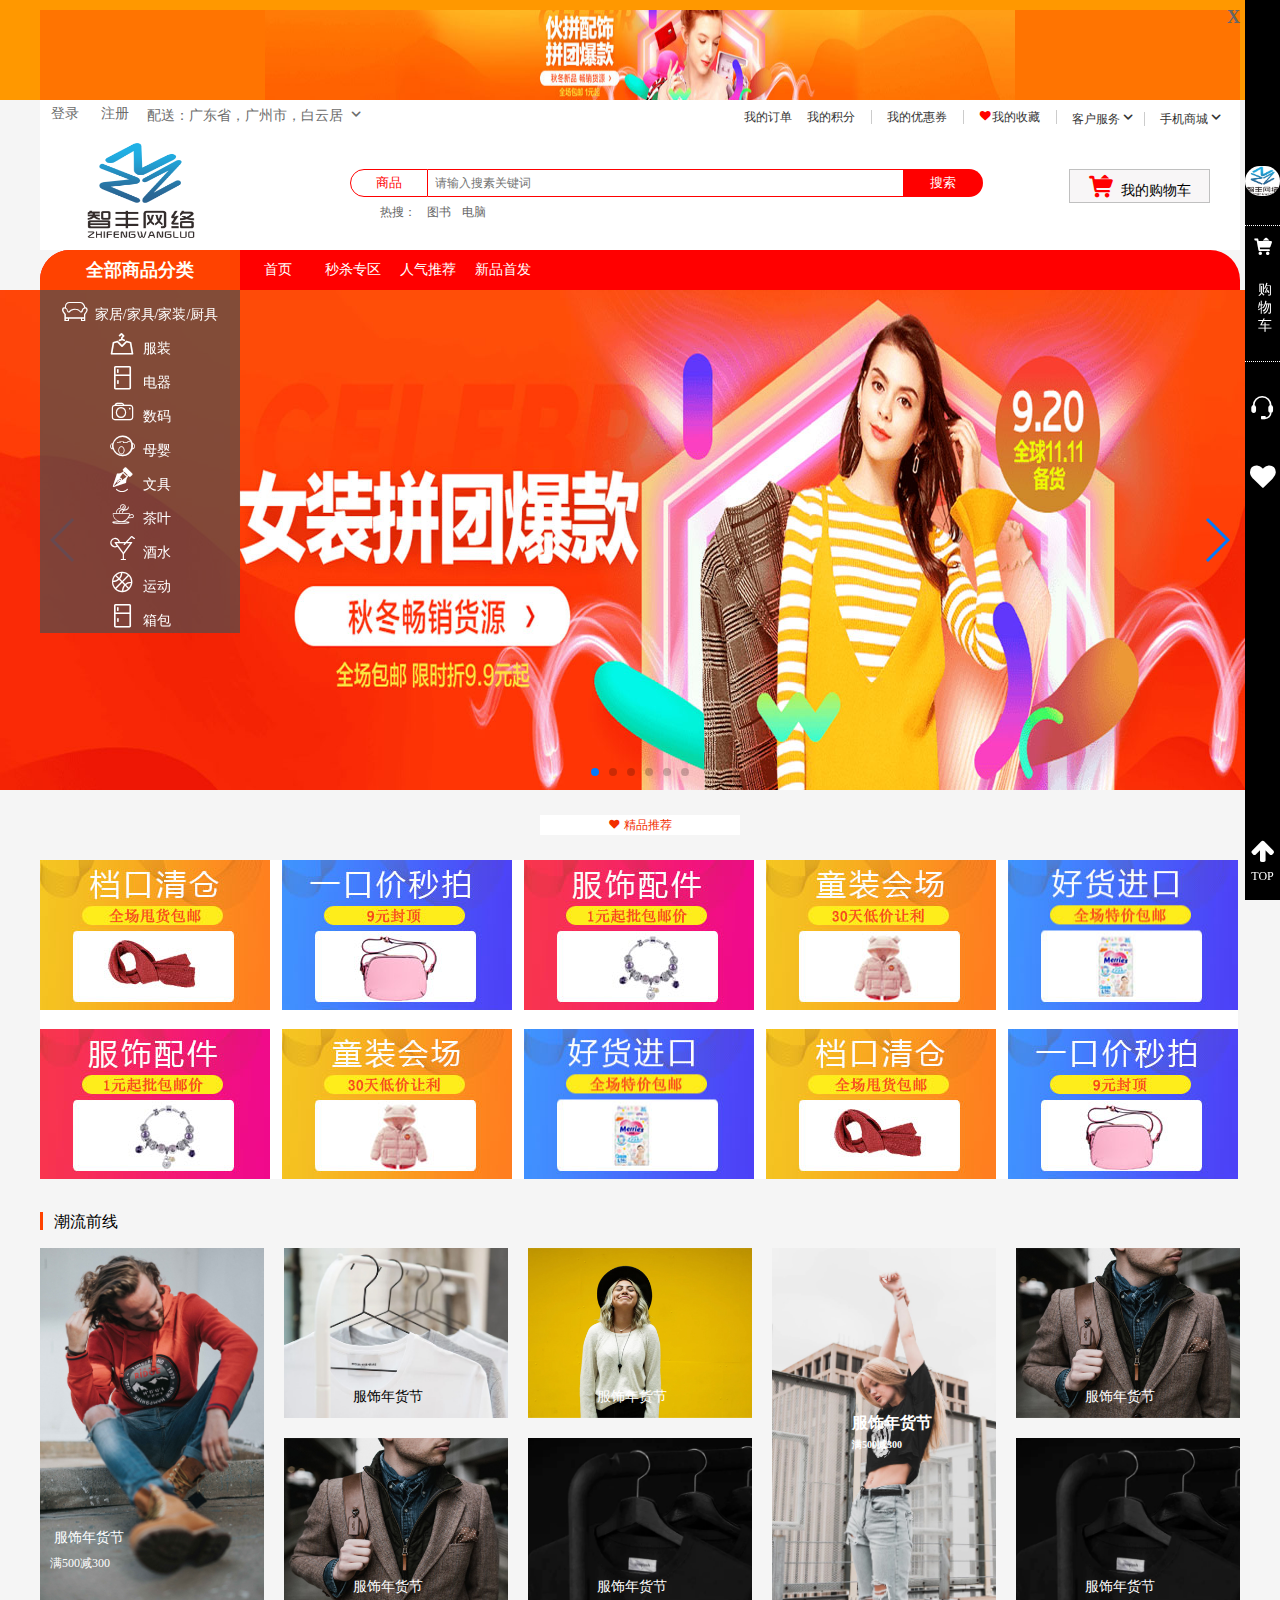
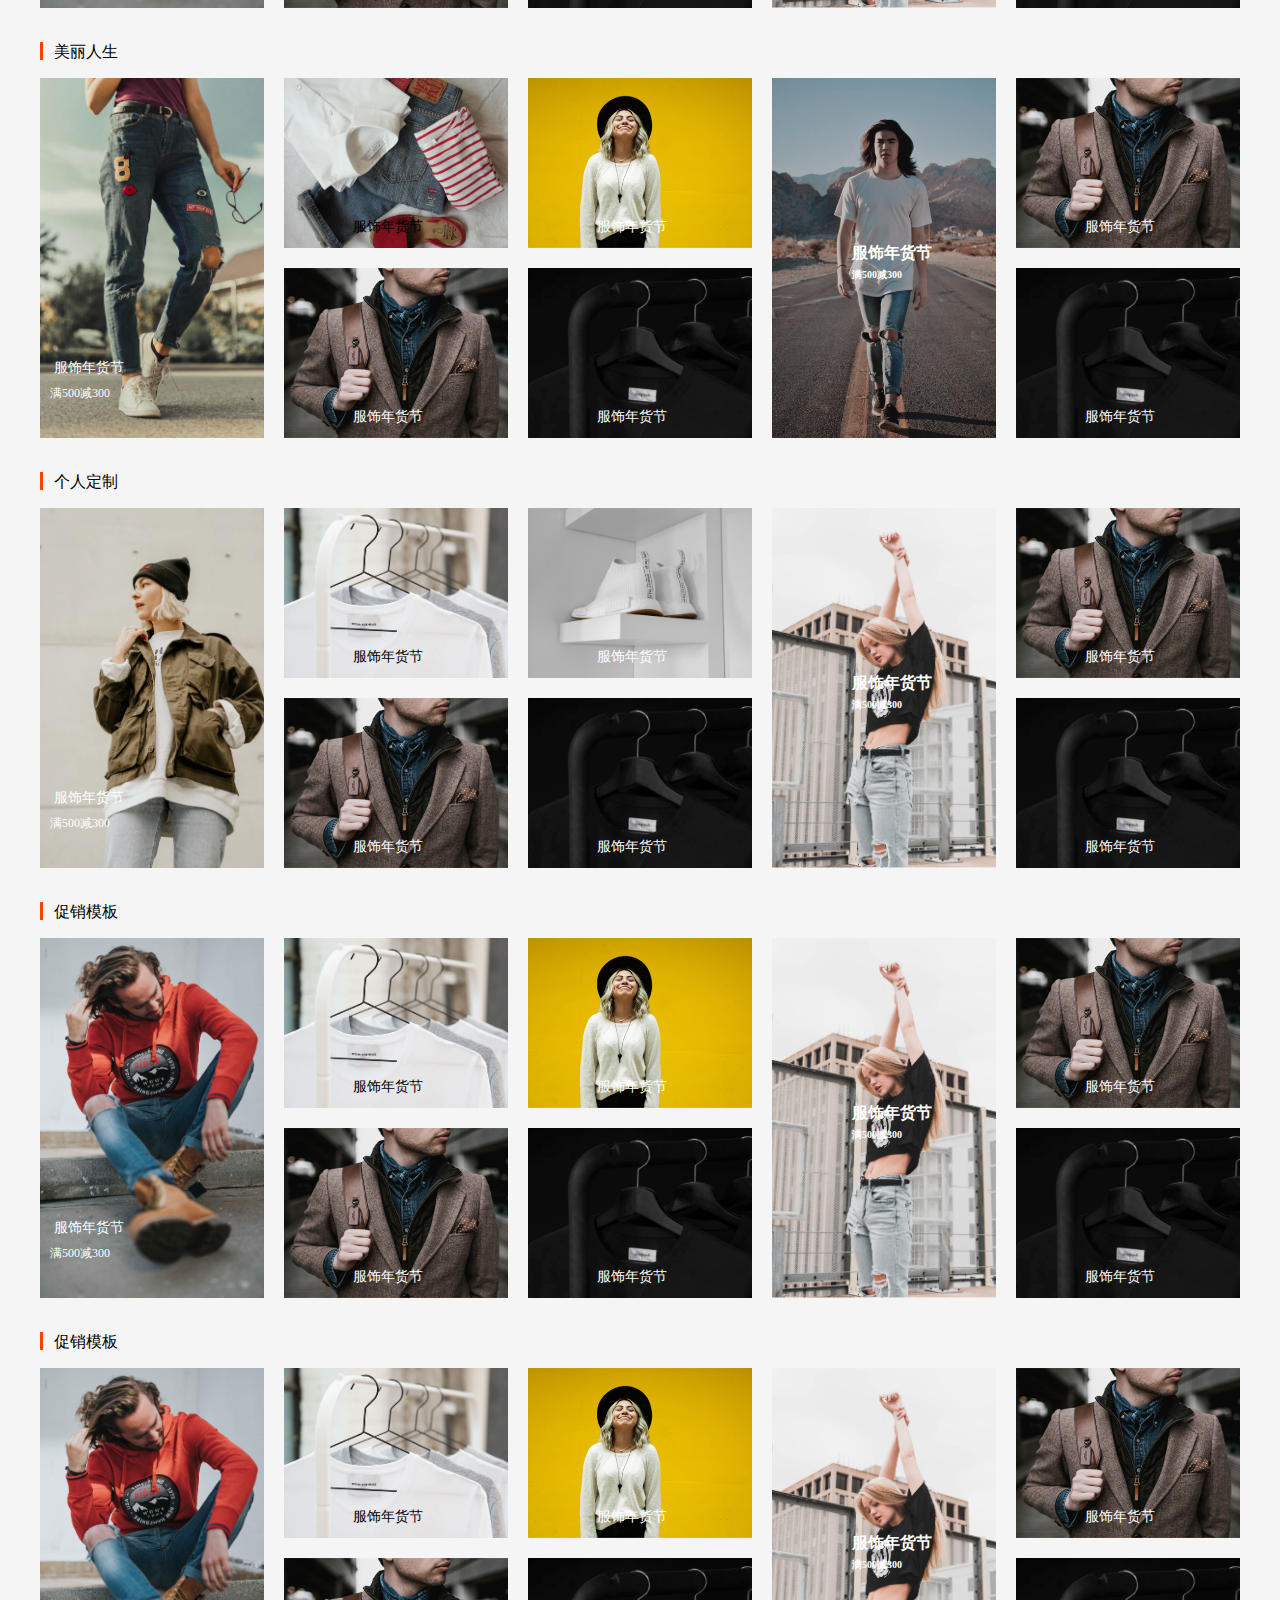
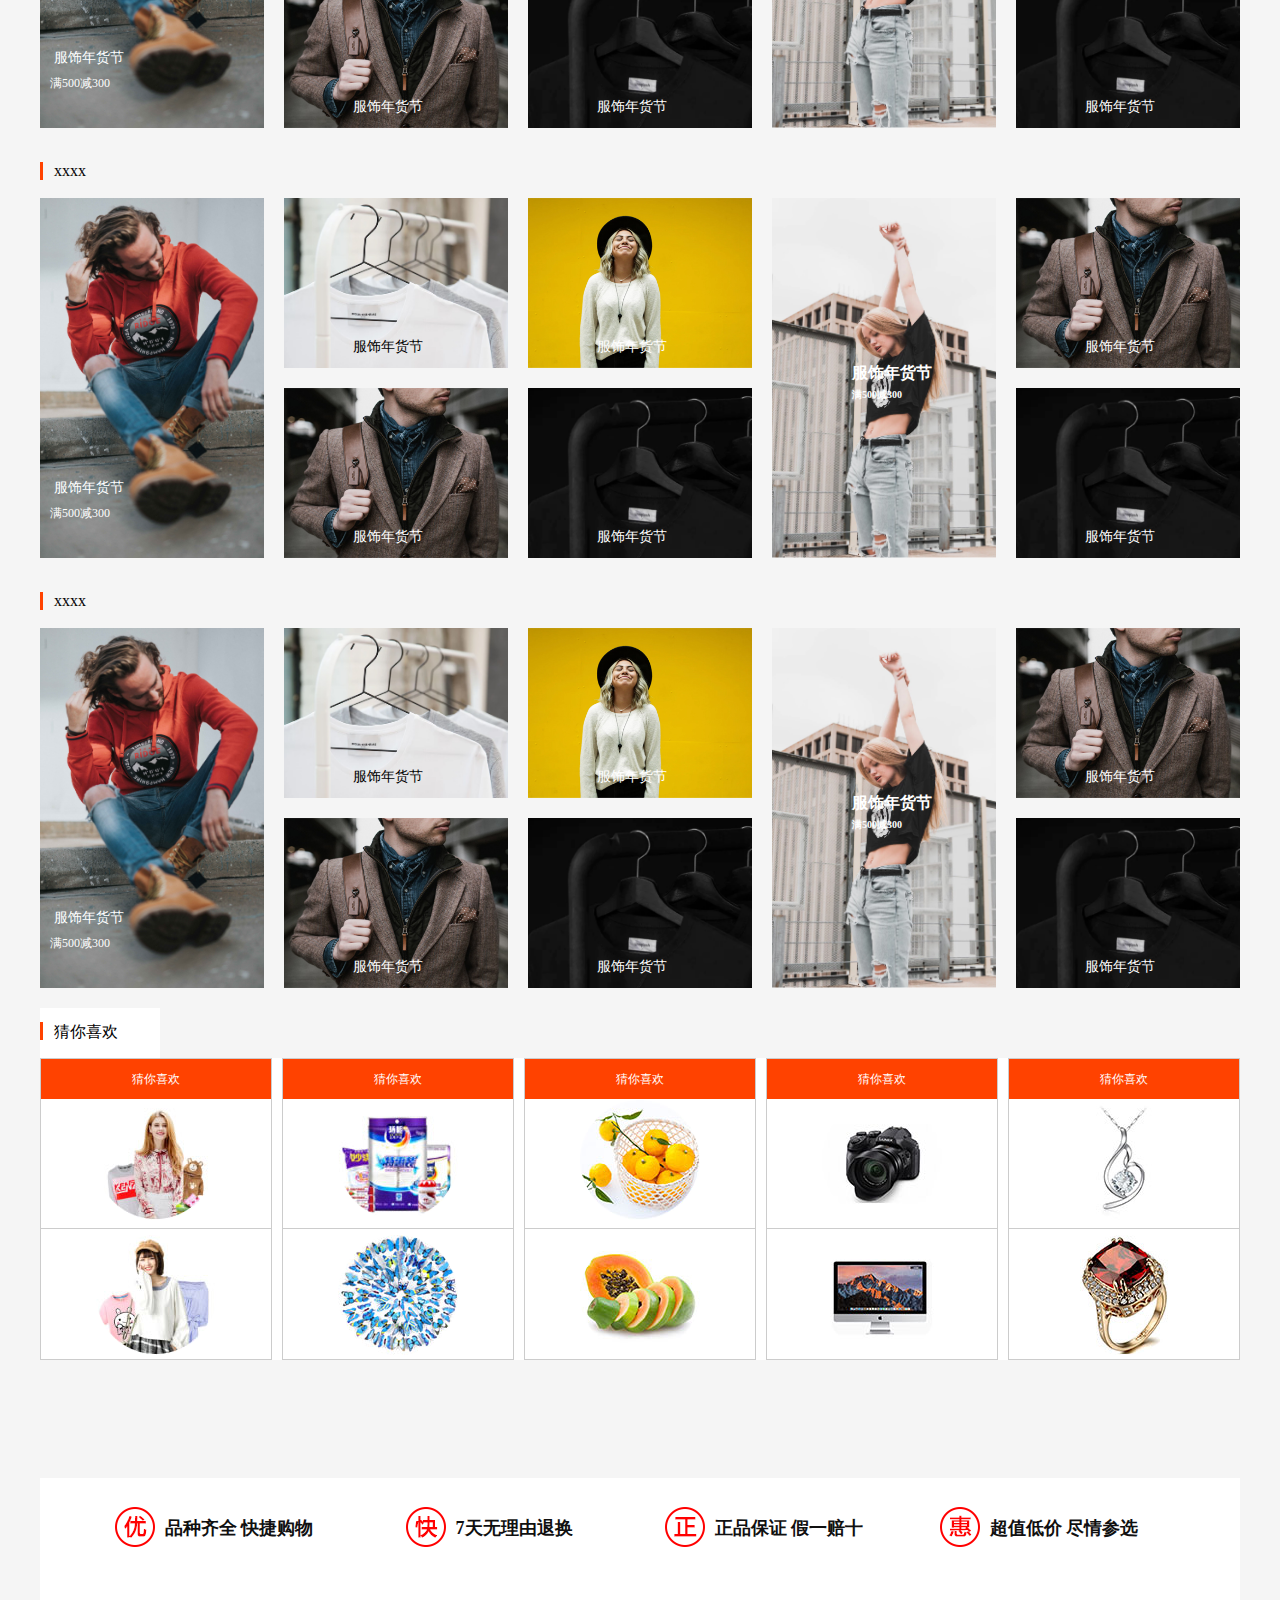
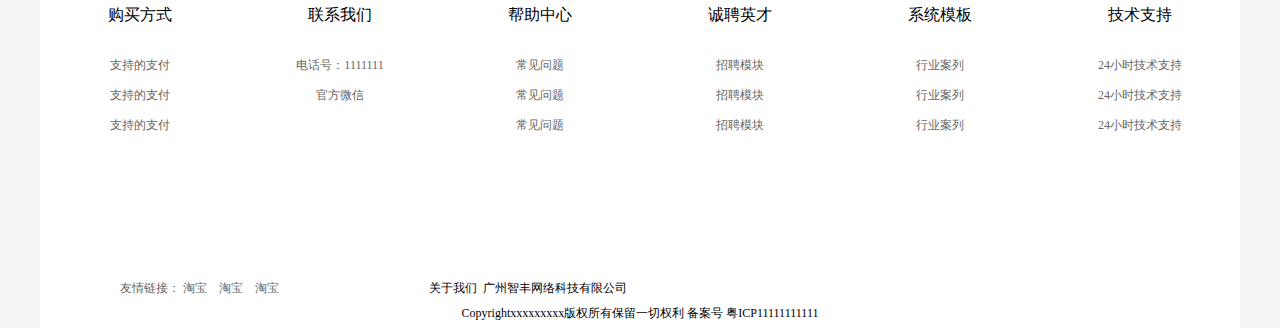
<file: index.html>
<!DOCTYPE html><html lang="zh"><head><meta charset="UTF-8"><meta name="viewport" content="width=device-width,initial-scale=1"><meta http-equiv="X-UA-Compatible" content="ie=edge"><title>Document</title><link rel="stylesheet" href="css/index.min.css"><link rel="stylesheet" href="css/base.min.css"><link rel="stylesheet" href="css/swiper.min.min.css"><link rel="stylesheet" href="assets/font/iconfont.css"><script src="js/jquery-1.8.3.min.min.js"></script><script src="js/jquery-3.2.1.min.js"></script><script src="js/loucen.min.js"></script><script src="js/common.min.js"></script><script src="js/tanchuang.min.js"></script><script src="js/swiper.min.min.js"></script></head><body><div id="loutinav"><ul><li class="active"><span>精品推荐</span></li><li><span>潮流前线</span></li><li><span>美丽人生</span></li><li><span>个人定制</span></li><li><span>促销模板</span></li><li><span>母婴居家</span></li><li><span>图书汽车</span></li><li><span>猜你喜欢</span></li><li><span>还没逛够</span></li><li class="last">顶部</li></ul></div><div id="zhifeng"><div id="v_top"><div class="container"><img src="images/t1.jpg" height="90" width="100%"><p id="delet" onclick="delet()">X</p></div></div><div id="v_header"><div class="container clearfix"><div class="h_l fl"><ul><li><a href="./lgoIn.html">登录</a></li><li><a href="./signIn.html">注册</a></li><li class="difang"><a href="#">配送：广东省，广州市，白云居<i class="iconfont icon-xiala-"></i></a></li></ul></div><div class="h_r fr"><ul><li><a href="./order.html">我的订单</a></li><li><a href="./car.html"><span>我的积分</span></a></li><li><a href="./order.html"><span>我的优惠券</span></a></li><li class="icon_l"><a href="./order.html"><i class="iconfont icon-xinxing"></i><span>我的收藏</span></a></li><li class="icon_r"><a href="./order.html"><span>客户服务<i class="iconfont icon-xiala-"></i></span></a></li><li class="icon_r last"><a href="#"><span>手机商城<i class="iconfont icon-xiala-"></i></span></a></li></ul></div></div></div><div id="v_search"><div class="container clearfix"><div class="search_l fl"><a href="./index.html"><img src="images/logo.png" height="100" width="120"></a></div><div class="search_c fl"><form action="#"><input type="button" class="btn btn_l" value="商品"> <input type="text" class="txt" placeholder="请输入搜素关键词"> <input type="button" class="btn btn_r" value="搜索"></form><p>热搜：&nbsp;<a href="./goodslist.html">图书</a>&nbsp;<a href="./goodslist.html">电脑</a></p></div><div class="search_r fr"><a href="./car.html"><i class="iconfont icon-gouwucheman"></i> 我的购物车</a></div></div></div><div id="v_nav"><div class="container"><div class="nav_l fl"><h1>全部商品分类</h1><ul><li><a href="./goodslist.html"><i class="iconfont icon-jiajujiafang"></i>家居/家具/家装/厨具</a><div class="nav_items"><dl><dt><a href="./goodslist.html">成套家具</a></dt><dd><a href="./goodslist.html">笔客厅成套家具</a> <a href="./goodslist.html">餐厅成套家具</a> <a href="./goodslist.html">卧室成套家具</a></dd></dl><dl><dt><a href="./goodslist.html">定制家装</a></dt><dd><a href="./goodslist.html">沙发</a> <a href="./goodslist.html">餐椅</a> <a href="./goodslist.html">吧台</a> <a href="./goodslist.html">玄关</a></dd></dl><dl><dt><a href="./goodslist.html">厨具</a></dt><dd><a href="./goodslist.html">电饭煲</a> <a href="./goodslist.html">微波炉</a></dd></dl></div></li><li><a href="./goodslist.html"><i class="iconfont icon-coat"></i>服装</a><div class="nav_items"><dl><dt><a href="./goodslist.html">成套家具</a></dt><dd><a href="./goodslist.html">笔客厅成套家具</a> <a href="./goodslist.html">餐厅成套家具</a> <a href="./goodslist.html">卧室成套家具</a></dd></dl><dl><dt><a href="./goodslist.html">定制家装</a></dt><dd><a href="./goodslist.html">沙发</a> <a href="./goodslist.html">餐椅</a> <a href="./goodslist.html">吧台</a> <a href="./goodslist.html">玄关</a></dd></dl><dl><dt><a href="./goodslist.html">厨具</a></dt><dd><a href="./goodslist.html">电饭煲</a> <a href="./goodslist.html">微波炉</a></dd></dl></div></li><li><a href="./goodslist.html"><i class="iconfont icon-bingxiang"></i>电器</a><div class="nav_items"><dl><dt><a href="./goodslist.html">成套家具</a></dt><dd><a href="./goodslist.html">笔客厅成套家具</a> <a href="./goodslist.html">餐厅成套家具</a> <a href="./goodslist.html">卧室成套家具</a></dd></dl><dl><dt><a href="./goodslist.html">定制家装</a></dt><dd><a href="./goodslist.html">沙发</a> <a href="./goodslist.html">餐椅</a> <a href="./goodslist.html">吧台</a> <a href="./goodslist.html">玄关</a></dd></dl><dl><dt><a href="./goodslist.html">厨具</a></dt><dd><a href="./goodslist.html">电饭煲</a> <a href="./goodslist.html">微波炉</a></dd></dl></div></li><li><a href="./goodslist.html"><i class="iconfont icon-shuma"></i>数码</a><div class="nav_items"><dl><dt><a href="./goodslist.html">成套家具</a></dt><dd><a href="./goodslist.html">笔客厅成套家具</a> <a href="./goodslist.html">餐厅成套家具</a> <a href="./goodslist.html">卧室成套家具</a></dd></dl><dl><dt><a href="./goodslist.html">定制家装</a></dt><dd><a href="./goodslist.html">沙发</a> <a href="./goodslist.html">餐椅</a> <a href="./goodslist.html">吧台</a> <a href="./goodslist.html">玄关</a></dd></dl><dl><dt><a href="./goodslist.html">厨具</a></dt><dd><a href="./goodslist.html">电饭煲</a> <a href="./goodslist.html">微波炉</a></dd></dl></div></li><li><a href="./goodslist.html"><i class="iconfont icon-muyingyongpin"></i>母婴</a><div class="nav_items"><dl><dt><a href="./goodslist.html">成套家具</a></dt><dd><a href="./goodslist.html">笔客厅成套家具</a> <a href="./goodslist.html">餐厅成套家具</a> <a href="./goodslist.html">卧室成套家具</a></dd></dl><dl><dt><a href="./goodslist.html">定制家装</a></dt><dd><a href="./goodslist.html">沙发</a> <a href="./goodslist.html">餐椅</a> <a href="./goodslist.html">吧台</a> <a href="./goodslist.html">玄关</a></dd></dl><dl><dt><a href="./goodslist.html">厨具</a></dt><dd><a href="./goodslist.html">电饭煲</a> <a href="./goodslist.html">微波炉</a></dd></dl></div></li><li><a href="./goodslist.html"><i class="iconfont icon-wenju"></i>文具</a><div class="nav_items"><dl><dt><a href="./goodslist.html">成套家具</a></dt><dd><a href="./goodslist.html">笔客厅成套家具</a> <a href="./goodslist.html">餐厅成套家具</a> <a href="./goodslist.html">卧室成套家具</a></dd></dl><dl><dt><a href="./goodslist.html">定制家装</a></dt><dd><a href="./goodslist.html">沙发</a> <a href="./goodslist.html">餐椅</a> <a href="./goodslist.html">吧台</a> <a href="./goodslist.html">玄关</a></dd></dl><dl><dt><a href="./goodslist.html">厨具</a></dt><dd><a href="./goodslist.html">电饭煲</a> <a href="./goodslist.html">微波炉</a></dd></dl></div></li><li><a href="./goodslist.html"><i class="iconfont icon-cha"></i>茶叶</a><div class="nav_items"><dl><dt><a href="./goodslist.html">成套家具</a></dt><dd><a href="./goodslist.html">笔客厅成套家具</a> <a href="./goodslist.html">餐厅成套家具</a> <a href="./goodslist.html">卧室成套家具</a></dd></dl><dl><dt><a href="./goodslist.html">定制家装</a></dt><dd><a href="./goodslist.html">沙发</a> <a href="./goodslist.html">餐椅</a> <a href="./goodslist.html">吧台</a> <a href="./goodslist.html">玄关</a></dd></dl><dl><dt><a href="./goodslist.html">厨具</a></dt><dd><a href="./goodslist.html">电饭煲</a> <a href="./goodslist.html">微波炉</a></dd></dl></div></li><li><a href="./goodslist.html"><i class="iconfont icon-jiushui"></i>酒水</a><div class="nav_items"><dl><dt><a href="./goodslist.html">成套家具</a></dt><dd><a href="./goodslist.html">笔客厅成套家具</a> <a href="./goodslist.html">餐厅成套家具</a> <a href="./goodslist.html">卧室成套家具</a></dd></dl><dl><dt><a href="./goodslist.html">定制家装</a></dt><dd><a href="./goodslist.html">沙发</a> <a href="./goodslist.html">餐椅</a> <a href="./goodslist.html">吧台</a> <a href="./goodslist.html">玄关</a></dd></dl><dl><dt><a href="./goodslist.html">厨具</a></dt><dd><a href="./goodslist.html">电饭煲</a> <a href="./goodslist.html">微波炉</a></dd></dl></div></li><li><a href="./goodslist.html"><i class="iconfont icon-yundong"></i>运动</a><div class="nav_items"><dl><dt><a href="./goodslist.html">成套家具</a></dt><dd><a href="./goodslist.html">笔客厅成套家具</a> <a href="./goodslist.html">餐厅成套家具</a> <a href="./goodslist.html">卧室成套家具</a></dd></dl><dl><dt><a href="./goodslist.html">定制家装</a></dt><dd><a href="./goodslist.html">沙发</a> <a href="./goodslist.html">餐椅</a> <a href="./goodslist.html">吧台</a> <a href="./goodslist.html">玄关</a></dd></dl><dl><dt><a href="./goodslist.html">厨具</a></dt><dd><a href="./goodslist.html">电饭煲</a> <a href="./goodslist.html">微波炉</a></dd></dl></div></li><li><a href="./goodslist.html"><i class="iconfont icon-bingxiang"></i>箱包</a><div class="nav_items"><dl><dt><a href="./goodslist.html">成套家具</a></dt><dd><a href="./goodslist.html">笔客厅成套家具</a> <a href="./goodslist.html">餐厅成套家具</a> <a href="./goodslist.html">卧室成套家具</a></dd></dl><dl><dt><a href="./goodslist.html">定制家装</a></dt><dd><a href="./goodslist.html">沙发</a> <a href="./goodslist.html">餐椅</a> <a href="./goodslist.html">吧台</a> <a href="./goodslist.html">玄关</a></dd></dl><dl><dt><a href="./goodslist.html">厨具</a></dt><dd><a href="./goodslist.html">电饭煲</a> <a href="./goodslist.html">微波炉</a></dd></dl></div></li></ul></div><ul class="nav0 nav_c fl clearfix"><li><a href="./index.html">首页</a></li><li><a href="#">秒杀专区</a></li><li><a href="./goodslist.html">人气推荐</a></li><li><a href="#">新品首发</a></li></ul></div></div><div class="swiper-container"><div class="swiper-wrapper"><div class="swiper-slide"><img src="images/b1.jpg" width="100%" height="500"></div><div class="swiper-slide"><img src="images/b2.jpg" width="100%" height="500"></div><div class="swiper-slide"><img src="images/b3.jpg" width="100%" height="500"></div><div class="swiper-slide"><img src="images/b4.jpg" width="100%" height="500"></div><div class="swiper-slide"><img src="images/b2.jpg" width="100%" height="500"></div><div class="swiper-slide"><img src="images/b1.jpg" width="100%" height="500"></div></div><div class="swiper-pagination"></div><div class="swiper-button-next"></div><div class="swiper-button-prev"></div></div><div id="v_main"><div class="container"><div class="m_fir louti"><h1><a href="./goodslist.html"><i class="iconfont icon-xinxing"></i>精品推荐</a></h1><div class="fir_pic clearfix"><div class="pic_list"><a href="./page.html"><img src="images/m1.jpg" width="230" height="150"></a></div><div class="pic_list"><a href="./page.html"><img src="images/m2.jpg" width="230" height="150"></a></div><div class="pic_list"><a href="./page.html"><img src="images/m3.jpg" width="230" height="150"></a></div><div class="pic_list"><a href="./page.html"><img src="images/m4.jpg" width="230" height="150"></a></div><div class="pic_list"><a href="./page.html"><img src="images/m5.jpg" width="230" height="150"></a></div><div class="pic_list"><a href="./page.html"><img src="images/m3.jpg" width="230" height="150"></a></div><div class="pic_list"><a href="./page.html"><img src="images/m4.jpg" width="230" height="150"></a></div><div class="pic_list"><a href="./page.html"><img src="images/m5.jpg" width="230" height="150"></a></div><div class="pic_list"><a href="./page.html"><img src="images/m1.jpg" width="230" height="150"></a></div><div class="pic_list"><a href="./page.html"><img src="images/m2.jpg" width="230" height="150"></a></div></div></div><div class="m_sed louti"><div class="sed_top"><span></span><h2>潮流前线</h2></div><div class="sed_pic"><div class="pic_one fl"><a href="./page.html"><img src="images/m6.jpg" alt="" width="224" height="360"><p>服饰年货节</p><p class="ptwo">满500减300</p></a></div><div class="pic_two clearfix"><div class="ptwo_one fl ptwo_list"><a href="./page.html"><img src="images/m7.jpg" alt="" width="224" height="170"><p>服饰年货节</p></a></div><div class="fl ptwo_list"><a href="./page.html"><img src="images/m8.jpg" alt="" width="224" height="170"><p>服饰年货节</p></a></div><div class="fl ptwo_list"><a href="./page.html"><img src="images/m10.jpg" alt="" width="224" height="170"><p>服饰年货节</p></a></div><div class="ptwo_list fl"><a href="./page.html"><img src="images/m11.jpg" alt="" width="224" height="170"><p>服饰年货节</p></a></div></div><div class="pic_one fl pic_thd"><a href="./page.html"><img src="images/m9.jpg" alt="" width="224" height="360"><p>服饰年货节</p><p class="ptwo">满500减300</p></a></div><div class="pic_four"><div class="fl ptwo_list"><a href="./page.html"><img src="images/m10.jpg" alt="" width="224" height="170"><p>服饰年货节</p></a></div><div class="fl ptwo_list"><a href="./page.html"><img src="images/m11.jpg" alt="" width="224" height="170"><p>服饰年货节</p></a></div></div></div></div><div class="m_sed louti"><div class="sed_top"><span></span><h2>美丽人生</h2></div><div class="sed_pic"><div class="pic_one fl"><a href="./page.html"><img src="images/m13.jpg" alt="" width="224" height="360"><p>服饰年货节</p><p class="ptwo">满500减300</p></a></div><div class="pic_two clearfix"><div class="ptwo_one fl ptwo_list"><a href="./page.html"><img src="images/m14.jpg" alt="" width="224" height="170"><p>服饰年货节</p></a></div><div class="fl ptwo_list"><a href="./page.html"><img src="images/m8.jpg" alt="" width="224" height="170"><p>服饰年货节</p></a></div><div class="fl ptwo_list"><a href="./page.html"><img src="images/m10.jpg" alt="" width="224" height="170"><p>服饰年货节</p></a></div><div class="ptwo_list fl"><a href="./page.html"><img src="images/m11.jpg" alt="" width="224" height="170"><p>服饰年货节</p></a></div></div><div class="pic_one fl pic_thd"><a href="./page.html"><img src="images/m15.jpg" alt="" width="224" height="360"><p>服饰年货节</p><p class="ptwo">满500减300</p></a></div><div class="pic_four"><div class="fl ptwo_list"><a href="./page.html"><img src="images/m10.jpg" alt="" width="224" height="170"><p>服饰年货节</p></a></div><div class="fl ptwo_list"><a href="./page.html"><img src="images/m11.jpg" alt="" width="224" height="170"><p>服饰年货节</p></a></div></div></div></div><div class="m_sed louti"><div class="sed_top"><span></span><h2>个人定制</h2></div><div class="sed_pic"><div class="pic_one fl"><a href="./page.html"><img src="images/m16.jpg" alt="" width="224" height="360"><p>服饰年货节</p><p class="ptwo">满500减300</p></a></div><div class="pic_two clearfix"><div class="ptwo_one fl ptwo_list"><a href="./page.html"><img src="images/m7.jpg" alt="" width="224" height="170"><p>服饰年货节</p></a></div><div class="fl ptwo_list"><a href="./page.html"><img src="images/m17.jpg" alt="" width="224" height="170"><p>服饰年货节</p></a></div><div class="fl ptwo_list"><a href="./page.html"><img src="images/m10.jpg" alt="" width="224" height="170"><p>服饰年货节</p></a></div><div class="ptwo_list fl"><a href="./page.html"><img src="images/m11.jpg" alt="" width="224" height="170"><p>服饰年货节</p></a></div></div><div class="pic_one fl pic_thd"><a href="./page.html"><img src="images/m9.jpg" alt="" width="224" height="360"><p>服饰年货节</p><p class="ptwo">满500减300</p></a></div><div class="pic_four"><div class="fl ptwo_list"><a href="./page.html"><img src="images/m10.jpg" alt="" width="224" height="170"><p>服饰年货节</p></a></div><div class="fl ptwo_list"><a href="./page.html"><img src="images/m11.jpg" alt="" width="224" height="170"><p>服饰年货节</p></a></div></div></div></div><div class="m_sed louti"><div class="sed_top"><span></span><h2>促销模板</h2></div><div class="sed_pic"><div class="pic_one fl"><a href="./page.html"><img src="images/m6.jpg" alt="" width="224" height="360"><p>服饰年货节</p><p class="ptwo">满500减300</p></a></div><div class="pic_two clearfix"><div class="ptwo_one fl ptwo_list"><a href="./page.html"><img src="images/m7.jpg" alt="" width="224" height="170"><p>服饰年货节</p></a></div><div class="fl ptwo_list"><a href="./page.html"><img src="images/m8.jpg" alt="" width="224" height="170"><p>服饰年货节</p></a></div><div class="fl ptwo_list"><a href="./page.html"><img src="images/m10.jpg" alt="" width="224" height="170"><p>服饰年货节</p></a></div><div class="ptwo_list fl"><a href="./page.html"><img src="images/m11.jpg" alt="" width="224" height="170"><p>服饰年货节</p></a></div></div><div class="pic_one fl pic_thd"><a href="./page.html"><img src="images/m9.jpg" alt="" width="224" height="360"><p>服饰年货节</p><p class="ptwo">满500减300</p></a></div><div class="pic_four"><div class="fl ptwo_list"><a href="./page.html"><img src="images/m10.jpg" alt="" width="224" height="170"><p>服饰年货节</p></a></div><div class="fl ptwo_list"><a href="./page.html"><img src="images/m11.jpg" alt="" width="224" height="170"><p>服饰年货节</p></a></div></div></div></div><div class="m_sed louti"><div class="sed_top"><span></span><h2>促销模板</h2></div><div class="sed_pic"><div class="pic_one fl"><a href="./page.html"><img src="images/m6.jpg" alt="" width="224" height="360"><p>服饰年货节</p><p class="ptwo">满500减300</p></a></div><div class="pic_two clearfix"><div class="ptwo_one fl ptwo_list"><a href="./page.html"><img src="images/m7.jpg" alt="" width="224" height="170"><p>服饰年货节</p></a></div><div class="fl ptwo_list"><a href="./page.html"><img src="images/m8.jpg" alt="" width="224" height="170"><p>服饰年货节</p></a></div><div class="fl ptwo_list"><a href="./page.html"><img src="images/m10.jpg" alt="" width="224" height="170"><p>服饰年货节</p></a></div><div class="ptwo_list fl"><a href="./page.html"><img src="images/m11.jpg" alt="" width="224" height="170"><p>服饰年货节</p></a></div></div><div class="pic_one fl pic_thd"><a href="./page.html"><img src="images/m9.jpg" alt="" width="224" height="360"><p>服饰年货节</p><p class="ptwo">满500减300</p></a></div><div class="pic_four"><div class="fl ptwo_list"><a href="./page.html"><img src="images/m10.jpg" alt="" width="224" height="170"><p>服饰年货节</p></a></div><div class="fl ptwo_list"><a href="./page.html"><img src="images/m11.jpg" alt="" width="224" height="170"><p>服饰年货节</p></a></div></div></div></div><div class="m_sed louti"><div class="sed_top"><span></span><h2>xxxx</h2></div><div class="sed_pic"><div class="pic_one fl"><a href="./page.html"><img src="images/m6.jpg" alt="" width="224" height="360"><p>服饰年货节</p><p class="ptwo">满500减300</p></a></div><div class="pic_two clearfix"><div class="ptwo_one fl ptwo_list"><a href="./page.html"><img src="images/m7.jpg" alt="" width="224" height="170"><p>服饰年货节</p></a></div><div class="fl ptwo_list"><a href="#"><img src="images/m8.jpg" alt="" width="224" height="170"><p>服饰年货节</p></a></div><div class="fl ptwo_list"><a href="./page.html"><img src="images/m10.jpg" alt="" width="224" height="170"><p>服饰年货节</p></a></div><div class="ptwo_list fl"><a href="./page.html"><img src="images/m11.jpg" alt="" width="224" height="170"><p>服饰年货节</p></a></div></div><div class="pic_one fl pic_thd"><a href="./page.html"><img src="images/m9.jpg" alt="" width="224" height="360"><p>服饰年货节</p><p class="ptwo">满500减300</p></a></div><div class="pic_four"><div class="fl ptwo_list"><a href="./page.html"><img src="images/m10.jpg" alt="" width="224" height="170"><p>服饰年货节</p></a></div><div class="fl ptwo_list"><a href="./page.html"><img src="images/m11.jpg" alt="" width="224" height="170"><p>服饰年货节</p></a></div></div></div></div><div class="m_sed louti"><div class="sed_top"><span></span><h2>xxxx</h2></div><div class="sed_pic"><div class="pic_one fl"><a href="./page.html"><img src="images/m6.jpg" alt="" width="224" height="360"><p>服饰年货节</p><p class="ptwo">满500减300</p></a></div><div class="pic_two clearfix"><div class="ptwo_one fl ptwo_list"><a href="./page.html"><img src="images/m7.jpg" alt="" width="224" height="170"><p>服饰年货节</p></a></div><div class="fl ptwo_list"><a href="./page.html"><img src="images/m8.jpg" alt="" width="224" height="170"><p>服饰年货节</p></a></div><div class="fl ptwo_list"><a href="./page.html"><img src="images/m10.jpg" alt="" width="224" height="170"><p>服饰年货节</p></a></div><div class="ptwo_list fl"><a href="./page.html"><img src="images/m11.jpg" alt="" width="224" height="170"><p>服饰年货节</p></a></div></div><div class="pic_one fl pic_thd"><a href="./page.html"><img src="images/m9.jpg" alt="" width="224" height="360"><p>服饰年货节</p><p class="ptwo">满500减300</p></a></div><div class="pic_four"><div class="fl ptwo_list"><a href="./page.html"><img src="images/m10.jpg" alt="" width="224" height="170"><p>服饰年货节</p></a></div><div class="fl ptwo_list"><a href="./page.html"><img src="images/m11.jpg" alt="" width="224" height="170"><p>服饰年货节</p></a></div></div></div></div><div class="you_love louti"><div class="love_top"><span></span><h3>猜你喜欢</h3></div><div class="love_main"><div class="love_list"><p>猜你喜欢</p><div class="list_one"><a href="./page.html"><img src="images/m18.jpg"></a></div><div class="list_two"><a href="./page.html"><img src="images/m23.jpg"></a></div></div><div class="love_list"><p>猜你喜欢</p><div class="list_one"><a href="./page.html"><img src="images/m19.jpg"></a></div><div class="list_two"><a href="./page.html"><img src="images/m25.jpg"></a></div></div><div class="love_list"><p>猜你喜欢</p><div class="list_one"><a href="./page.html"><img src="images/m20.jpg"></a></div><div class="list_two"><a href="./page.html"><img src="images/m26.jpg"></a></div></div><div class="love_list"><p>猜你喜欢</p><div class="list_one"><a href="./page.html"><img src="images/m21.jpg"></a></div><div class="list_two"><a href="./page.html"><img src="images/m27.jpg"></a></div></div><div class="love_list last"><p>猜你喜欢</p><div class="list_one"><a href="./page.html"><img src="images/m22.jpg"></a></div><div class="list_two"><a href="./page.html"><img src="images/m28.jpg"></a></div></div></div></div></div></div><div id="v_footer"><div class="container"><div class="footer_one"><ul><li><a href="#"><i></i>品种齐全 快捷购物</a></li><li><a href="#"><i></i>7天无理由退换</a></li><li><a href="#"><i></i>正品保证 假一赔十</a></li><li><a href="#"><i></i>超值低价 尽情参选</a></li></ul></div><div class="footer_two"><ul><li>购买方式<dl><a href="#"><dd>支持的支付</dd></a><a href="#"><dd>支持的支付</dd></a><a href="#"><dd>支持的支付</dd></a></dl></li><li>联系我们<dl><a href="#"><dd>电话号：1111111</dd></a><a href="#"><dd>官方微信</dd></a><a href="#"><dd></dd></a></dl></li><li>帮助中心<dl><a href="#"><dd>常见问题</dd></a><a href="#"><dd>常见问题</dd></a><a href="#"><dd>常见问题</dd></a></dl></li><li>诚聘英才<dl><a href="#"><dd>招聘模块</dd></a><a href="#"><dd>招聘模块</dd></a><a href="#"><dd>招聘模块</dd></a></dl></li><li>系统模板<dl><a href="#"><dd>行业案列</dd></a><a href="#"><dd>行业案列</dd></a><a href="#"><dd>行业案列</dd></a></dl></li><li>技术支持<dl><a href="#"><dd>24小时技术支持</dd></a><a href="#"><dd>24小时技术支持</dd></a><a href="#"><dd>24小时技术支持</dd></a></dl></li></ul></div><div class="about_us"><span>友情链接： 淘宝 &nbsp; &nbsp;淘宝 &nbsp; &nbsp;淘宝</span><p>关于我们&nbsp;&nbsp;广州智丰网络科技有限公司</p></div><div class="banquan">Copyrightxxxxxxxxx版权所有保留一切权利 备案号 粤ICP11111111111</div></div></div></div><div id="side"><div class="pos"><div class="login"><a href="./lgoIn.html"><img src="images/logo.png"></a><div class="details" id="details">会员登录</div><div class="form"><div class="log"><span style="position:absolute;right:20px;top:0">&times;</span> <label for="username">登录名</label><br><input type="text" id="username" name="username"></div><div class="psw"><label for="password">登录密码 <a href="./password.html">忘记密码?</a></label><br><input type="password" id="password" name="password"></div><div class="code"><label for="code">验证码 <span class="udcode">更换验证码</span></label><br><input type="text" id="code"><span class="showcode"></span></div><div class="ts"></div><div class="lg"><a href="./index.html">确认</a></div><div class="zc"><a href="./signIn.html">注册新用户</a></div></div></div><div class="car"><i class="glyphicon glyphicon-shopping-cart iconfont icon-gouwucheman"></i><a href="./car.html"> 购物车</a></div><div class="msg" onclick="kefu()"><a href="#"><i class="glyphicon glyphicon-comment iconfont icon-fuwuerji2"></i></a><div class="details" id="details">在线联系</div></div><div class="comp"><a href="./order.html"><i class="glyphicon glyphicon-tent iconfont icon-xinxing"></i></a><div class="details" id="details">我的收藏</div></div></div><div class="back"><a href="#"><i class="glyphicon glyphicon-arrow-up iconfont icon-jiantou-shang"></i><br>TOP</a><div class="details" id="details">返回顶部</div></div></div><div id="drag"><div class="title"><h2>XX旗舰店：客服助手</h2><div><a class="min" href="javascript:;" title="最小化"></a> <a class="max" href="javascript:;" title="最大化"></a> <a class="revert" href="javascript:;" title="还原"></a> <a class="close" href="javascript:;" title="关闭" style="font-size:16px;color:#fff">X</a></div></div><div class="resizeL"></div><div class="resizeT"></div><div class="resizeR"></div><div class="resizeB"></div><div class="resizeLT"></div><div class="resizeTR"></div><div class="resizeBR"></div><div class="resizeLB"></div><div class="content" style="overflow:hidden">对话内容哈哈哈哈哈哈哈哈哈哈哈哈哈哈哈哈哈哈哈哈哈哈哈哈哈哈哈哈哈哈哈哈哈哈哈哈哈哈哈哈哈哈哈哈哈哈哈哈哈哈哈哈哈哈哈哈哈哈哈哈哈哈哈哈哈哈 哈哈哈哈哈哈哈哈哈哈哈哈哈哈哈哈哈哈哈哈哈哈哈哈哈哈哈哈哈哈哈哈哈哈哈哈哈哈哈哈哈哈哈哈哈哈哈哈哈哈哈哈哈哈哈哈哈哈哈哈哈哈哈哈哈啊哈哈哈哈哈哈哈哈哈哈哈哈哈哈哈</div></div></body></html><script src="assets/bootstrap-3.3.7-dist/js/bootstrap.js"></script>
</file>
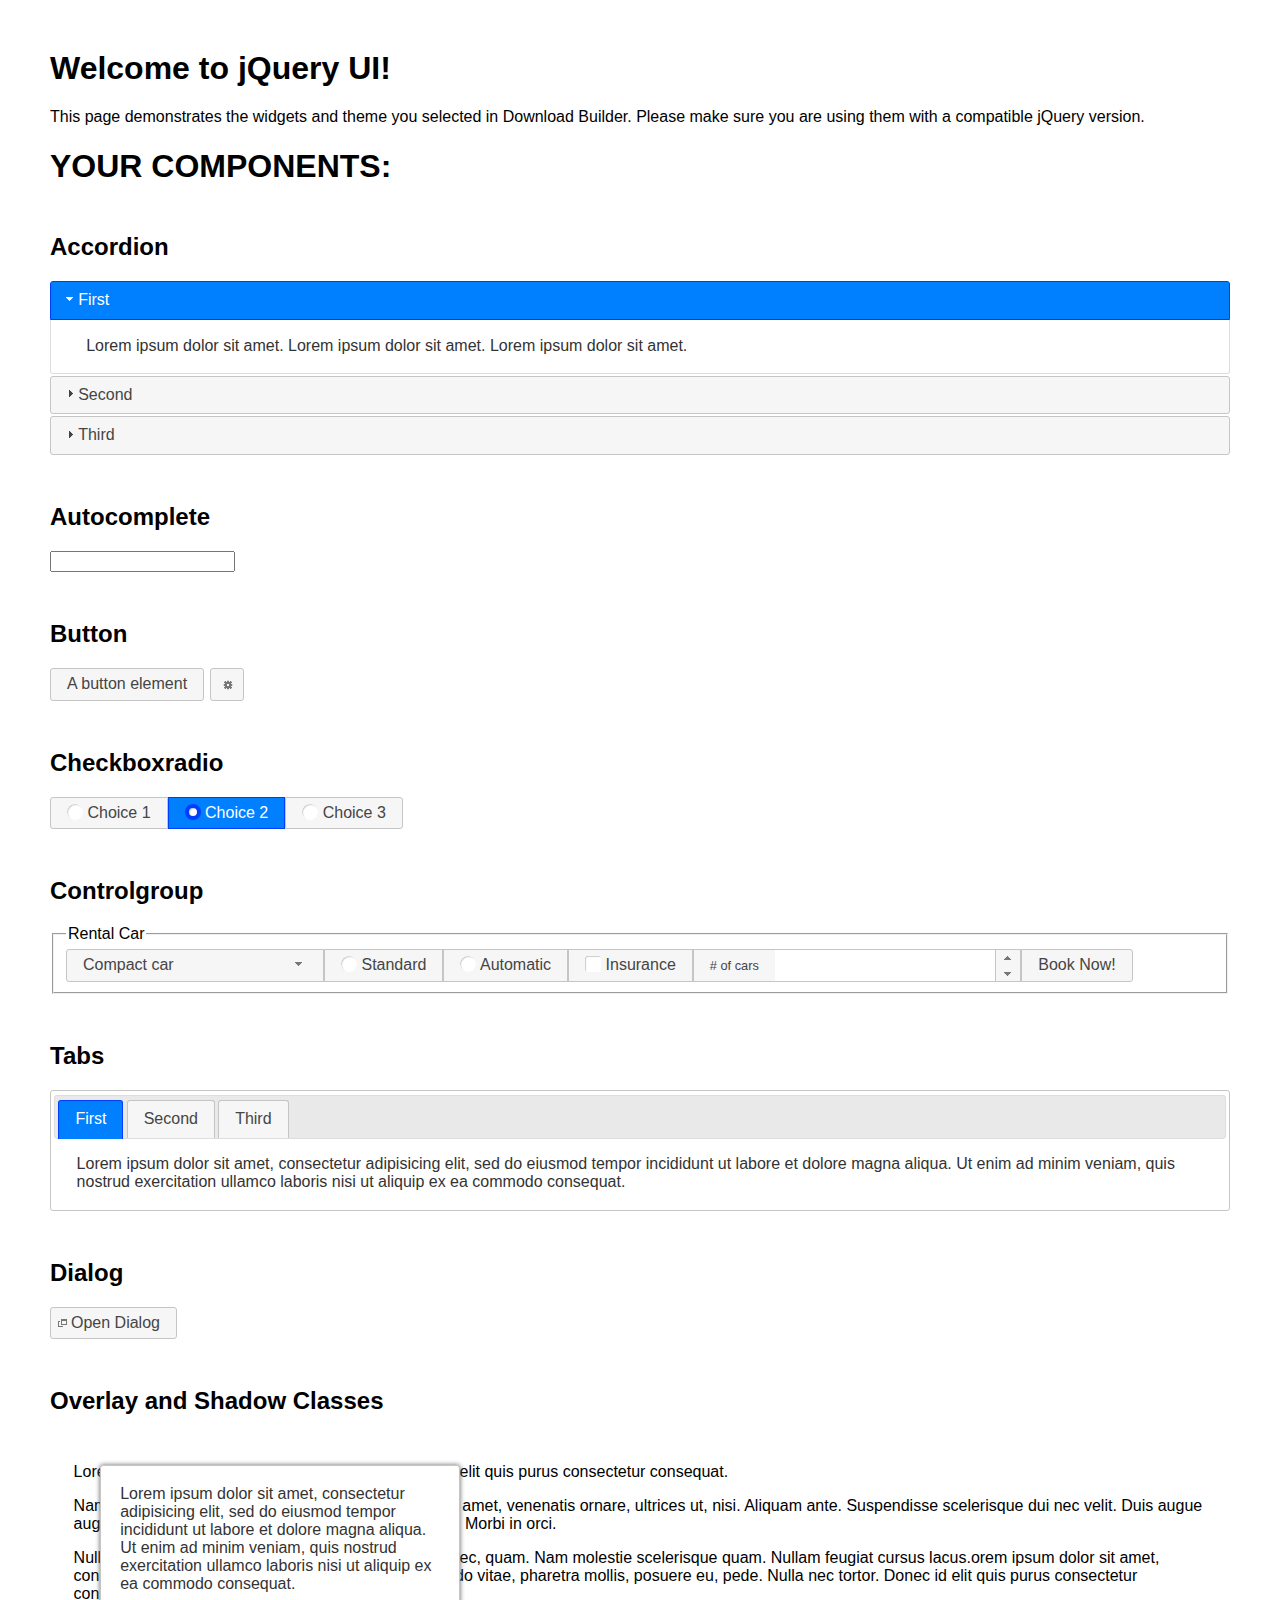
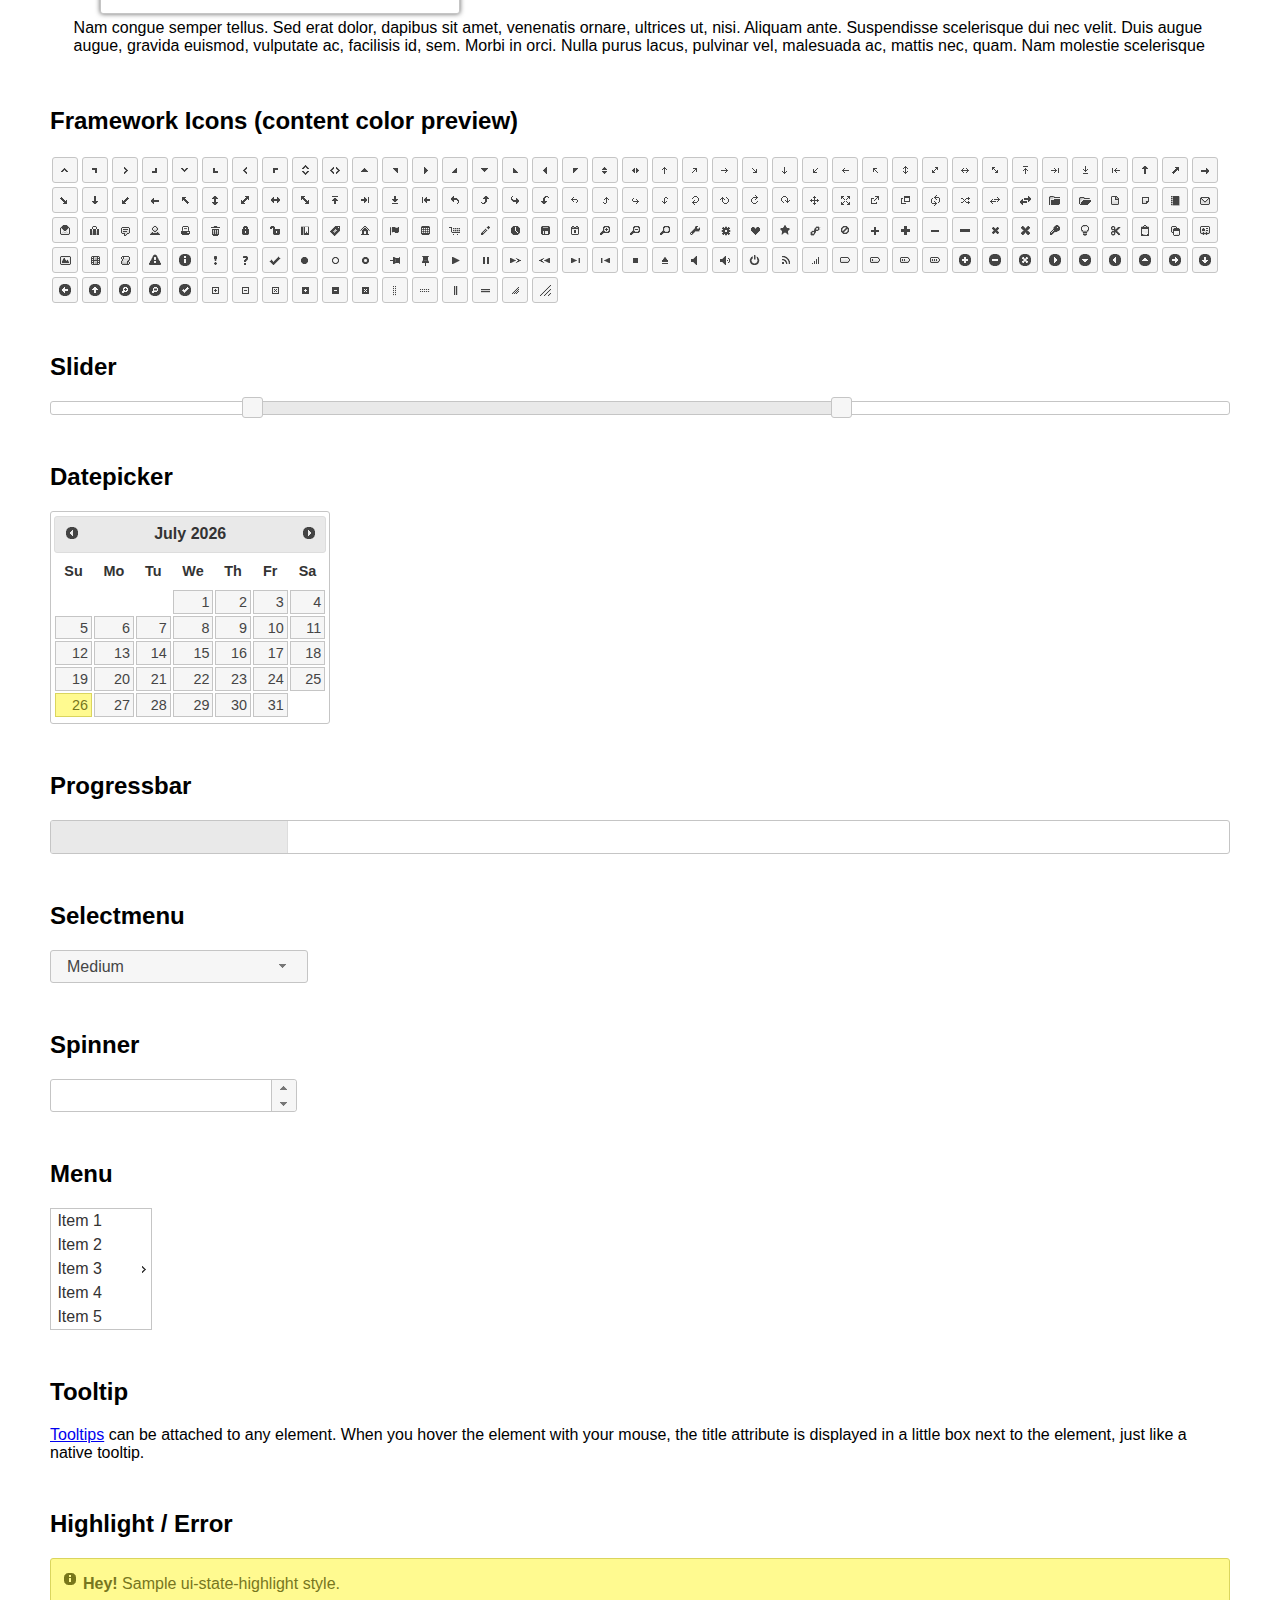
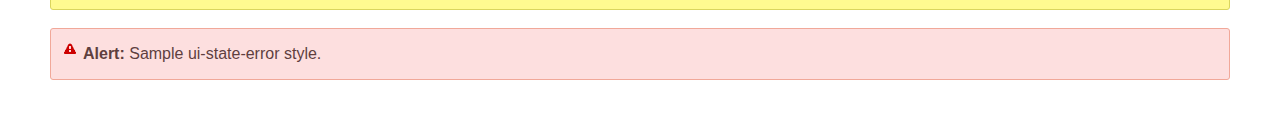
<file: assets/jquery-ui-1.12.1/index.html>
<!doctype html>
<html lang="us">
<head>
	<meta charset="utf-8">
	<title>jQuery UI Example Page</title>
	<link href="jquery-ui.css" rel="stylesheet">
	<style>
	body{
		font-family: "Trebuchet MS", sans-serif;
		margin: 50px;
	}
	.demoHeaders {
		margin-top: 2em;
	}
	#dialog-link {
		padding: .4em 1em .4em 20px;
		text-decoration: none;
		position: relative;
	}
	#dialog-link span.ui-icon {
		margin: 0 5px 0 0;
		position: absolute;
		left: .2em;
		top: 50%;
		margin-top: -8px;
	}
	#icons {
		margin: 0;
		padding: 0;
	}
	#icons li {
		margin: 2px;
		position: relative;
		padding: 4px 0;
		cursor: pointer;
		float: left;
		list-style: none;
	}
	#icons span.ui-icon {
		float: left;
		margin: 0 4px;
	}
	.fakewindowcontain .ui-widget-overlay {
		position: absolute;
	}
	select {
		width: 200px;
	}
	</style>
</head>
<body>

<h1>Welcome to jQuery UI!</h1>

<div class="ui-widget">
	<p>This page demonstrates the widgets and theme you selected in Download Builder. Please make sure you are using them with a compatible jQuery version.</p>
</div>

<h1>YOUR COMPONENTS:</h1>


<!-- Accordion -->
<h2 class="demoHeaders">Accordion</h2>
<div id="accordion">
	<h3>First</h3>
	<div>Lorem ipsum dolor sit amet. Lorem ipsum dolor sit amet. Lorem ipsum dolor sit amet.</div>
	<h3>Second</h3>
	<div>Phasellus mattis tincidunt nibh.</div>
	<h3>Third</h3>
	<div>Nam dui erat, auctor a, dignissim quis.</div>
</div>



<!-- Autocomplete -->
<h2 class="demoHeaders">Autocomplete</h2>
<div>
	<input id="autocomplete" title="type &quot;a&quot;">
</div>



<!-- Button -->
<h2 class="demoHeaders">Button</h2>
<button id="button">A button element</button>
<button id="button-icon">An icon-only button</button>



<!-- Checkboxradio -->
<h2 class="demoHeaders">Checkboxradio</h2>
<form style="margin-top: 1em;">
	<div id="radioset">
		<input type="radio" id="radio1" name="radio"><label for="radio1">Choice 1</label>
		<input type="radio" id="radio2" name="radio" checked="checked"><label for="radio2">Choice 2</label>
		<input type="radio" id="radio3" name="radio"><label for="radio3">Choice 3</label>
	</div>
</form>



<!-- Controlgroup -->
<h2 class="demoHeaders">Controlgroup</h2>
<fieldset>
	<legend>Rental Car</legend>
	<div id="controlgroup">
		<select id="car-type">
			<option>Compact car</option>
			<option>Midsize car</option>
			<option>Full size car</option>
			<option>SUV</option>
			<option>Luxury</option>
			<option>Truck</option>
			<option>Van</option>
		</select>
		<label for="transmission-standard">Standard</label>
		<input type="radio" name="transmission" id="transmission-standard">
		<label for="transmission-automatic">Automatic</label>
		<input type="radio" name="transmission" id="transmission-automatic">
		<label for="insurance">Insurance</label>
		<input type="checkbox" name="insurance" id="insurance">
		<label for="horizontal-spinner" class="ui-controlgroup-label"># of cars</label>
		<input id="horizontal-spinner" class="ui-spinner-input">
		<button>Book Now!</button>
	</div>
</fieldset>



<!-- Tabs -->
<h2 class="demoHeaders">Tabs</h2>
<div id="tabs">
	<ul>
		<li><a href="#tabs-1">First</a></li>
		<li><a href="#tabs-2">Second</a></li>
		<li><a href="#tabs-3">Third</a></li>
	</ul>
	<div id="tabs-1">Lorem ipsum dolor sit amet, consectetur adipisicing elit, sed do eiusmod tempor incididunt ut labore et dolore magna aliqua. Ut enim ad minim veniam, quis nostrud exercitation ullamco laboris nisi ut aliquip ex ea commodo consequat.</div>
	<div id="tabs-2">Phasellus mattis tincidunt nibh. Cras orci urna, blandit id, pretium vel, aliquet ornare, felis. Maecenas scelerisque sem non nisl. Fusce sed lorem in enim dictum bibendum.</div>
	<div id="tabs-3">Nam dui erat, auctor a, dignissim quis, sollicitudin eu, felis. Pellentesque nisi urna, interdum eget, sagittis et, consequat vestibulum, lacus. Mauris porttitor ullamcorper augue.</div>
</div>



<h2 class="demoHeaders">Dialog</h2>
<p>
	<button id="dialog-link" class="ui-button ui-corner-all ui-widget">
		<span class="ui-icon ui-icon-newwin"></span>Open Dialog
	</button>
</p>

<h2 class="demoHeaders">Overlay and Shadow Classes</h2>
<div style="position: relative; width: 96%; height: 200px; padding:1% 2%; overflow:hidden;" class="fakewindowcontain">
	<p>Lorem ipsum dolor sit amet,  Nulla nec tortor. Donec id elit quis purus consectetur consequat. </p><p>Nam congue semper tellus. Sed erat dolor, dapibus sit amet, venenatis ornare, ultrices ut, nisi. Aliquam ante. Suspendisse scelerisque dui nec velit. Duis augue augue, gravida euismod, vulputate ac, facilisis id, sem. Morbi in orci. </p><p>Nulla purus lacus, pulvinar vel, malesuada ac, mattis nec, quam. Nam molestie scelerisque quam. Nullam feugiat cursus lacus.orem ipsum dolor sit amet, consectetur adipiscing elit. Donec libero risus, commodo vitae, pharetra mollis, posuere eu, pede. Nulla nec tortor. Donec id elit quis purus consectetur consequat. </p><p>Nam congue semper tellus. Sed erat dolor, dapibus sit amet, venenatis ornare, ultrices ut, nisi. Aliquam ante. Suspendisse scelerisque dui nec velit. Duis augue augue, gravida euismod, vulputate ac, facilisis id, sem. Morbi in orci. Nulla purus lacus, pulvinar vel, malesuada ac, mattis nec, quam. Nam molestie scelerisque quam. </p><p>Nullam feugiat cursus lacus.orem ipsum dolor sit amet, consectetur adipiscing elit. Donec libero risus, commodo vitae, pharetra mollis, posuere eu, pede. Nulla nec tortor. Donec id elit quis purus consectetur consequat. Nam congue semper tellus. Sed erat dolor, dapibus sit amet, venenatis ornare, ultrices ut, nisi. Aliquam ante. </p><p>Suspendisse scelerisque dui nec velit. Duis augue augue, gravida euismod, vulputate ac, facilisis id, sem. Morbi in orci. Nulla purus lacus, pulvinar vel, malesuada ac, mattis nec, quam. Nam molestie scelerisque quam. Nullam feugiat cursus lacus.orem ipsum dolor sit amet, consectetur adipiscing elit. Donec libero risus, commodo vitae, pharetra mollis, posuere eu, pede. Nulla nec tortor. Donec id elit quis purus consectetur consequat. Nam congue semper tellus. Sed erat dolor, dapibus sit amet, venenatis ornare, ultrices ut, nisi. </p>

	<!-- ui-dialog -->
	<div class="ui-widget-overlay ui-front"></div>
	<div style="position: absolute; width: 320px; left: 50px; top: 30px; padding: 1.2em" class="ui-widget ui-front ui-widget-content ui-corner-all ui-widget-shadow">
		Lorem ipsum dolor sit amet, consectetur adipisicing elit, sed do eiusmod tempor incididunt ut labore et dolore magna aliqua. Ut enim ad minim veniam, quis nostrud exercitation ullamco laboris nisi ut aliquip ex ea commodo consequat.
	</div>

</div>

<!-- ui-dialog -->
<div id="dialog" title="Dialog Title">
	<p>Lorem ipsum dolor sit amet, consectetur adipisicing elit, sed do eiusmod tempor incididunt ut labore et dolore magna aliqua. Ut enim ad minim veniam, quis nostrud exercitation ullamco laboris nisi ut aliquip ex ea commodo consequat.</p>
</div>



<h2 class="demoHeaders">Framework Icons (content color preview)</h2>
<ul id="icons" class="ui-widget ui-helper-clearfix">
	<li class="ui-state-default ui-corner-all" title=".ui-icon-caret-1-n"><span class="ui-icon ui-icon-caret-1-n"></span></li>
	<li class="ui-state-default ui-corner-all" title=".ui-icon-caret-1-ne"><span class="ui-icon ui-icon-caret-1-ne"></span></li>
	<li class="ui-state-default ui-corner-all" title=".ui-icon-caret-1-e"><span class="ui-icon ui-icon-caret-1-e"></span></li>
	<li class="ui-state-default ui-corner-all" title=".ui-icon-caret-1-se"><span class="ui-icon ui-icon-caret-1-se"></span></li>
	<li class="ui-state-default ui-corner-all" title=".ui-icon-caret-1-s"><span class="ui-icon ui-icon-caret-1-s"></span></li>
	<li class="ui-state-default ui-corner-all" title=".ui-icon-caret-1-sw"><span class="ui-icon ui-icon-caret-1-sw"></span></li>
	<li class="ui-state-default ui-corner-all" title=".ui-icon-caret-1-w"><span class="ui-icon ui-icon-caret-1-w"></span></li>
	<li class="ui-state-default ui-corner-all" title=".ui-icon-caret-1-nw"><span class="ui-icon ui-icon-caret-1-nw"></span></li>
	<li class="ui-state-default ui-corner-all" title=".ui-icon-caret-2-n-s"><span class="ui-icon ui-icon-caret-2-n-s"></span></li>
	<li class="ui-state-default ui-corner-all" title=".ui-icon-caret-2-e-w"><span class="ui-icon ui-icon-caret-2-e-w"></span></li>
	<li class="ui-state-default ui-corner-all" title=".ui-icon-triangle-1-n"><span class="ui-icon ui-icon-triangle-1-n"></span></li>
	<li class="ui-state-default ui-corner-all" title=".ui-icon-triangle-1-ne"><span class="ui-icon ui-icon-triangle-1-ne"></span></li>
	<li class="ui-state-default ui-corner-all" title=".ui-icon-triangle-1-e"><span class="ui-icon ui-icon-triangle-1-e"></span></li>
	<li class="ui-state-default ui-corner-all" title=".ui-icon-triangle-1-se"><span class="ui-icon ui-icon-triangle-1-se"></span></li>
	<li class="ui-state-default ui-corner-all" title=".ui-icon-triangle-1-s"><span class="ui-icon ui-icon-triangle-1-s"></span></li>
	<li class="ui-state-default ui-corner-all" title=".ui-icon-triangle-1-sw"><span class="ui-icon ui-icon-triangle-1-sw"></span></li>
	<li class="ui-state-default ui-corner-all" title=".ui-icon-triangle-1-w"><span class="ui-icon ui-icon-triangle-1-w"></span></li>
	<li class="ui-state-default ui-corner-all" title=".ui-icon-triangle-1-nw"><span class="ui-icon ui-icon-triangle-1-nw"></span></li>
	<li class="ui-state-default ui-corner-all" title=".ui-icon-triangle-2-n-s"><span class="ui-icon ui-icon-triangle-2-n-s"></span></li>
	<li class="ui-state-default ui-corner-all" title=".ui-icon-triangle-2-e-w"><span class="ui-icon ui-icon-triangle-2-e-w"></span></li>
	<li class="ui-state-default ui-corner-all" title=".ui-icon-arrow-1-n"><span class="ui-icon ui-icon-arrow-1-n"></span></li>
	<li class="ui-state-default ui-corner-all" title=".ui-icon-arrow-1-ne"><span class="ui-icon ui-icon-arrow-1-ne"></span></li>
	<li class="ui-state-default ui-corner-all" title=".ui-icon-arrow-1-e"><span class="ui-icon ui-icon-arrow-1-e"></span></li>
	<li class="ui-state-default ui-corner-all" title=".ui-icon-arrow-1-se"><span class="ui-icon ui-icon-arrow-1-se"></span></li>
	<li class="ui-state-default ui-corner-all" title=".ui-icon-arrow-1-s"><span class="ui-icon ui-icon-arrow-1-s"></span></li>
	<li class="ui-state-default ui-corner-all" title=".ui-icon-arrow-1-sw"><span class="ui-icon ui-icon-arrow-1-sw"></span></li>
	<li class="ui-state-default ui-corner-all" title=".ui-icon-arrow-1-w"><span class="ui-icon ui-icon-arrow-1-w"></span></li>
	<li class="ui-state-default ui-corner-all" title=".ui-icon-arrow-1-nw"><span class="ui-icon ui-icon-arrow-1-nw"></span></li>
	<li class="ui-state-default ui-corner-all" title=".ui-icon-arrow-2-n-s"><span class="ui-icon ui-icon-arrow-2-n-s"></span></li>
	<li class="ui-state-default ui-corner-all" title=".ui-icon-arrow-2-ne-sw"><span class="ui-icon ui-icon-arrow-2-ne-sw"></span></li>
	<li class="ui-state-default ui-corner-all" title=".ui-icon-arrow-2-e-w"><span class="ui-icon ui-icon-arrow-2-e-w"></span></li>
	<li class="ui-state-default ui-corner-all" title=".ui-icon-arrow-2-se-nw"><span class="ui-icon ui-icon-arrow-2-se-nw"></span></li>
	<li class="ui-state-default ui-corner-all" title=".ui-icon-arrowstop-1-n"><span class="ui-icon ui-icon-arrowstop-1-n"></span></li>
	<li class="ui-state-default ui-corner-all" title=".ui-icon-arrowstop-1-e"><span class="ui-icon ui-icon-arrowstop-1-e"></span></li>
	<li class="ui-state-default ui-corner-all" title=".ui-icon-arrowstop-1-s"><span class="ui-icon ui-icon-arrowstop-1-s"></span></li>
	<li class="ui-state-default ui-corner-all" title=".ui-icon-arrowstop-1-w"><span class="ui-icon ui-icon-arrowstop-1-w"></span></li>
	<li class="ui-state-default ui-corner-all" title=".ui-icon-arrowthick-1-n"><span class="ui-icon ui-icon-arrowthick-1-n"></span></li>
	<li class="ui-state-default ui-corner-all" title=".ui-icon-arrowthick-1-ne"><span class="ui-icon ui-icon-arrowthick-1-ne"></span></li>
	<li class="ui-state-default ui-corner-all" title=".ui-icon-arrowthick-1-e"><span class="ui-icon ui-icon-arrowthick-1-e"></span></li>
	<li class="ui-state-default ui-corner-all" title=".ui-icon-arrowthick-1-se"><span class="ui-icon ui-icon-arrowthick-1-se"></span></li>
	<li class="ui-state-default ui-corner-all" title=".ui-icon-arrowthick-1-s"><span class="ui-icon ui-icon-arrowthick-1-s"></span></li>
	<li class="ui-state-default ui-corner-all" title=".ui-icon-arrowthick-1-sw"><span class="ui-icon ui-icon-arrowthick-1-sw"></span></li>
	<li class="ui-state-default ui-corner-all" title=".ui-icon-arrowthick-1-w"><span class="ui-icon ui-icon-arrowthick-1-w"></span></li>
	<li class="ui-state-default ui-corner-all" title=".ui-icon-arrowthick-1-nw"><span class="ui-icon ui-icon-arrowthick-1-nw"></span></li>
	<li class="ui-state-default ui-corner-all" title=".ui-icon-arrowthick-2-n-s"><span class="ui-icon ui-icon-arrowthick-2-n-s"></span></li>
	<li class="ui-state-default ui-corner-all" title=".ui-icon-arrowthick-2-ne-sw"><span class="ui-icon ui-icon-arrowthick-2-ne-sw"></span></li>
	<li class="ui-state-default ui-corner-all" title=".ui-icon-arrowthick-2-e-w"><span class="ui-icon ui-icon-arrowthick-2-e-w"></span></li>
	<li class="ui-state-default ui-corner-all" title=".ui-icon-arrowthick-2-se-nw"><span class="ui-icon ui-icon-arrowthick-2-se-nw"></span></li>
	<li class="ui-state-default ui-corner-all" title=".ui-icon-arrowthickstop-1-n"><span class="ui-icon ui-icon-arrowthickstop-1-n"></span></li>
	<li class="ui-state-default ui-corner-all" title=".ui-icon-arrowthickstop-1-e"><span class="ui-icon ui-icon-arrowthickstop-1-e"></span></li>
	<li class="ui-state-default ui-corner-all" title=".ui-icon-arrowthickstop-1-s"><span class="ui-icon ui-icon-arrowthickstop-1-s"></span></li>
	<li class="ui-state-default ui-corner-all" title=".ui-icon-arrowthickstop-1-w"><span class="ui-icon ui-icon-arrowthickstop-1-w"></span></li>
	<li class="ui-state-default ui-corner-all" title=".ui-icon-arrowreturnthick-1-w"><span class="ui-icon ui-icon-arrowreturnthick-1-w"></span></li>
	<li class="ui-state-default ui-corner-all" title=".ui-icon-arrowreturnthick-1-n"><span class="ui-icon ui-icon-arrowreturnthick-1-n"></span></li>
	<li class="ui-state-default ui-corner-all" title=".ui-icon-arrowreturnthick-1-e"><span class="ui-icon ui-icon-arrowreturnthick-1-e"></span></li>
	<li class="ui-state-default ui-corner-all" title=".ui-icon-arrowreturnthick-1-s"><span class="ui-icon ui-icon-arrowreturnthick-1-s"></span></li>
	<li class="ui-state-default ui-corner-all" title=".ui-icon-arrowreturn-1-w"><span class="ui-icon ui-icon-arrowreturn-1-w"></span></li>
	<li class="ui-state-default ui-corner-all" title=".ui-icon-arrowreturn-1-n"><span class="ui-icon ui-icon-arrowreturn-1-n"></span></li>
	<li class="ui-state-default ui-corner-all" title=".ui-icon-arrowreturn-1-e"><span class="ui-icon ui-icon-arrowreturn-1-e"></span></li>
	<li class="ui-state-default ui-corner-all" title=".ui-icon-arrowreturn-1-s"><span class="ui-icon ui-icon-arrowreturn-1-s"></span></li>
	<li class="ui-state-default ui-corner-all" title=".ui-icon-arrowrefresh-1-w"><span class="ui-icon ui-icon-arrowrefresh-1-w"></span></li>
	<li class="ui-state-default ui-corner-all" title=".ui-icon-arrowrefresh-1-n"><span class="ui-icon ui-icon-arrowrefresh-1-n"></span></li>
	<li class="ui-state-default ui-corner-all" title=".ui-icon-arrowrefresh-1-e"><span class="ui-icon ui-icon-arrowrefresh-1-e"></span></li>
	<li class="ui-state-default ui-corner-all" title=".ui-icon-arrowrefresh-1-s"><span class="ui-icon ui-icon-arrowrefresh-1-s"></span></li>
	<li class="ui-state-default ui-corner-all" title=".ui-icon-arrow-4"><span class="ui-icon ui-icon-arrow-4"></span></li>
	<li class="ui-state-default ui-corner-all" title=".ui-icon-arrow-4-diag"><span class="ui-icon ui-icon-arrow-4-diag"></span></li>
	<li class="ui-state-default ui-corner-all" title=".ui-icon-extlink"><span class="ui-icon ui-icon-extlink"></span></li>
	<li class="ui-state-default ui-corner-all" title=".ui-icon-newwin"><span class="ui-icon ui-icon-newwin"></span></li>
	<li class="ui-state-default ui-corner-all" title=".ui-icon-refresh"><span class="ui-icon ui-icon-refresh"></span></li>
	<li class="ui-state-default ui-corner-all" title=".ui-icon-shuffle"><span class="ui-icon ui-icon-shuffle"></span></li>
	<li class="ui-state-default ui-corner-all" title=".ui-icon-transfer-e-w"><span class="ui-icon ui-icon-transfer-e-w"></span></li>
	<li class="ui-state-default ui-corner-all" title=".ui-icon-transferthick-e-w"><span class="ui-icon ui-icon-transferthick-e-w"></span></li>
	<li class="ui-state-default ui-corner-all" title=".ui-icon-folder-collapsed"><span class="ui-icon ui-icon-folder-collapsed"></span></li>
	<li class="ui-state-default ui-corner-all" title=".ui-icon-folder-open"><span class="ui-icon ui-icon-folder-open"></span></li>
	<li class="ui-state-default ui-corner-all" title=".ui-icon-document"><span class="ui-icon ui-icon-document"></span></li>
	<li class="ui-state-default ui-corner-all" title=".ui-icon-document-b"><span class="ui-icon ui-icon-document-b"></span></li>
	<li class="ui-state-default ui-corner-all" title=".ui-icon-note"><span class="ui-icon ui-icon-note"></span></li>
	<li class="ui-state-default ui-corner-all" title=".ui-icon-mail-closed"><span class="ui-icon ui-icon-mail-closed"></span></li>
	<li class="ui-state-default ui-corner-all" title=".ui-icon-mail-open"><span class="ui-icon ui-icon-mail-open"></span></li>
	<li class="ui-state-default ui-corner-all" title=".ui-icon-suitcase"><span class="ui-icon ui-icon-suitcase"></span></li>
	<li class="ui-state-default ui-corner-all" title=".ui-icon-comment"><span class="ui-icon ui-icon-comment"></span></li>
	<li class="ui-state-default ui-corner-all" title=".ui-icon-person"><span class="ui-icon ui-icon-person"></span></li>
	<li class="ui-state-default ui-corner-all" title=".ui-icon-print"><span class="ui-icon ui-icon-print"></span></li>
	<li class="ui-state-default ui-corner-all" title=".ui-icon-trash"><span class="ui-icon ui-icon-trash"></span></li>
	<li class="ui-state-default ui-corner-all" title=".ui-icon-locked"><span class="ui-icon ui-icon-locked"></span></li>
	<li class="ui-state-default ui-corner-all" title=".ui-icon-unlocked"><span class="ui-icon ui-icon-unlocked"></span></li>
	<li class="ui-state-default ui-corner-all" title=".ui-icon-bookmark"><span class="ui-icon ui-icon-bookmark"></span></li>
	<li class="ui-state-default ui-corner-all" title=".ui-icon-tag"><span class="ui-icon ui-icon-tag"></span></li>
	<li class="ui-state-default ui-corner-all" title=".ui-icon-home"><span class="ui-icon ui-icon-home"></span></li>
	<li class="ui-state-default ui-corner-all" title=".ui-icon-flag"><span class="ui-icon ui-icon-flag"></span></li>
	<li class="ui-state-default ui-corner-all" title=".ui-icon-calculator"><span class="ui-icon ui-icon-calculator"></span></li>
	<li class="ui-state-default ui-corner-all" title=".ui-icon-cart"><span class="ui-icon ui-icon-cart"></span></li>
	<li class="ui-state-default ui-corner-all" title=".ui-icon-pencil"><span class="ui-icon ui-icon-pencil"></span></li>
	<li class="ui-state-default ui-corner-all" title=".ui-icon-clock"><span class="ui-icon ui-icon-clock"></span></li>
	<li class="ui-state-default ui-corner-all" title=".ui-icon-disk"><span class="ui-icon ui-icon-disk"></span></li>
	<li class="ui-state-default ui-corner-all" title=".ui-icon-calendar"><span class="ui-icon ui-icon-calendar"></span></li>
	<li class="ui-state-default ui-corner-all" title=".ui-icon-zoomin"><span class="ui-icon ui-icon-zoomin"></span></li>
	<li class="ui-state-default ui-corner-all" title=".ui-icon-zoomout"><span class="ui-icon ui-icon-zoomout"></span></li>
	<li class="ui-state-default ui-corner-all" title=".ui-icon-search"><span class="ui-icon ui-icon-search"></span></li>
	<li class="ui-state-default ui-corner-all" title=".ui-icon-wrench"><span class="ui-icon ui-icon-wrench"></span></li>
	<li class="ui-state-default ui-corner-all" title=".ui-icon-gear"><span class="ui-icon ui-icon-gear"></span></li>
	<li class="ui-state-default ui-corner-all" title=".ui-icon-heart"><span class="ui-icon ui-icon-heart"></span></li>
	<li class="ui-state-default ui-corner-all" title=".ui-icon-star"><span class="ui-icon ui-icon-star"></span></li>
	<li class="ui-state-default ui-corner-all" title=".ui-icon-link"><span class="ui-icon ui-icon-link"></span></li>
	<li class="ui-state-default ui-corner-all" title=".ui-icon-cancel"><span class="ui-icon ui-icon-cancel"></span></li>
	<li class="ui-state-default ui-corner-all" title=".ui-icon-plus"><span class="ui-icon ui-icon-plus"></span></li>
	<li class="ui-state-default ui-corner-all" title=".ui-icon-plusthick"><span class="ui-icon ui-icon-plusthick"></span></li>
	<li class="ui-state-default ui-corner-all" title=".ui-icon-minus"><span class="ui-icon ui-icon-minus"></span></li>
	<li class="ui-state-default ui-corner-all" title=".ui-icon-minusthick"><span class="ui-icon ui-icon-minusthick"></span></li>
	<li class="ui-state-default ui-corner-all" title=".ui-icon-close"><span class="ui-icon ui-icon-close"></span></li>
	<li class="ui-state-default ui-corner-all" title=".ui-icon-closethick"><span class="ui-icon ui-icon-closethick"></span></li>
	<li class="ui-state-default ui-corner-all" title=".ui-icon-key"><span class="ui-icon ui-icon-key"></span></li>
	<li class="ui-state-default ui-corner-all" title=".ui-icon-lightbulb"><span class="ui-icon ui-icon-lightbulb"></span></li>
	<li class="ui-state-default ui-corner-all" title=".ui-icon-scissors"><span class="ui-icon ui-icon-scissors"></span></li>
	<li class="ui-state-default ui-corner-all" title=".ui-icon-clipboard"><span class="ui-icon ui-icon-clipboard"></span></li>
	<li class="ui-state-default ui-corner-all" title=".ui-icon-copy"><span class="ui-icon ui-icon-copy"></span></li>
	<li class="ui-state-default ui-corner-all" title=".ui-icon-contact"><span class="ui-icon ui-icon-contact"></span></li>
	<li class="ui-state-default ui-corner-all" title=".ui-icon-image"><span class="ui-icon ui-icon-image"></span></li>
	<li class="ui-state-default ui-corner-all" title=".ui-icon-video"><span class="ui-icon ui-icon-video"></span></li>
	<li class="ui-state-default ui-corner-all" title=".ui-icon-script"><span class="ui-icon ui-icon-script"></span></li>
	<li class="ui-state-default ui-corner-all" title=".ui-icon-alert"><span class="ui-icon ui-icon-alert"></span></li>
	<li class="ui-state-default ui-corner-all" title=".ui-icon-info"><span class="ui-icon ui-icon-info"></span></li>
	<li class="ui-state-default ui-corner-all" title=".ui-icon-notice"><span class="ui-icon ui-icon-notice"></span></li>
	<li class="ui-state-default ui-corner-all" title=".ui-icon-help"><span class="ui-icon ui-icon-help"></span></li>
	<li class="ui-state-default ui-corner-all" title=".ui-icon-check"><span class="ui-icon ui-icon-check"></span></li>
	<li class="ui-state-default ui-corner-all" title=".ui-icon-bullet"><span class="ui-icon ui-icon-bullet"></span></li>
	<li class="ui-state-default ui-corner-all" title=".ui-icon-radio-off"><span class="ui-icon ui-icon-radio-off"></span></li>
	<li class="ui-state-default ui-corner-all" title=".ui-icon-radio-on"><span class="ui-icon ui-icon-radio-on"></span></li>
	<li class="ui-state-default ui-corner-all" title=".ui-icon-pin-w"><span class="ui-icon ui-icon-pin-w"></span></li>
	<li class="ui-state-default ui-corner-all" title=".ui-icon-pin-s"><span class="ui-icon ui-icon-pin-s"></span></li>
	<li class="ui-state-default ui-corner-all" title=".ui-icon-play"><span class="ui-icon ui-icon-play"></span></li>
	<li class="ui-state-default ui-corner-all" title=".ui-icon-pause"><span class="ui-icon ui-icon-pause"></span></li>
	<li class="ui-state-default ui-corner-all" title=".ui-icon-seek-next"><span class="ui-icon ui-icon-seek-next"></span></li>
	<li class="ui-state-default ui-corner-all" title=".ui-icon-seek-prev"><span class="ui-icon ui-icon-seek-prev"></span></li>
	<li class="ui-state-default ui-corner-all" title=".ui-icon-seek-end"><span class="ui-icon ui-icon-seek-end"></span></li>
	<li class="ui-state-default ui-corner-all" title=".ui-icon-seek-first"><span class="ui-icon ui-icon-seek-first"></span></li>
	<li class="ui-state-default ui-corner-all" title=".ui-icon-stop"><span class="ui-icon ui-icon-stop"></span></li>
	<li class="ui-state-default ui-corner-all" title=".ui-icon-eject"><span class="ui-icon ui-icon-eject"></span></li>
	<li class="ui-state-default ui-corner-all" title=".ui-icon-volume-off"><span class="ui-icon ui-icon-volume-off"></span></li>
	<li class="ui-state-default ui-corner-all" title=".ui-icon-volume-on"><span class="ui-icon ui-icon-volume-on"></span></li>
	<li class="ui-state-default ui-corner-all" title=".ui-icon-power"><span class="ui-icon ui-icon-power"></span></li>
	<li class="ui-state-default ui-corner-all" title=".ui-icon-signal-diag"><span class="ui-icon ui-icon-signal-diag"></span></li>
	<li class="ui-state-default ui-corner-all" title=".ui-icon-signal"><span class="ui-icon ui-icon-signal"></span></li>
	<li class="ui-state-default ui-corner-all" title=".ui-icon-battery-0"><span class="ui-icon ui-icon-battery-0"></span></li>
	<li class="ui-state-default ui-corner-all" title=".ui-icon-battery-1"><span class="ui-icon ui-icon-battery-1"></span></li>
	<li class="ui-state-default ui-corner-all" title=".ui-icon-battery-2"><span class="ui-icon ui-icon-battery-2"></span></li>
	<li class="ui-state-default ui-corner-all" title=".ui-icon-battery-3"><span class="ui-icon ui-icon-battery-3"></span></li>
	<li class="ui-state-default ui-corner-all" title=".ui-icon-circle-plus"><span class="ui-icon ui-icon-circle-plus"></span></li>
	<li class="ui-state-default ui-corner-all" title=".ui-icon-circle-minus"><span class="ui-icon ui-icon-circle-minus"></span></li>
	<li class="ui-state-default ui-corner-all" title=".ui-icon-circle-close"><span class="ui-icon ui-icon-circle-close"></span></li>
	<li class="ui-state-default ui-corner-all" title=".ui-icon-circle-triangle-e"><span class="ui-icon ui-icon-circle-triangle-e"></span></li>
	<li class="ui-state-default ui-corner-all" title=".ui-icon-circle-triangle-s"><span class="ui-icon ui-icon-circle-triangle-s"></span></li>
	<li class="ui-state-default ui-corner-all" title=".ui-icon-circle-triangle-w"><span class="ui-icon ui-icon-circle-triangle-w"></span></li>
	<li class="ui-state-default ui-corner-all" title=".ui-icon-circle-triangle-n"><span class="ui-icon ui-icon-circle-triangle-n"></span></li>
	<li class="ui-state-default ui-corner-all" title=".ui-icon-circle-arrow-e"><span class="ui-icon ui-icon-circle-arrow-e"></span></li>
	<li class="ui-state-default ui-corner-all" title=".ui-icon-circle-arrow-s"><span class="ui-icon ui-icon-circle-arrow-s"></span></li>
	<li class="ui-state-default ui-corner-all" title=".ui-icon-circle-arrow-w"><span class="ui-icon ui-icon-circle-arrow-w"></span></li>
	<li class="ui-state-default ui-corner-all" title=".ui-icon-circle-arrow-n"><span class="ui-icon ui-icon-circle-arrow-n"></span></li>
	<li class="ui-state-default ui-corner-all" title=".ui-icon-circle-zoomin"><span class="ui-icon ui-icon-circle-zoomin"></span></li>
	<li class="ui-state-default ui-corner-all" title=".ui-icon-circle-zoomout"><span class="ui-icon ui-icon-circle-zoomout"></span></li>
	<li class="ui-state-default ui-corner-all" title=".ui-icon-circle-check"><span class="ui-icon ui-icon-circle-check"></span></li>
	<li class="ui-state-default ui-corner-all" title=".ui-icon-circlesmall-plus"><span class="ui-icon ui-icon-circlesmall-plus"></span></li>
	<li class="ui-state-default ui-corner-all" title=".ui-icon-circlesmall-minus"><span class="ui-icon ui-icon-circlesmall-minus"></span></li>
	<li class="ui-state-default ui-corner-all" title=".ui-icon-circlesmall-close"><span class="ui-icon ui-icon-circlesmall-close"></span></li>
	<li class="ui-state-default ui-corner-all" title=".ui-icon-squaresmall-plus"><span class="ui-icon ui-icon-squaresmall-plus"></span></li>
	<li class="ui-state-default ui-corner-all" title=".ui-icon-squaresmall-minus"><span class="ui-icon ui-icon-squaresmall-minus"></span></li>
	<li class="ui-state-default ui-corner-all" title=".ui-icon-squaresmall-close"><span class="ui-icon ui-icon-squaresmall-close"></span></li>
	<li class="ui-state-default ui-corner-all" title=".ui-icon-grip-dotted-vertical"><span class="ui-icon ui-icon-grip-dotted-vertical"></span></li>
	<li class="ui-state-default ui-corner-all" title=".ui-icon-grip-dotted-horizontal"><span class="ui-icon ui-icon-grip-dotted-horizontal"></span></li>
	<li class="ui-state-default ui-corner-all" title=".ui-icon-grip-solid-vertical"><span class="ui-icon ui-icon-grip-solid-vertical"></span></li>
	<li class="ui-state-default ui-corner-all" title=".ui-icon-grip-solid-horizontal"><span class="ui-icon ui-icon-grip-solid-horizontal"></span></li>
	<li class="ui-state-default ui-corner-all" title=".ui-icon-gripsmall-diagonal-se"><span class="ui-icon ui-icon-gripsmall-diagonal-se"></span></li>
	<li class="ui-state-default ui-corner-all" title=".ui-icon-grip-diagonal-se"><span class="ui-icon ui-icon-grip-diagonal-se"></span></li>
</ul>


<!-- Slider -->
<h2 class="demoHeaders">Slider</h2>
<div id="slider"></div>



<!-- Datepicker -->
<h2 class="demoHeaders">Datepicker</h2>
<div id="datepicker"></div>



<!-- Progressbar -->
<h2 class="demoHeaders">Progressbar</h2>
<div id="progressbar"></div>



<!-- Progressbar -->
<h2 class="demoHeaders">Selectmenu</h2>
<select id="selectmenu">
	<option>Slower</option>
	<option>Slow</option>
	<option selected="selected">Medium</option>
	<option>Fast</option>
	<option>Faster</option>
</select>



<!-- Spinner -->
<h2 class="demoHeaders">Spinner</h2>
<input id="spinner">



<!-- Menu -->
<h2 class="demoHeaders">Menu</h2>
<ul style="width:100px;" id="menu">
	<li><div>Item 1</div></li>
	<li><div>Item 2</div></li>
	<li><div>Item 3</div>
		<ul>
			<li><div>Item 3-1</div></li>
			<li><div>Item 3-2</div></li>
			<li><div>Item 3-3</div></li>
			<li><div>Item 3-4</div></li>
			<li><div>Item 3-5</div></li>
		</ul>
	</li>
	<li><div>Item 4</div></li>
	<li><div>Item 5</div></li>
</ul>



<!-- Tooltip -->
<h2 class="demoHeaders">Tooltip</h2>
<p id="tooltip">
	<a href="#" title="That&apos;s what this widget is">Tooltips</a> can be attached to any element. When you hover
the element with your mouse, the title attribute is displayed in a little box next to the element, just like a native tooltip.
</p>


<!-- Highlight / Error -->
<h2 class="demoHeaders">Highlight / Error</h2>
<div class="ui-widget">
	<div class="ui-state-highlight ui-corner-all" style="margin-top: 20px; padding: 0 .7em;">
		<p><span class="ui-icon ui-icon-info" style="float: left; margin-right: .3em;"></span>
		<strong>Hey!</strong> Sample ui-state-highlight style.</p>
	</div>
</div>
<br>
<div class="ui-widget">
	<div class="ui-state-error ui-corner-all" style="padding: 0 .7em;">
		<p><span class="ui-icon ui-icon-alert" style="float: left; margin-right: .3em;"></span>
		<strong>Alert:</strong> Sample ui-state-error style.</p>
	</div>
</div>

<script src="external/jquery/jquery.js"></script>
<script src="jquery-ui.js"></script>
<script>

$( "#accordion" ).accordion();



var availableTags = [
	"ActionScript",
	"AppleScript",
	"Asp",
	"BASIC",
	"C",
	"C++",
	"Clojure",
	"COBOL",
	"ColdFusion",
	"Erlang",
	"Fortran",
	"Groovy",
	"Haskell",
	"Java",
	"JavaScript",
	"Lisp",
	"Perl",
	"PHP",
	"Python",
	"Ruby",
	"Scala",
	"Scheme"
];
$( "#autocomplete" ).autocomplete({
	source: availableTags
});



$( "#button" ).button();
$( "#button-icon" ).button({
	icon: "ui-icon-gear",
	showLabel: false
});



$( "#radioset" ).buttonset();



$( "#controlgroup" ).controlgroup();



$( "#tabs" ).tabs();



$( "#dialog" ).dialog({
	autoOpen: false,
	width: 400,
	buttons: [
		{
			text: "Ok",
			click: function() {
				$( this ).dialog( "close" );
			}
		},
		{
			text: "Cancel",
			click: function() {
				$( this ).dialog( "close" );
			}
		}
	]
});

// Link to open the dialog
$( "#dialog-link" ).click(function( event ) {
	$( "#dialog" ).dialog( "open" );
	event.preventDefault();
});



$( "#datepicker" ).datepicker({
	inline: true
});



$( "#slider" ).slider({
	range: true,
	values: [ 17, 67 ]
});



$( "#progressbar" ).progressbar({
	value: 20
});



$( "#spinner" ).spinner();



$( "#menu" ).menu();



$( "#tooltip" ).tooltip();



$( "#selectmenu" ).selectmenu();


// Hover states on the static widgets
$( "#dialog-link, #icons li" ).hover(
	function() {
		$( this ).addClass( "ui-state-hover" );
	},
	function() {
		$( this ).removeClass( "ui-state-hover" );
	}
);
</script>
</body>
</html>
</file>
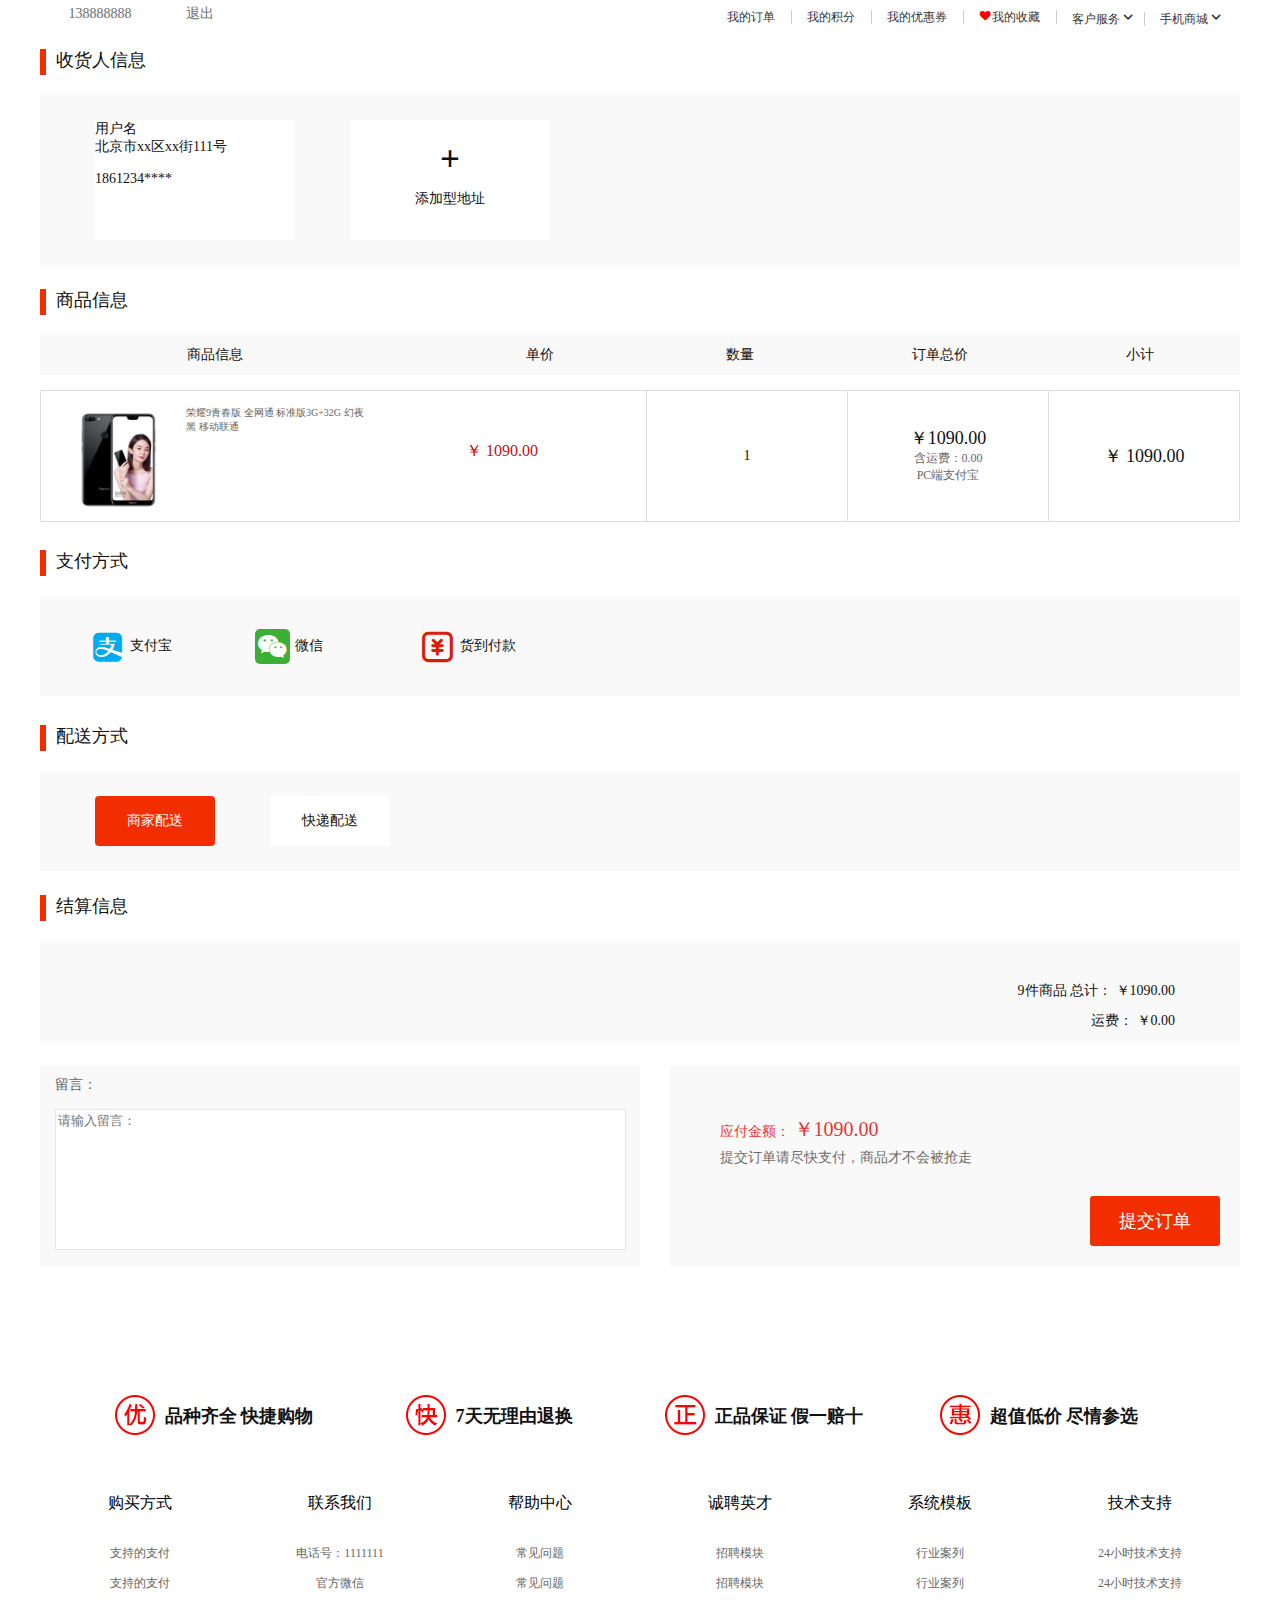
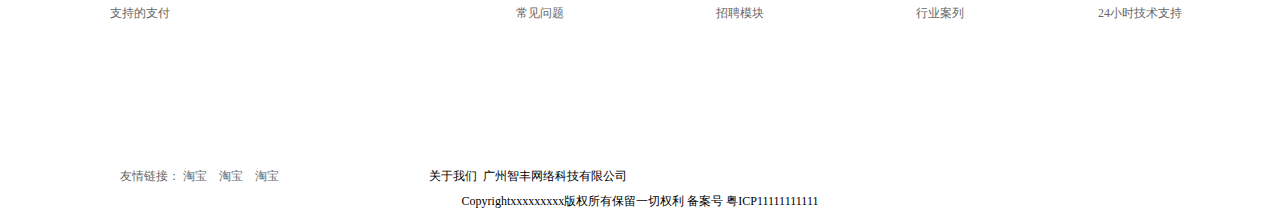
<file: balance.html>
<!DOCTYPE html><html><head><meta charset="UTF-8"><title></title><link rel="stylesheet" href="css/base.min.css"><link rel="stylesheet" href="css/balance.min.css"><link rel="stylesheet" href="assets/font/iconfont.css"><script type="text/javascript" src="js/less.min.min.js"></script></head><body><div class="wrapper"><div id="v_header"><div class="container clearfix"><div class="h_l fl"><ul><li><a href="#">138888888</a></li><li><a href="#">退出</a></li></ul></div><div class="h_r fr"><ul><li><a href="./order.html"><span>我的订单</span></a></li><li><a href="./order.html"><span>我的积分</span></a></li><li><a href="./order.html"><span>我的优惠券</span></a></li><li class="icon_l"><a href="./order.html"><i class="iconfont icon-xinxing"></i><span>我的收藏</span></a></li><li class="icon_r"><a href="./order.html"><span>客户服务<i class="iconfont icon-xiala-"></i></span></a></li><li class="icon_r last"><a href="./order.html"><span>手机商城<i class="iconfont icon-xiala-"></i></span></a></li></ul></div></div></div><div class="message"><div class="take-wrap tit"><div class="take"><div class="cube"></div><p>收货人信息</p></div><div class="site-wrap"><div class="site"><div>用户名</div><div>北京市xx区xx街111号</div><div>1861234****</div></div><div class="site"><div class="plus">+</div><div class="add">添加型地址</div></div></div></div><div class="blurb tit"><div class="take"><div class="cube"></div><p>商品信息</p></div><div class="bl-nav"><ul><li>商品信息</li><li>单价</li><li>数量</li><li>订单总价</li><li>小计</li></ul><div class="show"><div class="news"><div class="page-imge"><img src="images/5-1.jpg"></div><p>荣耀9青春版 全网通 标准版3G+32G 幻夜黑 移动联通</p><span>￥ 1090.00</span></div><div class="num"><p>1</p></div><div class="num01"><div>￥1090.00</div><div class="yf">含运费：<span>0.00</span></div><div class="yf">PC端支付宝</div></div><div class="num02"><span>￥ 1090.00</span></div></div></div></div><div class="pay-wrap tit"><div class="take"><div class="cube"></div><p>支付方式</p></div><div class="mode tab"><ul><li class="list"><i class="iconfont icon">&#xe602;</i><span>支付宝</span> <span class="iconfont hook">&#xe77c;</span></li><li class="list"><i class="iconfont icon01">&#xe630;</i><span>微信</span> <span class="iconfont hook">&#xe77c;</span></li><li class="list"><i class="iconfont icon02">&#xe606;</i><span>货到付款</span> <span class="iconfont hook">&#xe77c;</span></li></ul></div></div><div class="send-wrap tit"><div class="take"><div class="cube"></div><p>配送方式</p></div><div class="way" id="way"><ul><li class="reds">商家配送</li><li>快递配送</li></ul></div></div><div class="set tit"><div class="take"><div class="cube"></div><p>结算信息</p></div><div class="items"><p><span>9件商品</span> <span>总计：</span> <span>￥1090.00</span></p><p><span>运费：</span> <span>￥0.00</span></p></div></div><div class="board"><div class="note"><div class="ask">留言：</div><div class="txt"><textarea class="txt-inp" placeholder="请输入留言："></textarea></div></div><div class="refer"><div class="price"><span>应付金额：</span> <span class="cost">￥1090.00</span></div><div class="not">提交订单请尽快支付，商品才不会被抢走</div><div class="order">提交订单</div></div></div></div><div id="v_footer" style="margin-top:100px"><div class="container"><div class="footer_one"><ul><li><a href="#"><i></i>品种齐全 快捷购物</a></li><li><a href="#"><i></i>7天无理由退换</a></li><li><a href="#"><i></i>正品保证 假一赔十</a></li><li><a href="#"><i></i>超值低价 尽情参选</a></li></ul></div><div class="footer_two"><ul><li>购买方式<dl><a href="#"><dd>支持的支付</dd></a><a href="#"><dd>支持的支付</dd></a><a href="#"><dd>支持的支付</dd></a></dl></li><li>联系我们<dl><a href="#"><dd>电话号：1111111</dd></a><a href="#"><dd>官方微信</dd></a><a href="#"><dd></dd></a></dl></li><li>帮助中心<dl><a href="#"><dd>常见问题</dd></a><a href="#"><dd>常见问题</dd></a><a href="#"><dd>常见问题</dd></a></dl></li><li>诚聘英才<dl><a href="#"><dd>招聘模块</dd></a><a href="#"><dd>招聘模块</dd></a><a href="#"><dd>招聘模块</dd></a></dl></li><li>系统模板<dl><a href="#"><dd>行业案列</dd></a><a href="#"><dd>行业案列</dd></a><a href="#"><dd>行业案列</dd></a></dl></li><li>技术支持<dl><a href="#"><dd>24小时技术支持</dd></a><a href="#"><dd>24小时技术支持</dd></a><a href="#"><dd>24小时技术支持</dd></a></dl></li></ul></div><div class="about_us"><span>友情链接： 淘宝 &nbsp; &nbsp;淘宝 &nbsp; &nbsp;淘宝</span><p>关于我们&nbsp;&nbsp;广州智丰网络科技有限公司</p></div><div class="banquan">Copyrightxxxxxxxxx版权所有保留一切权利 备案号 粤ICP11111111111</div></div></div></div></body></html><script type="text/javascript" src="js/balance.min.js"></script>
</file>
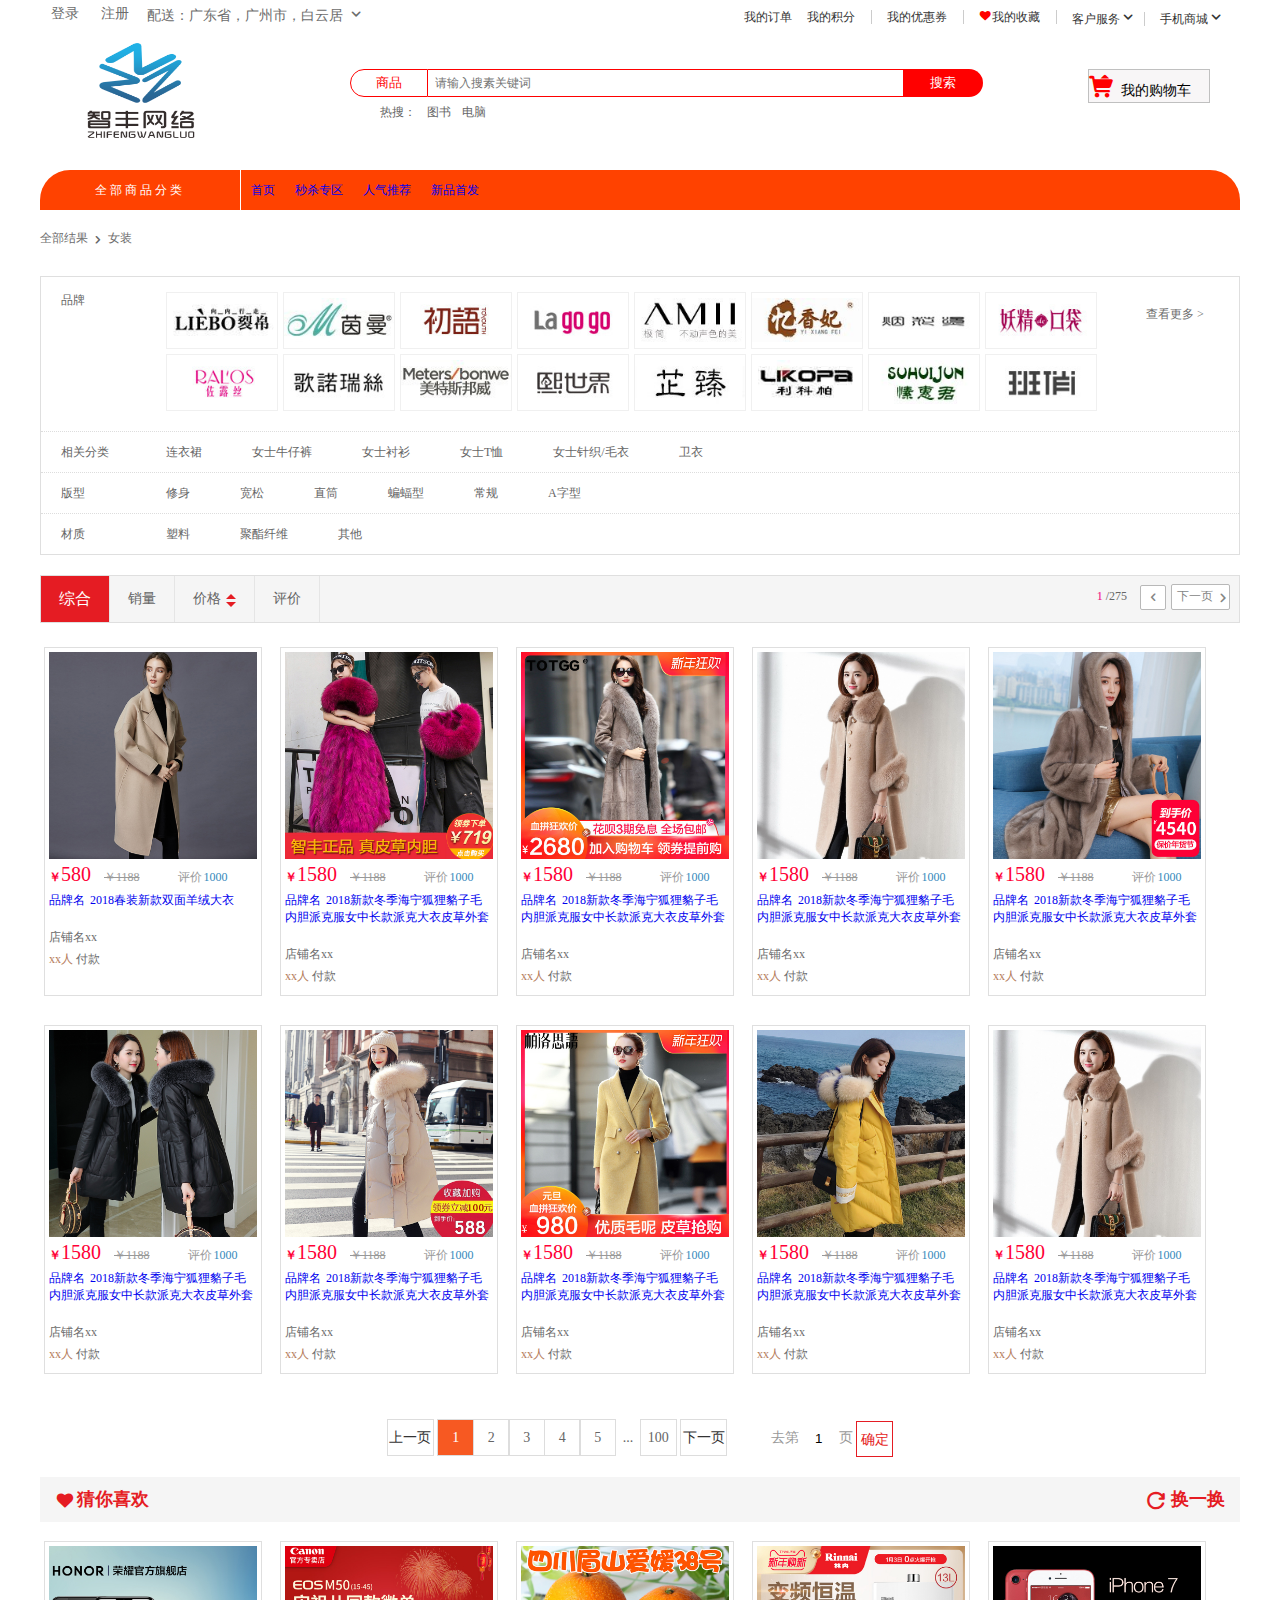
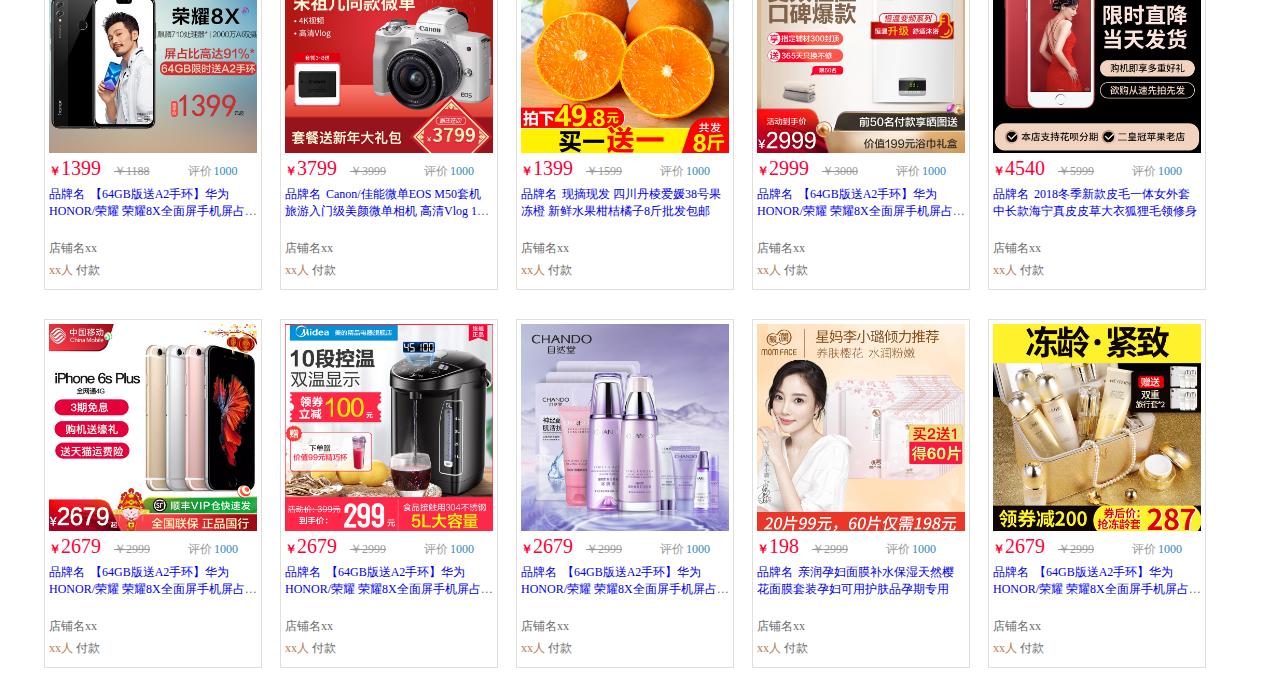
<file: goodslist.html>
<!DOCTYPE html><html><head><meta charset="UTF-8"><title></title><script type="text/javascript" src="js/less.min.min.js"></script><link rel="stylesheet" href="css/base.min.css"><link rel="stylesheet" href="css/goodslist.min.css"><link rel="stylesheet" href="assets/font/iconfont.css"></head><body><div class="wrapper"><div id="v_header"><div class="container clearfix"><div class="h_l fl"><ul><li><a href="./lgoIn.html">登录</a></li><li><a href="./signIn.html">注册</a></li><li class="difang"><a href="#">配送：广东省，广州市，白云居<i class="iconfont icon-xiala-"></i></a></li></ul></div><div class="h_r fr"><ul><li><a href="./order.html">我的订单</a></li><li><a href="./order.html"><span>我的积分</span></a></li><li><a href="./order.html"><span>我的优惠券</span></a></li><li class="icon_l"><a href="./order.html"><i class="iconfont icon-xinxing"></i><span>我的收藏</span></a></li><li class="icon_r"><a href="./order.html"><span>客户服务<i class="iconfont icon-xiala-"></i></span></a></li><li class="icon_r last"><a href="#"><span>手机商城<i class="iconfont icon-xiala-"></i></span></a></li></ul></div></div></div><div id="v_search"><div class="container clearfix"><div class="search_l fl"><a href="./index.html"><img src="images/logo.png" height="100" width="120"></a></div><div class="search_c fl"><form action="#"><input type="button" class="btn btn_l" value="商品"> <input type="text" class="txt" placeholder="请输入搜素关键词"> <input type="button" class="btn btn_r" value="搜索"></form><p>热搜：&nbsp;<a href="./page.html">图书</a>&nbsp;<a href="./page.html">电脑</a></p></div><div class="search_r fr"><a href="./car.html"><i class="iconfont icon-gouwucheman"></i> 我的购物车</a></div></div></div><div class="nw"><div class="nav-wrap"><div class="category"><div class="dt-list"><a>全部商品分类</a></div><div class="dd-list"></div></div><div class="nav"><ul><li><a href="./index.html">首页</a></li><li><a href="./goodslist.html">秒杀专区</a></li><li><a href="./goodslist.html">人气推荐</a></li><li><a href="./goodslist.html">新品首发</a></li></ul></div></div></div><div class="g-row"><div class="all"><div class="w1200"><div class="path"><a>全部结果</a> <i class="lit iconfont">&#xe629;</i> <a>女装</a></div></div></div><div class="filter"><div class="groups-wrap"><div class="group"><h3 class="title">品牌</h3><div class="content"><ul class="data-list"><li><a><img src="images/1.jpg"></a></li><li><a><img src="images/2.jpg"></a></li><li><a><img src="images/3.jpg"></a></li><li><a><img src="images/4.jpg"></a></li><li><a><img src="images/5.jpg"></a></li><li><a><img src="images/6.jpg"></a></li><li><a><img src="images/7-1.jpg"></a></li><li><a><img src="images/8.jpg"></a></li><li><a><img src="images/9.jpg"></a></li><li><a><img src="images/10.jpg"></a></li><li><a><img src="images/11.jpg"></a></li><li><a><img src="images/12.jpg"></a></li><li><a><img src="images/13.jpg"></a></li><li><a><img src="images/14.jpg"></a></li><li><a><img src="images/15.jpg"></a></li><li><a><img src="images/16.jpg"></a></li></ul></div></div><div class="oper"><a>查看更多</a> <a class="tor">></a></div><div class="sort-wrap"><div class="sort"><h3 class="tit">相关分类</h3><div class="title"><ul><li><a>连衣裙</a></li><li><a>女士牛仔裤</a></li><li><a>女士衬衫</a></li><li><a>女士T恤</a></li><li><a>女士针织/毛衣</a></li><li><a>卫衣</a></li></ul></div></div><div class="sort"><h3 class="tit">版型</h3><div class="title"><ul><li><a>修身</a></li><li><a>宽松</a></li><li><a>直筒</a></li><li><a>蝙蝠型</a></li><li><a>常规</a></li><li><a>A字型</a></li></ul></div></div><div class="sort"><h3 class="tit">材质</h3><div class="title"><ul><li><a>塑料</a></li><li><a>聚酯纤维</a></li><li><a>其他</a></li></ul></div></div></div></div></div><div class="s-sortbar"><div class="select time-red">综合</div><div class="select">销量</div><div class="select"><div class="float">价格</div><div class="float si"><div class="sortIcon icon_1"></div><div class="sortIcon icon_2"></div></div></div><div class="select">评价</div><div class="m-cat"><span class="focus total">1</span> <span class="focus">/275</span> <a class="cat-up-btn"><i class="iconfont">&#xe629;</i> </a><a class="next-btn">下一页<i class="iconfont">&#xe629;</i></a></div></div><div class="goods-list"><div class="goods-list-item"><div class="goods-inner"><div class="goods-imge"><a href="./page.html"><img src="images/主图.jpg"></a></div><div class="goods-info"><span class="sells"><b>￥</b>580</span> <del class="market">￥1188</del> <span class="status">评价<a>1000</a></span></div><div class="goods-tit"><a href="./page.html"><span class="goods-brand">品牌名</span>2018春装新款双面羊绒大衣</a></div><div class="shop-nome">店铺名xx</div><div class="make"><span class="count">xx人</span> <span>付款</span></div></div></div><div class="goods-list-item"><div class="goods-inner"><div class="goods-imge"><a href="./page.html"><img src="images/主图1.jpg"></a></div><div class="goods-info"><span class="sells"><b>￥</b>1580</span> <del class="market">￥1188</del> <span class="status">评价<a>1000</a></span></div><div class="goods-tit"><a href="./page.html"><span class="goods-brand">品牌名</span>2018新款冬季海宁狐狸貉子毛内胆派克服女中长款派克大衣皮草外套</a></div><div class="shop-nome">店铺名xx</div><div class="make"><span class="count">xx人</span> <span>付款</span></div></div></div><div class="goods-list-item"><div class="goods-inner"><div class="goods-imge"><a href="./page.html"><img src="images/主图2.jpg"></a></div><div class="goods-info"><span class="sells"><b>￥</b>1580</span> <del class="market">￥1188</del> <span class="status">评价<a>1000</a></span></div><div class="goods-tit"><a href="./page.html"><span class="goods-brand">品牌名</span>2018新款冬季海宁狐狸貉子毛内胆派克服女中长款派克大衣皮草外套</a></div><div class="shop-nome">店铺名xx</div><div class="make"><span class="count">xx人</span> <span>付款</span></div></div></div><div class="goods-list-item"><div class="goods-inner"><div class="goods-imge"><a href="./page.html"><img src="images/主图3.jpg"></a></div><div class="goods-info"><span class="sells"><b>￥</b>1580</span> <del class="market">￥1188</del> <span class="status">评价<a>1000</a></span></div><div class="goods-tit"><a href="./page.html"><span class="goods-brand">品牌名</span>2018新款冬季海宁狐狸貉子毛内胆派克服女中长款派克大衣皮草外套</a></div><div class="shop-nome">店铺名xx</div><div class="make"><span class="count">xx人</span> <span>付款</span></div></div></div><div class="goods-list-item"><div class="goods-inner"><div class="goods-imge"><a href="./page.html"><img src="images/主图4.jpg"></a></div><div class="goods-info"><span class="sells"><b>￥</b>1580</span> <del class="market">￥1188</del> <span class="status">评价<a>1000</a></span></div><div class="goods-tit"><a href="./page.html"><span class="goods-brand">品牌名</span>2018新款冬季海宁狐狸貉子毛内胆派克服女中长款派克大衣皮草外套</a></div><div class="shop-nome">店铺名xx</div><div class="make"><span class="count">xx人</span> <span>付款</span></div></div></div><div class="goods-list-item"><div class="goods-inner"><div class="goods-imge"><a href="./page.html"><img src="images/主图5.jpg"></a></div><div class="goods-info"><span class="sells"><b>￥</b>1580</span> <del class="market">￥1188</del> <span class="status">评价<a>1000</a></span></div><div class="goods-tit"><a href="./page.html"><span class="goods-brand">品牌名</span>2018新款冬季海宁狐狸貉子毛内胆派克服女中长款派克大衣皮草外套</a></div><div class="shop-nome">店铺名xx</div><div class="make"><span class="count">xx人</span> <span>付款</span></div></div></div><div class="goods-list-item"><div class="goods-inner"><div class="goods-imge"><a href="./page.html"><img src="images/主图6.jpg"></a></div><div class="goods-info"><span class="sells"><b>￥</b>1580</span> <del class="market">￥1188</del> <span class="status">评价<a>1000</a></span></div><div class="goods-tit"><a href="./page.html"><span class="goods-brand">品牌名</span>2018新款冬季海宁狐狸貉子毛内胆派克服女中长款派克大衣皮草外套</a></div><div class="shop-nome">店铺名xx</div><div class="make"><span class="count">xx人</span> <span>付款</span></div></div></div><div class="goods-list-item"><div class="goods-inner"><div class="goods-imge"><a href="./page.html"><img src="images/主图7.jpg"></a></div><div class="goods-info"><span class="sells"><b>￥</b>1580</span> <del class="market">￥1188</del> <span class="status">评价<a>1000</a></span></div><div class="goods-tit"><a href="./page.html"><span class="goods-brand">品牌名</span>2018新款冬季海宁狐狸貉子毛内胆派克服女中长款派克大衣皮草外套</a></div><div class="shop-nome">店铺名xx</div><div class="make"><span class="count">xx人</span> <span>付款</span></div></div></div><div class="goods-list-item"><div class="goods-inner"><div class="goods-imge"><a href="./page.html"><img src="images/主图8.jpg"></a></div><div class="goods-info"><span class="sells"><b>￥</b>1580</span> <del class="market">￥1188</del> <span class="status">评价<a>1000</a></span></div><div class="goods-tit"><a href="./page.html"><span class="goods-brand">品牌名</span>2018新款冬季海宁狐狸貉子毛内胆派克服女中长款派克大衣皮草外套</a></div><div class="shop-nome">店铺名xx</div><div class="make"><span class="count">xx人</span> <span>付款</span></div></div></div><div class="goods-list-item"><div class="goods-inner"><div class="goods-imge"><a href="./page.html"><img src="images/主图3.jpg"></a></div><div class="goods-info"><span class="sells"><b>￥</b>1580</span> <del class="market">￥1188</del> <span class="status">评价<a>1000</a></span></div><div class="goods-tit"><a href="./page.html"><span class="goods-brand">品牌名</span>2018新款冬季海宁狐狸貉子毛内胆派克服女中长款派克大衣皮草外套</a></div><div class="shop-nome">店铺名xx</div><div class="make"><span class="count">xx人</span> <span>付款</span></div></div></div></div><div class="paging-wrap"><div class="paging"><a class="page_if prev">上一页</a> <a class="the th-cur">1</a> <a class="the">2</a> <a class="the">3</a> <a class="the">4</a> <a class="the">5</a> <span class="split">...</span> <a class="the">100</a> <a class="page_if next">下一页</a> <span class="text">去第</span> <input class="teto" type="text" value="1"> <span class="text01">页</span> <a class="btns">确定</a></div></div><div class="loading-wrap"><div class="loading"><a class="guess"><i class="iconfont">&#xe7a9;</i>猜你喜欢</a> <a class="sing"><i class="iconfont">&#xe653;</i>换一换</a></div></div><div class="goods-list"><div class="goods-list-item item-01"><div class="goods-inner"><div class="goods-imge"><a href="./page.html"><img src="images/主图9.jpg"></a></div><div class="goods-info"><span class="sells"><b>￥</b>1399</span> <del class="market">￥1188</del> <span class="status">评价<a>1000</a></span></div><div class="goods-tit"><a href="./page.html"><span class="goods-brand">品牌名</span>【64GB版送A2手环】华为HONOR/荣耀 荣耀8X全面屏手机屏占比高达</a></div><div class="shop-nome">店铺名xx</div><div class="make"><span class="count">xx人</span> <span>付款</span></div></div></div><div class="goods-list-item item-01"><div class="goods-inner"><div class="goods-imge"><a href="./page.html"><img src="images/主图10.jpg"></a></div><div class="goods-info"><span class="sells"><b>￥</b>3799</span> <del class="market">￥3999</del> <span class="status">评价<a>1000</a></span></div><div class="goods-tit"><a href="./page.html"><span class="goods-brand">品牌名</span>Canon/佳能微单EOS M50套机 旅游入门级美颜微单相机 高清Vlog 18年</a></div><div class="shop-nome">店铺名xx</div><div class="make"><span class="count">xx人</span> <span>付款</span></div></div></div><div class="goods-list-item item-01"><div class="goods-inner"><div class="goods-imge"><a href="./page.html"><img src="images/主图11.jpg"></a></div><div class="goods-info"><span class="sells"><b>￥</b>1399</span> <del class="market">￥1599</del> <span class="status">评价<a>1000</a></span></div><div class="goods-tit"><a href="./page.html"><span class="goods-brand">品牌名</span>现摘现发 四川丹棱爱媛38号果冻橙 新鲜水果柑桔橘子8斤批发包邮</a></div><div class="shop-nome">店铺名xx</div><div class="make"><span class="count">xx人</span> <span>付款</span></div></div></div><div class="goods-list-item item-01"><div class="goods-inner"><div class="goods-imge"><a href="./page.html"><img src="images/主图12.jpg"></a></div><div class="goods-info"><span class="sells"><b>￥</b>2999</span> <del class="market">￥3000</del> <span class="status">评价<a>1000</a></span></div><div class="goods-tit"><a href="./page.html"><span class="goods-brand">品牌名</span>【64GB版送A2手环】华为HONOR/荣耀 荣耀8X全面屏手机屏占比高达</a></div><div class="shop-nome">店铺名xx</div><div class="make"><span class="count">xx人</span> <span>付款</span></div></div></div><div class="goods-list-item item-01"><div class="goods-inner"><div class="goods-imge"><a href="./page.html"><img src="images/主图13.jpg"></a></div><div class="goods-info"><span class="sells"><b>￥</b>4540</span> <del class="market">￥5999</del> <span class="status">评价<a>1000</a></span></div><div class="goods-tit"><a href="./page.html"><span class="goods-brand">品牌名</span>2018冬季新款皮毛一体女外套中长款海宁真皮皮草大衣狐狸毛领修身</a></div><div class="shop-nome">店铺名xx</div><div class="make"><span class="count">xx人</span> <span>付款</span></div></div></div><div class="goods-list-item item-01"><div class="goods-inner"><div class="goods-imge"><a href="./page.html"><img src="images/主图14.jpg"></a></div><div class="goods-info"><span class="sells"><b>￥</b>2679</span> <del class="market">￥2999</del> <span class="status">评价<a>1000</a></span></div><div class="goods-tit"><a href="./page.html"><span class="goods-brand">品牌名</span>【64GB版送A2手环】华为HONOR/荣耀 荣耀8X全面屏手机屏占比高达</a></div><div class="shop-nome">店铺名xx</div><div class="make"><span class="count">xx人</span> <span>付款</span></div></div></div><div class="goods-list-item item-01"><div class="goods-inner"><div class="goods-imge"><a href="./page.html"><img src="images/主图15.jpg"></a></div><div class="goods-info"><span class="sells"><b>￥</b>2679</span> <del class="market">￥2999</del> <span class="status">评价<a>1000</a></span></div><div class="goods-tit"><a href="./page.html"><span class="goods-brand">品牌名</span>【64GB版送A2手环】华为HONOR/荣耀 荣耀8X全面屏手机屏占比高达</a></div><div class="shop-nome">店铺名xx</div><div class="make"><span class="count">xx人</span> <span>付款</span></div></div></div><div class="goods-list-item item-01"><div class="goods-inner"><div class="goods-imge"><a href="./page.html"><img src="images/主图16.jpg"></a></div><div class="goods-info"><span class="sells"><b>￥</b>2679</span> <del class="market">￥2999</del> <span class="status">评价<a>1000</a></span></div><div class="goods-tit"><a href="./page.html"><span class="goods-brand">品牌名</span>【64GB版送A2手环】华为HONOR/荣耀 荣耀8X全面屏手机屏占比高达</a></div><div class="shop-nome">店铺名xx</div><div class="make"><span class="count">xx人</span> <span>付款</span></div></div></div><div class="goods-list-item item-01"><div class="goods-inner"><div class="goods-imge"><a href="./page.html"><img src="images/主图17.jpg"></a></div><div class="goods-info"><span class="sells"><b>￥</b>198</span> <del class="market">￥2999</del> <span class="status">评价<a>1000</a></span></div><div class="goods-tit"><a href="./page.html"><span class="goods-brand">品牌名</span>亲润孕妇面膜补水保湿天然樱花面膜套装孕妇可用护肤品孕期专用</a></div><div class="shop-nome">店铺名xx</div><div class="make"><span class="count">xx人</span> <span>付款</span></div></div></div><div class="goods-list-item item-01"><div class="goods-inner"><div class="goods-imge"><a href="./page.html"><img src="images/主图18.jpg"></a></div><div class="goods-info"><span class="sells"><b>￥</b>2679</span> <del class="market">￥2999</del> <span class="status">评价<a>1000</a></span></div><div class="goods-tit"><a href="./page.html"><span class="goods-brand">品牌名</span>【64GB版送A2手环】华为HONOR/荣耀 荣耀8X全面屏手机屏占比高达</a></div><div class="shop-nome">店铺名xx</div><div class="make"><span class="count">xx人</span> <span>付款</span></div></div></div></div></div><div class="footer-wrap"></div></div></body></html>
</file>
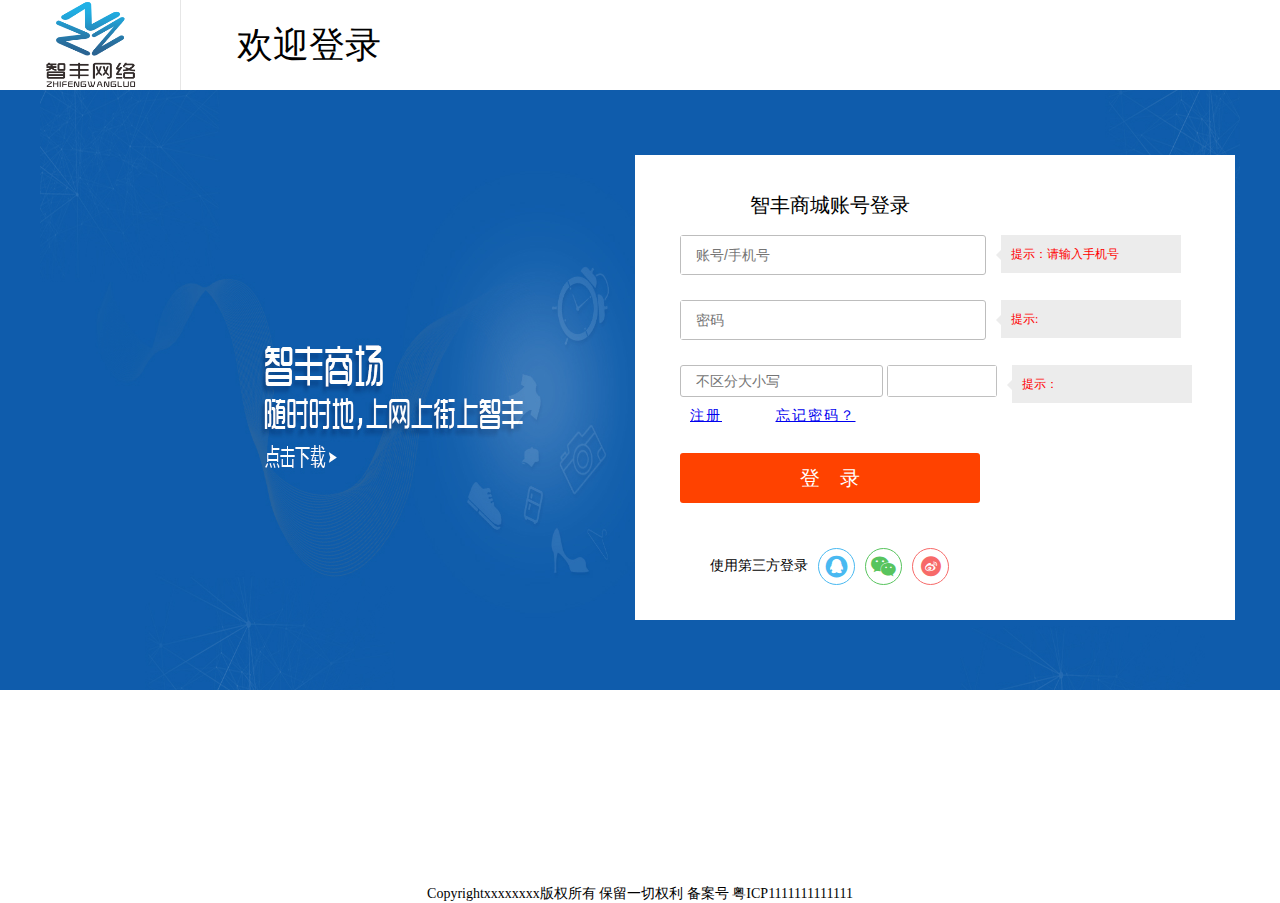
<file: lgoIn.html>
<!DOCTYPE html><html><head><meta charset="UTF-8"><title></title><link rel="stylesheet/less" type="text/css" href="css/logIn.min.css"><link rel="stylesheet" href="assets/font/iconfont.css"><script type="text/javascript" src="js/less.min.min.js"></script></head><body><div class="dl-wrapper"><div class="head-wrap"><div class="logo"><a href="./index.html"><img src="images/logo.png" height="90px" width="100px"></a></div><p>欢迎登录</p></div><div class="res-banner"><div class="res-main"><div class="login-box"><div class="store">智丰商城账号登录</div><div class="panel"><form><div class="u-inp"><input class="itxt" type="text" placeholder="账号/手机号"></div><div class="hint"><p>提示：请输入手机号</p><i></i></div><div class="u-inp"><input class="itxt" type="text" placeholder="密码"></div><div class="hint"><p>提示:</p><i></i></div><div class="auto-code"><input class="u-inp01" type="text" placeholder="不区分大小写"> <img class="verify-code"></div><div class="hint"><p>提示：</p><i></i></div><div class="links"><a href="./signIn.html">注册</a> <a href="./password.html">忘记密码？</a></div><div class="login-btn"><a class="btn-entry">登&nbsp&nbsp&nbsp&nbsp录</a></div></form></div><div class="coagent"><div>使用第三方登录</div><ul><li><a class="iconfont icon">&#xe62e;</a></li><li><a class="iconfont icon_1">&#xe630;</a></li><li><a class="iconfont icon_2">&#xe62f;</a></li></ul></div></div></div></div><div class="footer"><div class="size">Copyrightxxxxxxxx版权所有 保留一切权利 备案号 粤ICP1111111111111</div></div></div></body></html>
</file>
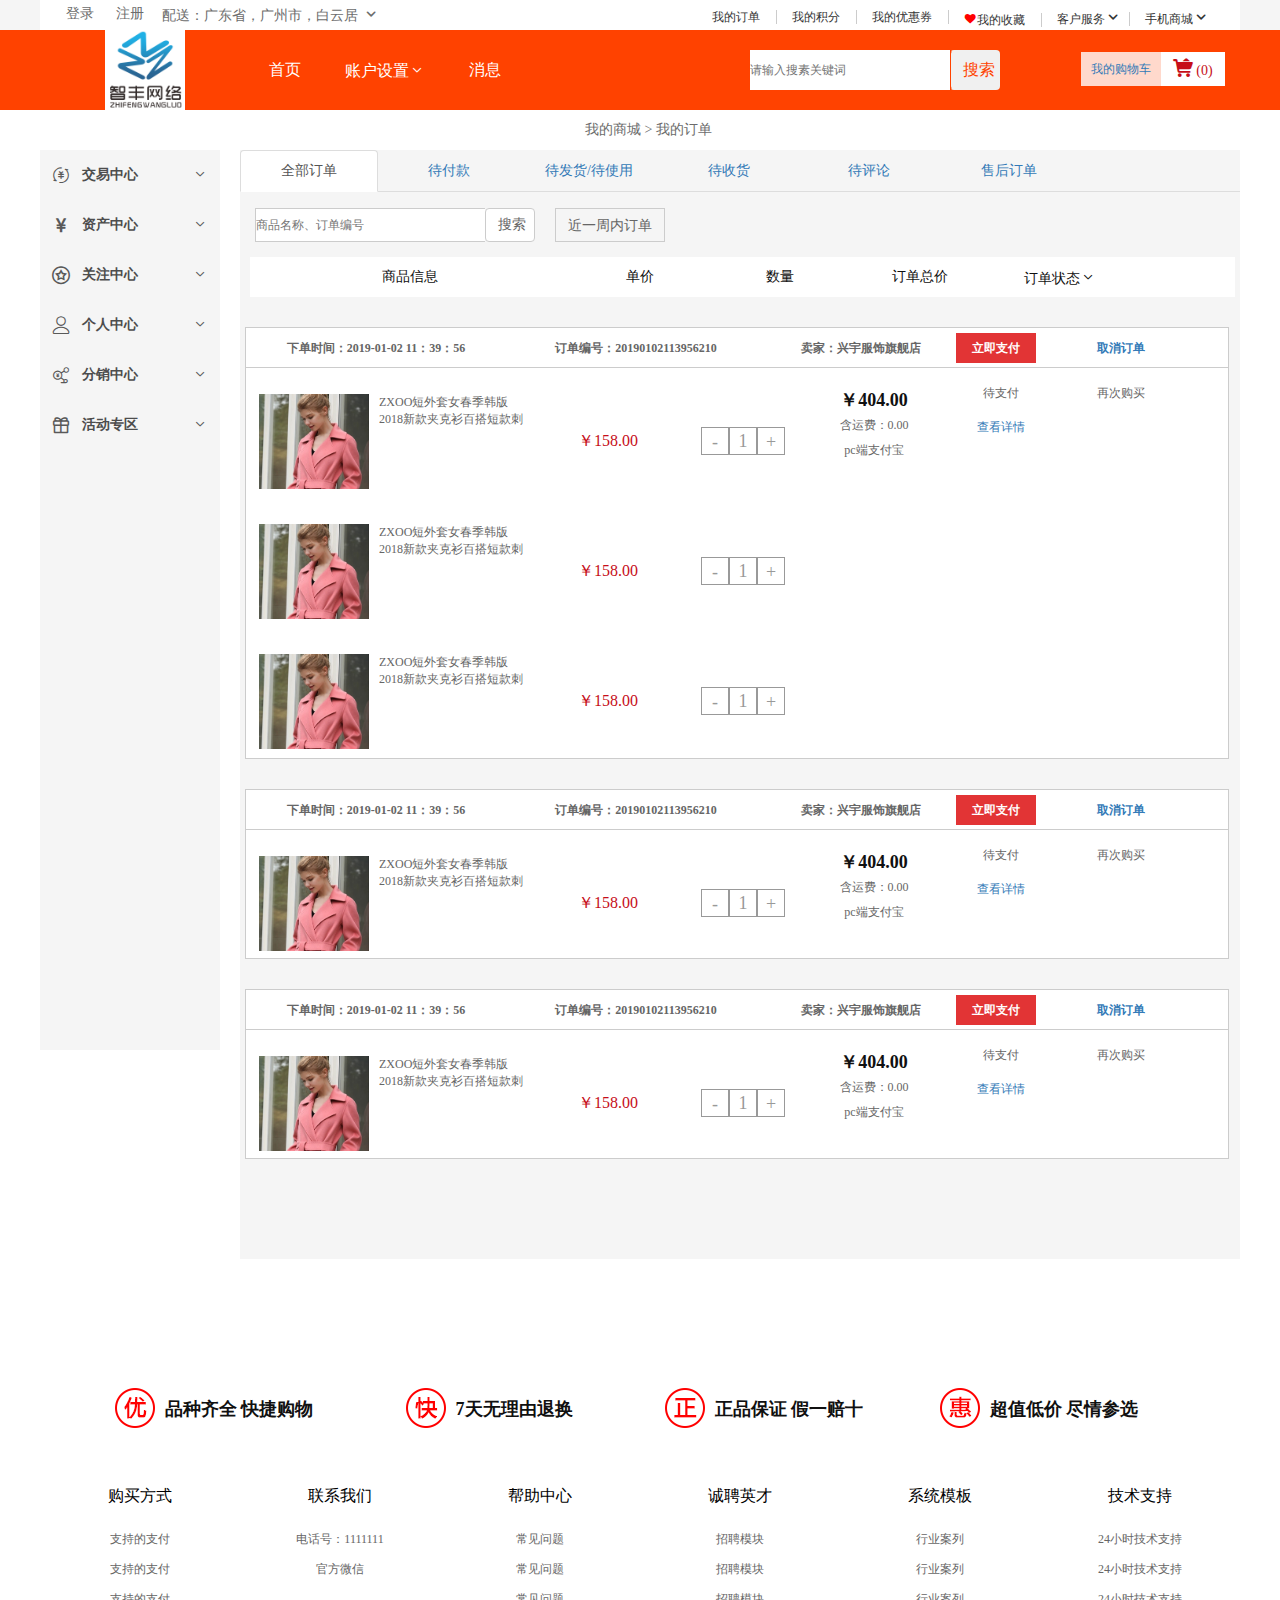
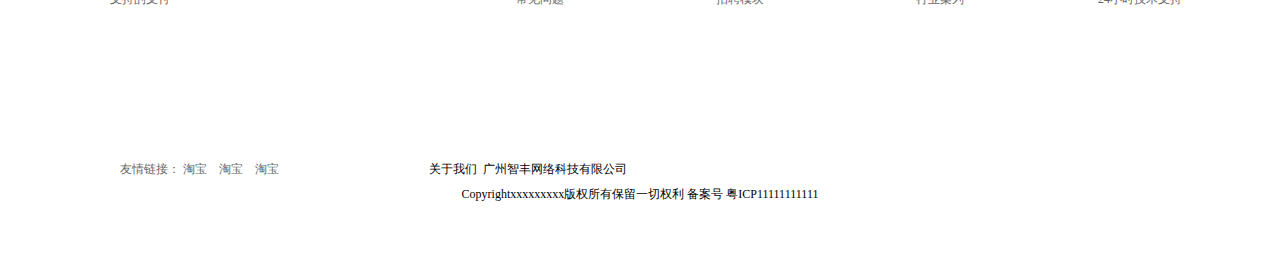
<file: order.html>
<!DOCTYPE html><html lang="zh"><head><meta charset="UTF-8"><meta name="viewport" content="width=device-width,initial-scale=1"><meta http-equiv="X-UA-Compatible" content="ie=edge"><title>Document</title><link rel="stylesheet" href="assets/bootstrap-3.3.7-dist/css/bootstrap.min.css"><link rel="stylesheet" href="css/leftnav.min.css"><link rel="stylesheet" href="css/font-awesome.min.min.css"><link rel="stylesheet" href="css/base.min.css"><link rel="stylesheet" type="text/css" href="css/order.min.css"><link rel="stylesheet" type="text/css" href="assets/font/iconfont.css"><script src="js/jquery.min.min.js"></script><script src="assets/bootstrap-3.3.7-dist/js/bootstrap.min.js"></script></head><body><div id="zhifeng"><div id="v_header"><div class="container clearfix"><div class="h_l fl"><ul><li><a href="./lgoIn.html">登录</a></li><li><a href="./signIn.html">注册</a></li><li class="difang"><a href="#">配送：广东省，广州市，白云居<i class="iconfont icon-xiala-"></i></a></li></ul></div><div class="h_r fr"><ul><li><a href="./order.html"><span>我的订单</span></a></li><li><a href="./order.html"><span>我的积分</span></a></li><li><a href="./order.html"><span>我的优惠券</span></a></li><li class="icon_l"><a href="./order.html"><i class="iconfont icon-xinxing"></i><span>我的收藏</span></a></li><li class="icon_r"><a href="./order.html"><span>客户服务<i class="iconfont icon-xiala-"></i></span></a></li><li class="icon_r last"><a href="./order.html"><span>手机商城<i class="iconfont icon-xiala-"></i></span></a></li></ul></div></div></div><div id="o_search"><div class="container clearfix"><div class="s_one fl"><img src="images/logo.png" width="80" height="80"></div><div class="s_two clearfix"><ul><li><a href="./index.html">首页</a></li><li><a href="#">账户设置<i class="iconfont icon-xiala-"></i></a></li><li><a href="#">消息</a></li></ul></div><div class="s_thr clearfix"><form action="#"><input type="text" class="txt" placeholder="请输入搜素关键词"> <input type="button" class="btn btn_r" value="搜索"></form></div><div class="s_four"><a href="./car.html"><span>我的购物车</span> <span><i class="iconfont icon-gouwucheman"></i>&nbsp;<em>(0)</em></span></a></div></div></div><div id="o_main"><div class="container"><div class="omain_t"><ul><li><a href="#">我的商城&nbsp;<i>></i>&nbsp;</a></li><li><a href="#">我的订单</a></li></ul></div><div class="omain_c"><div class="mainc_l"><div class="mainc_l account-l"><ul id="accordion" class="accordion"><li><div class="link"><i class="fa fa-leaf iconfont icon-jiaoyi"></i>交易中心<i class="fa fa-chevron-down iconfont icon-xiala-"></i></div><ul class="submenu"><li id="shop"><a>我的订单</a></li><li id="publicproducts"><a>我的评价</a></li></ul></li><li><div class="link"><i class="fa fa-shopping-cart iconfont icon-renminbi"></i>资产中心<i class="fa fa-chevron-down iconfont icon-xiala-"></i></div><ul class="submenu"><li id="publishpurchase"><a>优惠券</a></li><li id="postneeds"><a>账户余额</a></li></ul></li><li><div class="link"><i class="fa fa-pencil-square-o iconfont icon-guanzhu"></i>关注中心<i class="fa fa-chevron-down iconfont icon-xiala-"></i></div><ul class="submenu"><li id="buyerxunpanlist"><a>我的收藏</a></li><li id="publishrequire"><a>我的足迹</a></li></ul></li><li><div class="link"><i class="fa fa-file-text iconfont icon-geren1"></i>个人中心<i class="fa fa-chevron-down iconfont icon-xiala-"></i></div><ul class="submenu"><li id="myorder"><a>会员中心</a></li><li id="myrefund"><a>会员积分</a></li><li id="myrefund"><a>地址管理</a></li><li id="myrefund"><a>安全设置</a></li></ul></li><li><div class="link"><i class="fa fa-globe iconfont icon-fenxiao"></i>分销中心<i class="fa fa-chevron-down iconfont icon-xiala-"></i></div><ul class="submenu"><li id="myloan"><a>我的推广</a></li><li id="financialmanage"><a>我的收益</a></li></ul></li><li><div class="link"><i class="fa fa-unlock-alt iconfont icon-huodong"></i>活动专区<i class="fa fa-chevron-down iconfont icon-xiala-"></i></div><ul class="submenu"><li id="basecomInfo"><a>拍卖中心</a></li><li id="authenchange"><a>秒杀活动</a></li><li id="phoneAuth"><a>邀请拼团</a></li><li id="bankCardAuth"><a>小游戏</a></li><li id="emailAuth"><a style="font-size:12px">虚拟币（暂时未开放）</a></li><li id="passwordmodify"><a>其他</a></li></ul></li></ul></div></div><div class="mainc_r set-content clearfix"><div class="set-title hd"><ul id="myTab" class="nav nav-tabs"><li class="active"><a href="#home" data-toggle="tab">全部订单</a></li><li><a href="#ios" data-toggle="tab">待付款</a></li><li><a href="#three" data-toggle="tab">待发货/待使用</a></li><li><a href="#four" data-toggle="tab">待收货</a></li><li><a href="#five" data-toggle="tab">待评论</a></li><li><a href="#six" data-toggle="tab">售后订单</a></li></ul></div><div class="pro_search"><form action="#"><input type="text" class="txt" placeholder="商品名称、订单编号"> <input type="button" class="btn btn_r" value="搜索"></form><span>近一周内订单</span></div><div class="pro_xinxi"><ul><li>商品信息</li><li>单价</li><li>数量</li><li>订单总价</li><li>订单状态<i class="iconfont icon-xiala-"></i></li></ul></div><div id="myTabContent tabs " class="tab-content clearfix"><div class="tab-pane fade in active" id="home" style="clear:both"><table><thead><tr><th style="width:260px">下单时间：2019-01-02 11：39：56</th><th>订单编号：20190102113956210</th><th>卖家：兴宇服饰旗舰店<i></i></th><th><a href="#">立即支付</a></th><th><a href="#">取消订单</a></th></tr></thead><tbody><tr><td><img src="images/o1.jpg" width="110" height="95"><p class="pro_name">ZXOO短外套女春季韩版2018新款夹克衫百搭短款刺绣棒球服...</p></td><td>￥158.00</td><td class="shuliang"><span id="num-jian" class="num-jian">-</span> <input type="text" class="input-num" id="input-num" value="1"> <span id="num-jia" class="num-jia">+</span></td><td rowspan="3"><span class="o_price">￥404.00</span><br><span>含运费：0.00</span><br><span>pc端支付宝</span></td><td><span>待支付</span><br><br><a href="#">查看详情</a></td><td>再次购买</td></tr><tr><td><img src="images/o1.jpg" width="110" height="95"><p class="pro_name">ZXOO短外套女春季韩版2018新款夹克衫百搭短款刺绣棒球服...</p></td><td>￥158.00</td><td class="shuliang"><span id="num-jian" class="num-jian">-</span> <input type="text" class="input-num" id="input-num" value="1"> <span id="num-jia" class="num-jia">+</span></td><td></td><td></td></tr><tr><td><img src="images/o1.jpg" width="110" height="95"><p class="pro_name">ZXOO短外套女春季韩版2018新款夹克衫百搭短款刺绣棒球服...</p></td><td>￥158.00</td><td class="shuliang"><span id="num-jian" class="num-jian">-</span> <input type="text" class="input-num" id="input-num" value="1"> <span id="num-jia" class="num-jia">+</span></td><td></td><td></td></tr></tbody></table><table id="table_two"><thead><tr><th style="width:260px">下单时间：2019-01-02 11：39：56</th><th>订单编号：20190102113956210</th><th>卖家：兴宇服饰旗舰店<i></i></th><th><a href="#">立即支付</a></th><th><a href="#">取消订单</a></th></tr></thead><tbody><tr><td><img src="images/o1.jpg" width="110" height="95"><p class="pro_name">ZXOO短外套女春季韩版2018新款夹克衫百搭短款刺绣棒球服...</p></td><td>￥158.00</td><td class="shuliang"><span id="num-jian" class="num-jian">-</span> <input type="text" class="input-num" id="input-num" value="1"> <span id="num-jia" class="num-jia">+</span></td><td rowspan="3"><span class="o_price">￥404.00</span><br><span>含运费：0.00</span><br><span>pc端支付宝</span></td><td><span>待支付</span><br><br><a href="#">查看详情</a></td><td>再次购买</td></tr></tbody></table><table id="table_two"><thead><tr><th style="width:260px">下单时间：2019-01-02 11：39：56</th><th>订单编号：20190102113956210</th><th>卖家：兴宇服饰旗舰店<i></i></th><th><a href="#">立即支付</a></th><th><a href="#">取消订单</a></th></tr></thead><tbody><tr><td><img src="images/o1.jpg" width="110" height="95"><p class="pro_name">ZXOO短外套女春季韩版2018新款夹克衫百搭短款刺绣棒球服...</p></td><td>￥158.00</td><td class="shuliang"><span id="num-jian" class="num-jian">-</span> <input type="text" class="input-num" id="input-num" value="1"> <span id="num-jia" class="num-jia">+</span></td><td rowspan="3"><span class="o_price">￥404.00</span><br><span>含运费：0.00</span><br><span>pc端支付宝</span></td><td><span>待支付</span><br><br><a href="#">查看详情</a></td><td>再次购买</td></tr></tbody></table></div><div class="tab-pane fade fl" id="ios" style="clear:both"><table id="table_two"><thead><tr><th style="width:260px">下单时间：2019-01-02 11：39：56</th><th>订单编号：20190102113956210</th><th>卖家：兴宇服饰旗舰店<i></i></th><th><a href="#">立即支付</a></th><th><a href="#">取消订单</a></th></tr></thead><tbody><tr><td><img src="images/o1.jpg" width="110" height="95"><p class="pro_name">ZXOO短外套女春季韩版2018新款夹克衫百搭短款刺绣棒球服...</p></td><td>￥158.00</td><td class="shuliang"><span id="num-jian" class="num-jian">-</span> <input type="text" class="input-num" id="input-num" value="1"> <span id="num-jia" class="num-jia">+</span></td><td rowspan="3"><span class="o_price">￥404.00</span><br><span>含运费：0.00</span><br><span>pc端支付宝</span></td><td><span>待支付</span><br><br><a href="#">查看详情</a></td><td>再次购买</td></tr></tbody></table></div><div class="tab-pane fade fl" id="three"><table id="table_two"><thead><tr><th style="width:260px">下单时间：2019-01-02 11：39：56</th><th>订单编号：20190102113956210</th><th>卖家：兴宇服饰旗舰店<i></i></th><th><a href="#">已支付</a></th><th><a href="#">取消订单</a></th></tr></thead><tbody><tr><td><img src="images/o1.jpg" width="110" height="95"><p class="pro_name">ZXOO短外套女春季韩版2018新款夹克衫百搭短款刺绣棒球服...</p></td><td>￥158.00</td><td class="shuliang"><span id="num-jian" class="num-jian">-</span> <input type="text" class="input-num" id="input-num" value="1"> <span id="num-jia" class="num-jia">+</span></td><td rowspan="3"><span class="o_price">￥404.00</span><br><span>含运费：0.00</span><br><span>pc端支付宝</span></td><td><span>待支付</span><br><br><a href="#">查看详情</a></td><td>再次购买</td></tr></tbody></table></div><div class="tab-pane fade fl" id="four"><table id="table_two"><thead><tr><th style="width:260px">下单时间：2019-01-02 11：39：56</th><th>订单编号：20190102113956210</th><th>卖家：兴宇服饰旗舰店<i></i></th><th><a href="#">已支付</a></th><th><a href="#">取消订单</a></th></tr></thead><tbody><tr><td><img src="images/o1.jpg" width="110" height="95"><p class="pro_name">ZXOO短外套女春季韩版2018新款夹克衫百搭短款刺绣棒球服...</p></td><td>￥158.00</td><td class="shuliang"><span id="num-jian" class="num-jian">-</span> <input type="text" class="input-num" id="input-num" value="1"> <span id="num-jia" class="num-jia">+</span></td><td rowspan="3"><span class="o_price">￥404.00</span><br><span>含运费：0.00</span><br><span>pc端支付宝</span></td><td><span>待支付</span><br><br><a href="#">查看详情</a></td><td>再次购买</td></tr></tbody></table></div><div class="tab-pane fade fl" id="five"><table id="table_two"><thead><tr><th style="width:260px">下单时间：2019-01-02 11：39：56</th><th>订单编号：20190102113956210</th><th>卖家：兴宇服饰旗舰店<i></i></th><th><a href="#">待评论</a></th><th><a href="#">取消订单</a></th></tr></thead><tbody><tr><td><img src="images/o1.jpg" width="110" height="95"><p class="pro_name">ZXOO短外套女春季韩版2018新款夹克衫百搭短款刺绣棒球服...</p></td><td>￥158.00</td><td class="shuliang"><span id="num-jian" class="num-jian">-</span> <input type="text" class="input-num" id="input-num" value="1"> <span id="num-jia" class="num-jia">+</span></td><td rowspan="3"><span class="o_price">￥404.00</span><br><span>含运费：0.00</span><br><span>pc端支付宝</span></td><td><span>待支付</span><br><br><a href="#">查看详情</a></td><td>再次购买</td></tr></tbody></table></div><div class="tab-pane fade fl" id="six" style="clear:both">后期迭代</div></div></div></div></div><div id="v_footer"><div class="container"><div class="footer_one"><ul><li><a href="#"><i></i>品种齐全 快捷购物</a></li><li><a href="#"><i></i>7天无理由退换</a></li><li><a href="#"><i></i>正品保证 假一赔十</a></li><li><a href="#"><i></i>超值低价 尽情参选</a></li></ul></div><div class="footer_two"><ul><li>购买方式<dl><a href="#"><dd>支持的支付</dd></a><a href="#"><dd>支持的支付</dd></a><a href="#"><dd>支持的支付</dd></a></dl></li><li>联系我们<dl><a href="#"><dd>电话号：1111111</dd></a><a href="#"><dd>官方微信</dd></a><a href="#"><dd></dd></a></dl></li><li>帮助中心<dl><a href="#"><dd>常见问题</dd></a><a href="#"><dd>常见问题</dd></a><a href="#"><dd>常见问题</dd></a></dl></li><li>诚聘英才<dl><a href="#"><dd>招聘模块</dd></a><a href="#"><dd>招聘模块</dd></a><a href="#"><dd>招聘模块</dd></a></dl></li><li>系统模板<dl><a href="#"><dd>行业案列</dd></a><a href="#"><dd>行业案列</dd></a><a href="#"><dd>行业案列</dd></a></dl></li><li>技术支持<dl><a href="#"><dd>24小时技术支持</dd></a><a href="#"><dd>24小时技术支持</dd></a><a href="#"><dd>24小时技术支持</dd></a></dl></li></ul></div><div class="about_us"><span>友情链接： 淘宝 &nbsp; &nbsp;淘宝 &nbsp; &nbsp;淘宝</span><p>关于我们&nbsp;&nbsp;广州智丰网络科技有限公司</p></div><div class="banquan">Copyrightxxxxxxxxx版权所有保留一切权利 备案号 粤ICP11111111111</div></div></div></div><script src="js/leftnav.min.js"></script><script type="text/javascript">document.addEventListener('DOMContentLoaded',()=>{
		 	var num_jia = document.getElementById("num-jia");
	        var num_jian = document.getElementById("num-jian");
	        var input_num = document.getElementById("input-num");
	
	        num_jia.onclick = function() {
	
	            input_num.value = parseInt(input_num.value) + 1;
	        }
	
	        num_jian.onclick = function() {
	
	            if(input_num.value <= 0) {
	                input_num.value = 0;
	            } else {
	
	                input_num.value = parseInt(input_num.value) - 1;
	            }
	
	        }
      })</script></div></body></html>
</file>
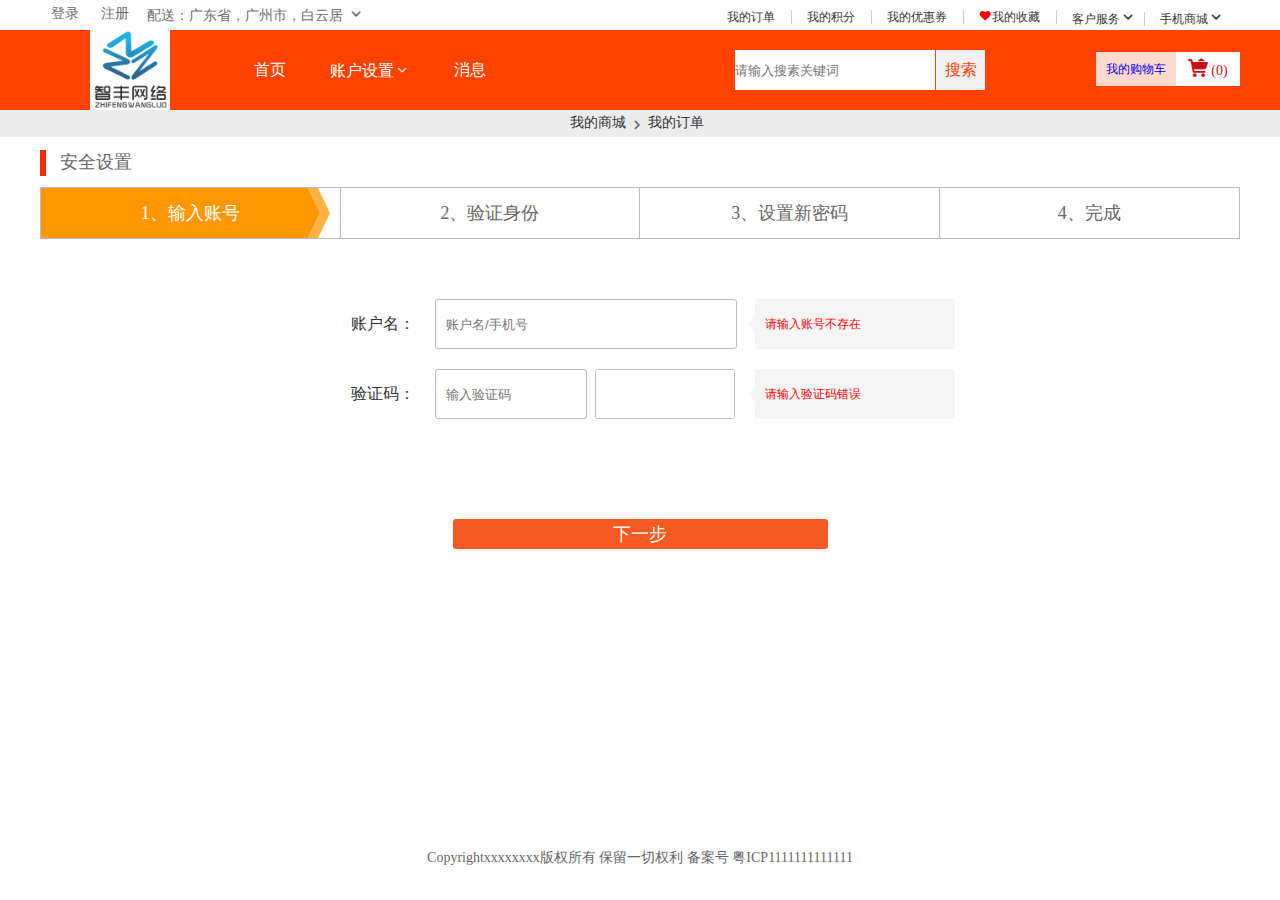
<file: password.html>
<!DOCTYPE html><html><head><meta charset="UTF-8"><title></title><link rel="stylesheet" href="css/base.min.css"><link rel="stylesheet" href="css/password.min.css"><link rel="stylesheet" href="assets/font/iconfont.css"><script src="js/password.min.js"></script></head><body><div id="t_content"><div id="v_header"><div class="container clearfix"><div class="h_l fl"><ul><li><a href="./lgoIn.html">登录</a></li><li><a href="./signIn.html">注册</a></li><li class="difang"><a href="#">配送：广东省，广州市，白云居<i class="iconfont icon-xiala-"></i></a></li></ul></div><div class="h_r fr"><ul><li><a href="./order.html"><span>我的订单</span></a></li><li><a href="./order.html"><span>我的积分</span></a></li><li><a href="./order.html"><span>我的优惠券</span></a></li><li class="icon_l"><a href="./order.html"><i class="iconfont icon-xinxing"></i><span>我的收藏</span></a></li><li class="icon_r"><a href="./order.html"><span>客户服务<i class="iconfont icon-xiala-"></i></span></a></li><li class="icon_r last"><a href="./order.html"><span>手机商城<i class="iconfont icon-xiala-"></i></span></a></li></ul></div></div></div><div id="o_search"><div class="container clearfix"><div class="s_one fl"><a href="./index.html"><img src="images/logo.png" width="80" height="80"></a></div><div class="s_two clearfix"><ul><li><a href="./index.html">首页</a></li><li><a href="#">账户设置<i class="iconfont icon-xiala-"></i></a></li><li><a href="#">消息</a></li></ul></div><div class="s_thr clearfix"><form action="#"><input type="text" class="txt" placeholder="请输入搜素关键词"> <input type="button" class="btn btn_r" value="搜索"></form></div><div class="s_four"><a href="./car.html"><span>我的购物车</span> <span><i class="iconfont icon-gouwucheman"></i>&nbsp;<em>(0)</em></span></a></div></div></div><div class="mine"><div class="path"><a>我的商城</a> <i class="lit iconfont">&#xe629;</i> <a>我的订单</a></div></div><div class="set-wrap"><div class="cube"><div class="kuai"></div><p class="setup">安全设置</p></div><div class="course"><div class="write active">1、输入账号 <i class="gif"></i></div><div class="write">2、验证身份 <i class="gif"></i></div><div class="write">3、设置新密码 <i class="gif"></i></div><div class="write">4、完成</div></div><div class="mess"><div class="step" id="show"><div class="hu"><label class="label">账户名：</label><div class="ui-inp"><input type="text" class="inp" placeholder="账户名/手机号"></div><div class="hint"><p>请输入账号不存在</p><i></i></div></div><div class="yan"><label class="label">验证码：</label><div class="ui-inp_1"><input type="text" class="verify" placeholder="输入验证码"></div><img class="turing"><div class="hint"><p>请输入验证码错误</p><i></i></div></div></div><div class="step"><div class="hu"><label class="label">请输入正确方式：</label><div class="ui-inp"><input type="text" class="inp" placeholder="账户名/手机号"></div><div class="hint"><p>请输入账号不存在</p><i></i></div></div><div class="yan"><label class="label">验证码：</label><div class="ui-inp_1"><input type="text" class="verify" placeholder="输入验证码"></div><img class="turing"><div class="hint"><p>请输入验证码错误</p><i></i></div></div><div class="else"><label class="label">其他验证方式：</label> <input type="text" class="inp"></div></div><div class="step"><div class="hu"><label class="label">请输入新的密码：</label><div class="ui-inp"><input type="text" class="inp" placeholder="新密码"></div><div class="hint"><p>输入的密码太简单</p><i></i></div></div><div class="hu"><label class="label">再次输入密码：</label><div class="ui-inp"><input type="text" class="inp" placeholder="输入密码"></div><div class="hint"><p>输入的密码不一致</p><i></i></div></div></div><div class="step sale"><div class="anew"><div class="enter"><input type="text" class="new" placeholder="你的密码已重置请使用新密码登录"></div><div class="hint"><p>设置失败请重新设置</p><i></i></div></div></div></div><div class="btn" id="btn">下一步</div></div><div class="footer"><div class="size">Copyrightxxxxxxxx版权所有 保留一切权利 备案号 粤ICP1111111111111</div></div></div></body></html>
</file>
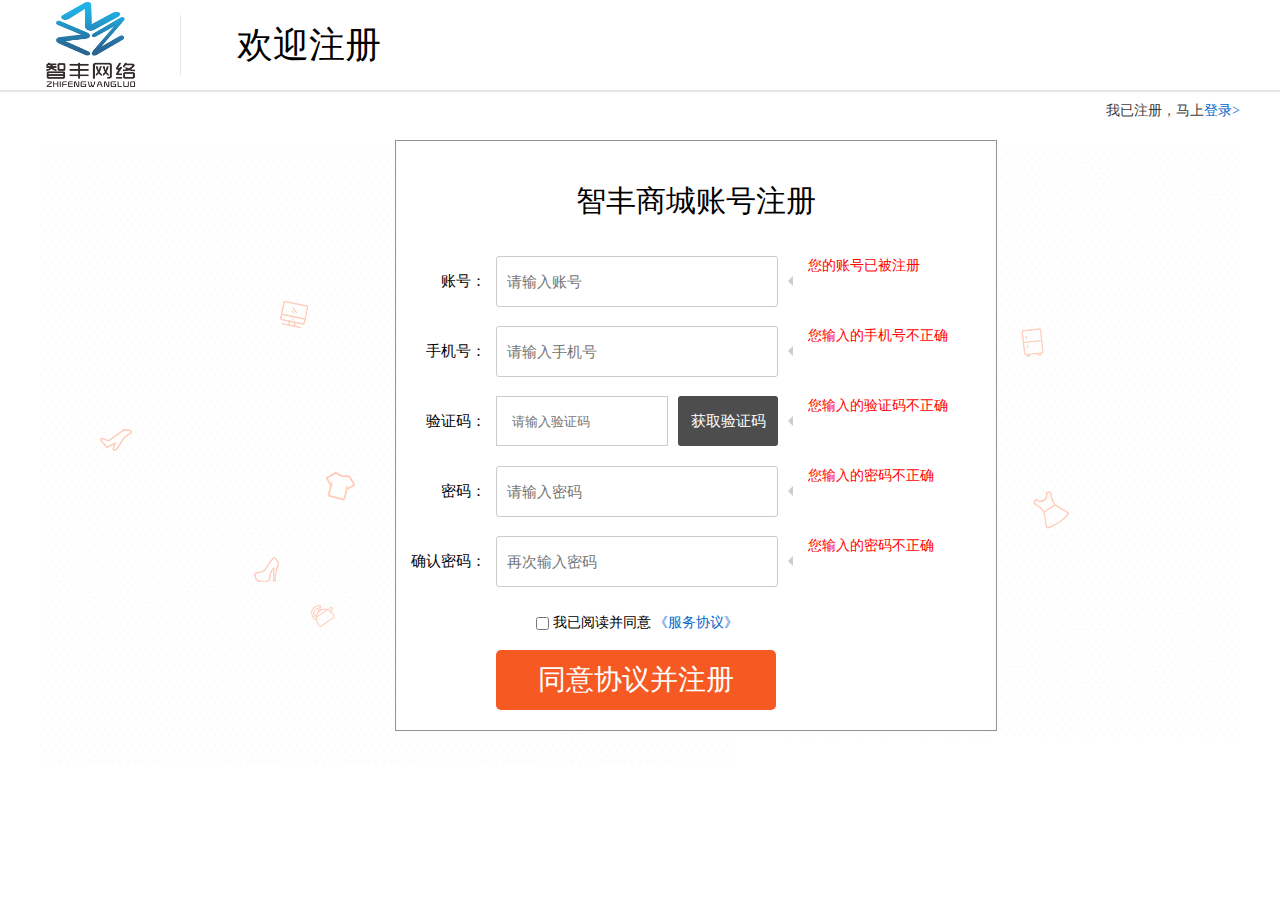
<file: signIn.html>
<!DOCTYPE html><html><head><meta charset="UTF-8"><title></title><link rel="stylesheet/less" type="text/css" href="css/signIn.min.css"><link rel="stylesheet" href="assets/font/iconfont.css"><script src="js/less.min.min.js"></script><script src="js/signIn.min.js"></script></head><body><div class="zc-wrapper"><div class="head-wrap"><div class="head"><div class="logo"><img src="images/logo.png" width="100" height="90"></div><p>欢迎注册</p></div></div><div class="ui_tab"><div class="regnav"><div class="fn-fr">我已注册，马上<a>登录&gt;</a></div><div class="signin-box"><div class="mall">智丰商城账号注册</div><div class="fix"><form><div class="same-item"><label class="lid">账号：</label><div class="liner"><input class="inp" type="text" placeholder="请输入账号"></div><div class="tips-right"><p>您的账号已被注册</p><i></i></div></div><div class="same-item"><label class="lid">手机号：</label><div class="liner"><input class="inp" type="text" placeholder="请输入手机号"></div><div class="tips-right"><p>您输入的手机号不正确</p><i></i></div></div><div class="code"><label class="year">验证码：</label><div class="dt"><input class="ver" type="text" placeholder="请输入验证码"> <input type="button" class="btns" id="btns" value="获取验证码"></div><div class="tip-rh"><p>您输入的验证码不正确</p><i></i></div></div><div class="same-item"><label class="lid">密码：</label><div class="liner"><input class="inp" type="text" placeholder="请输入密码"></div><div class="tips-right"><p>您输入的密码不正确</p><i></i></div></div><div class="same-item"><label class="lid">确认密码：</label><div class="liner"><input class="inp" type="text" placeholder="再次输入密码"></div><div class="tips-right"><p>您输入的密码不正确</p><i></i></div></div><div class="line"><label class="linel">&nbsp;</label><div class="lint"><div class="checkcon"><p class="checktxt"><input type="checkbox" class="iyes" id="yes"> <span>我已阅读并同意</span> <a class="itxt">《服务协议》</a></p></div><a id="submit" class="regbtn">同意协议并注册</a><p class="v-txt" id="checkCode"><span class="fnred">请勾选</span>我已阅读并同意 <a class="itxt">《服务协议》</a></p></div></div></form></div></div></div></div></div></body></html>
</file>
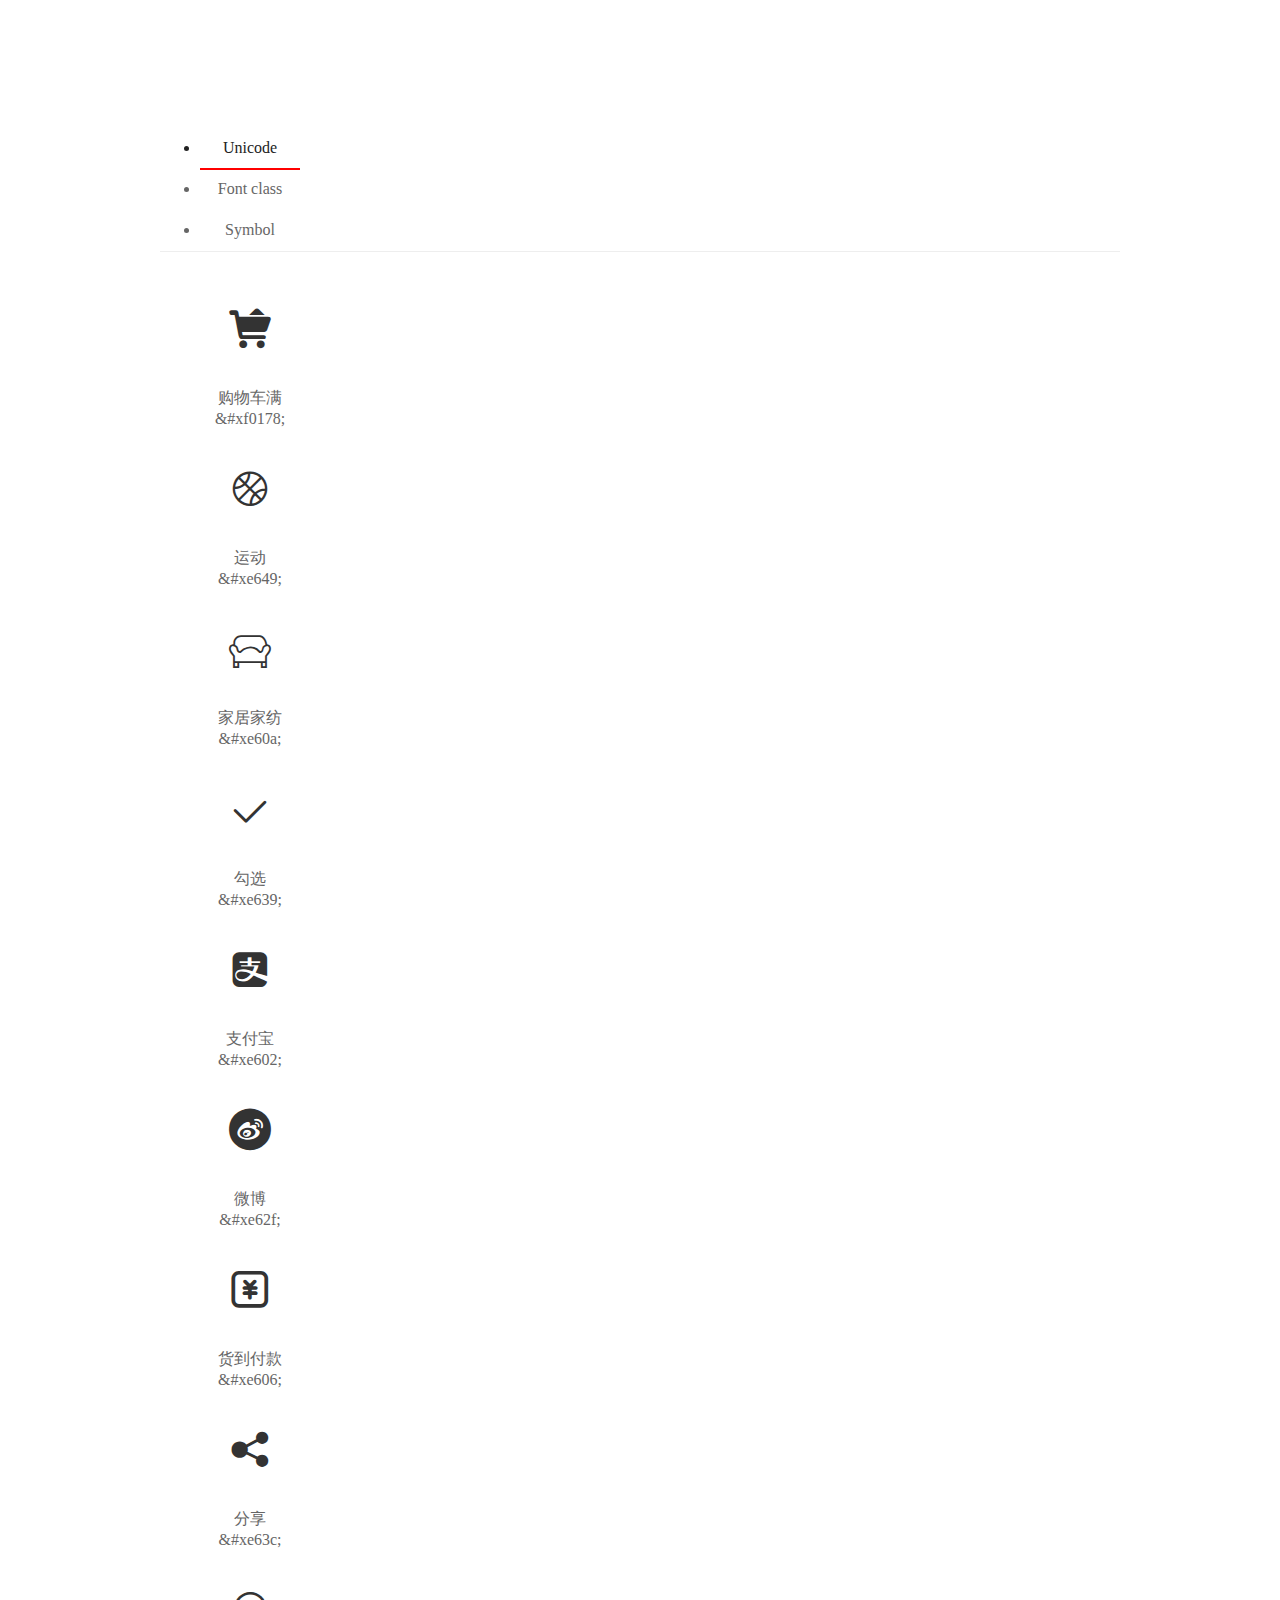
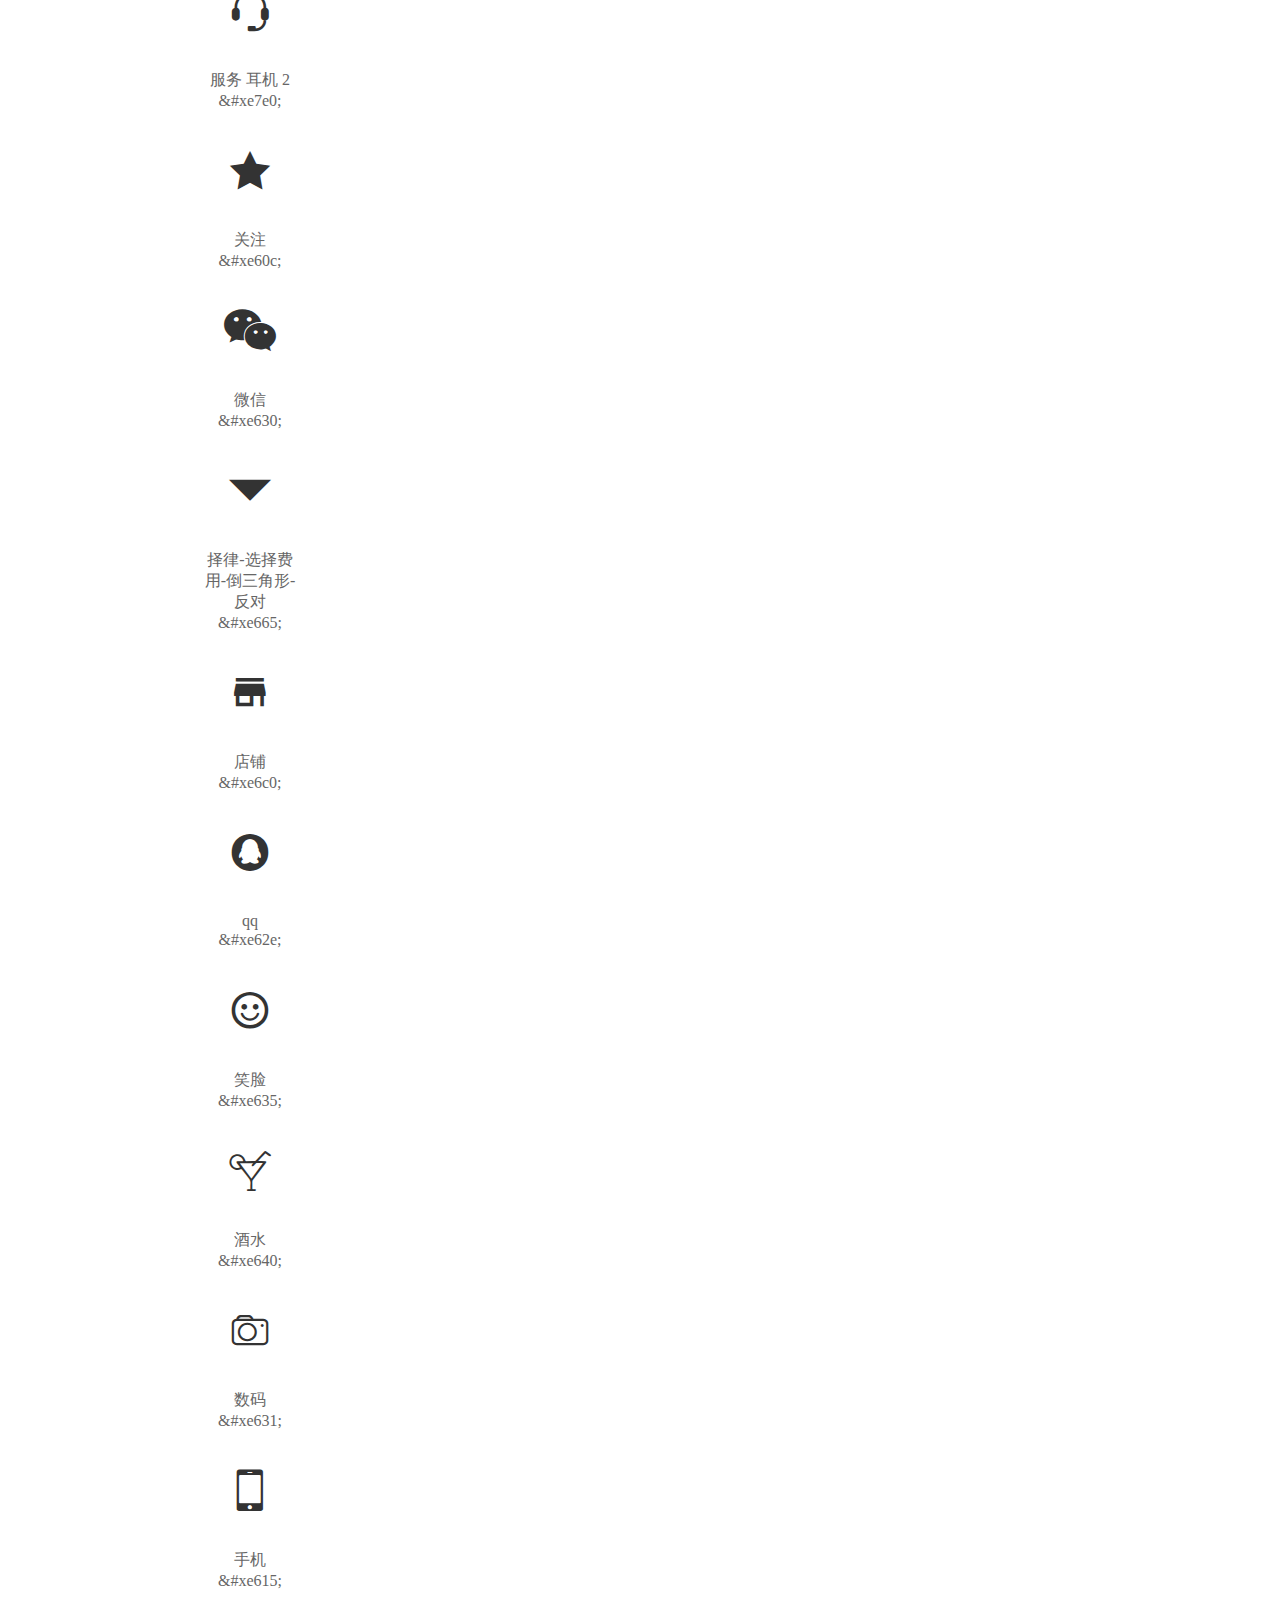
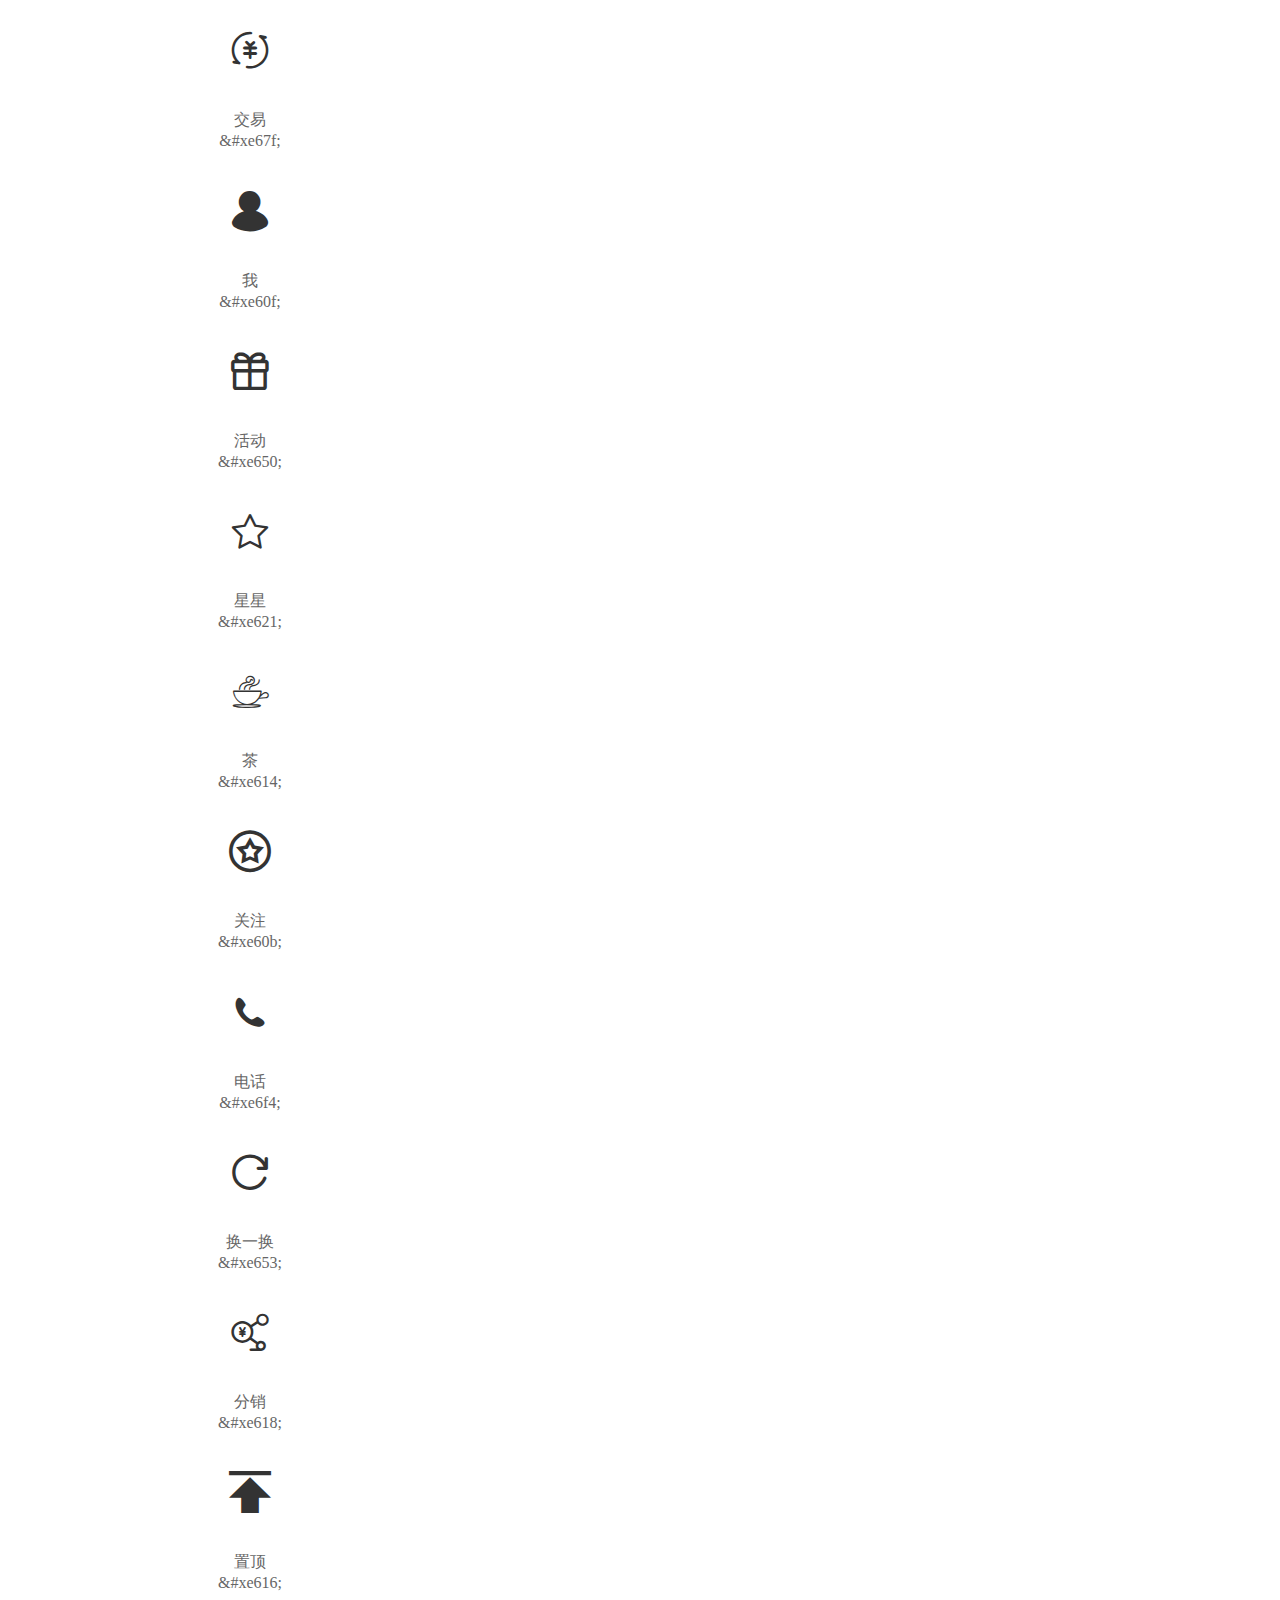
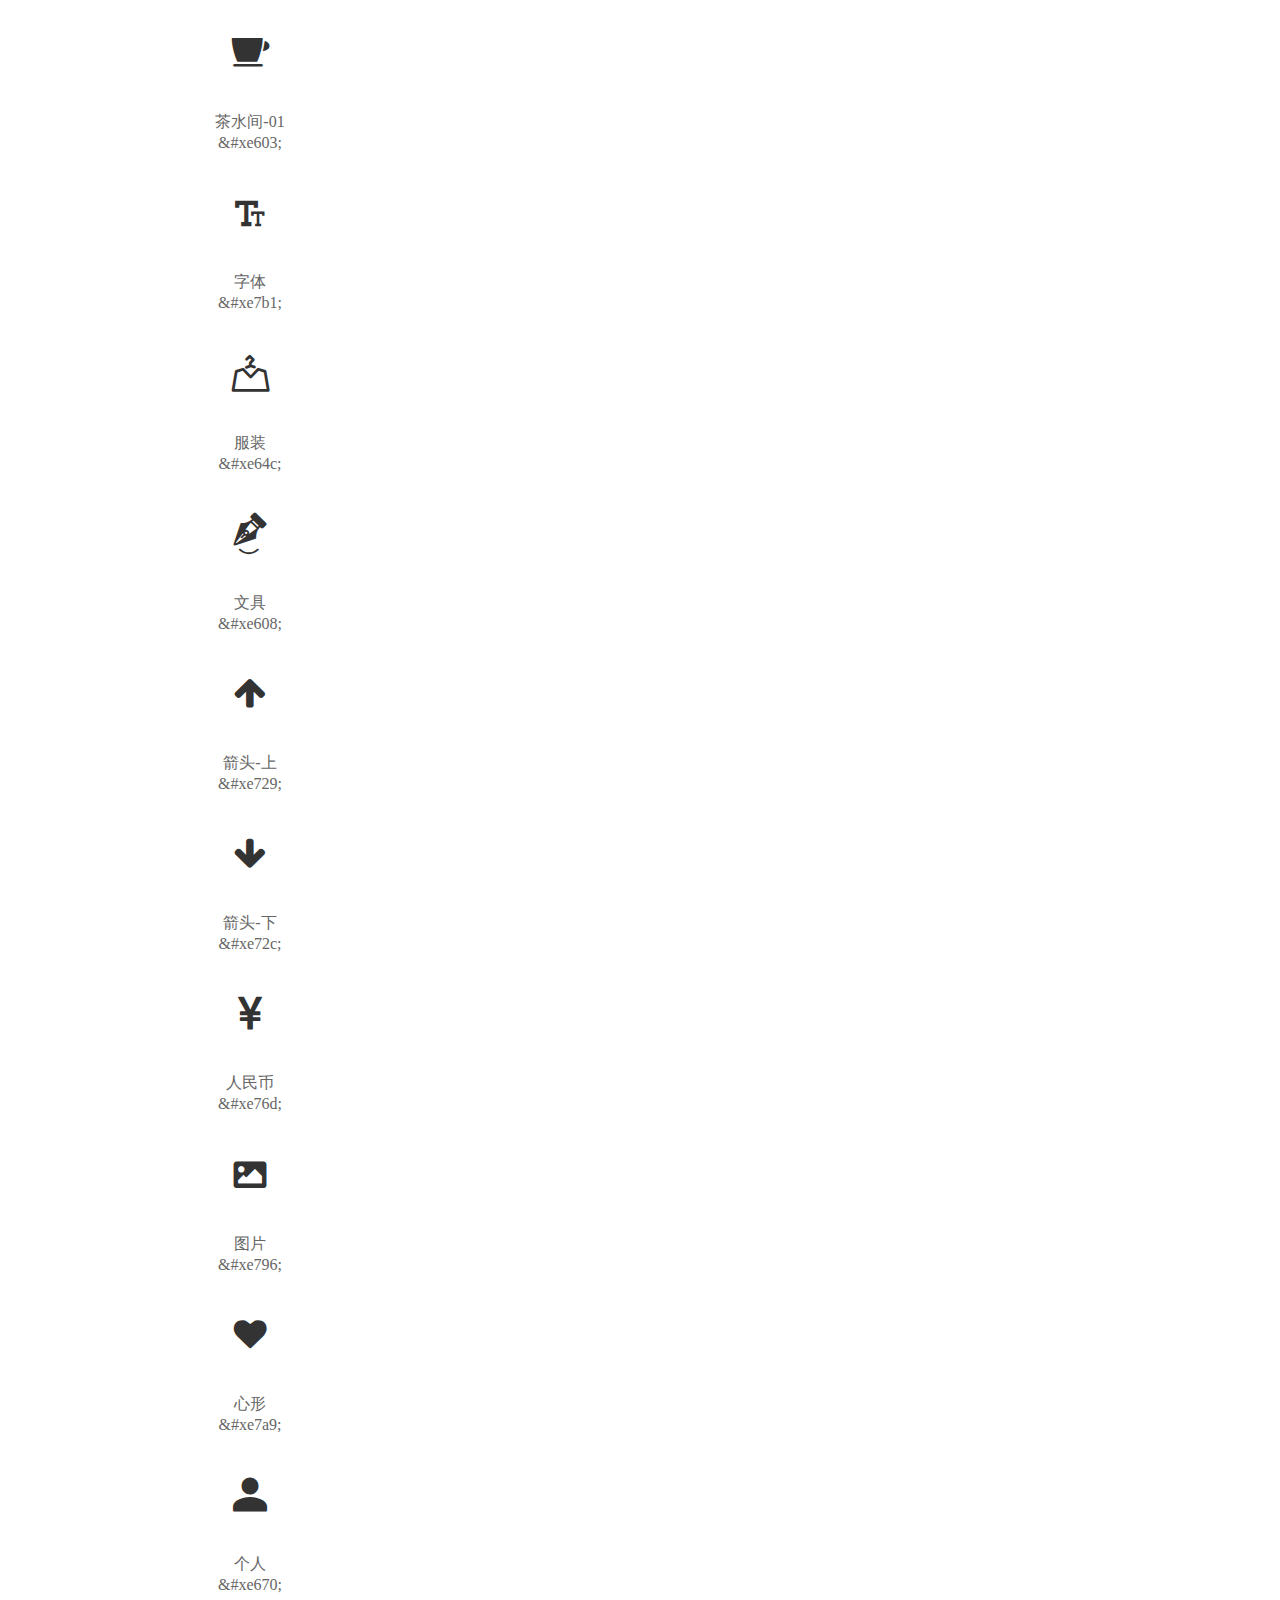
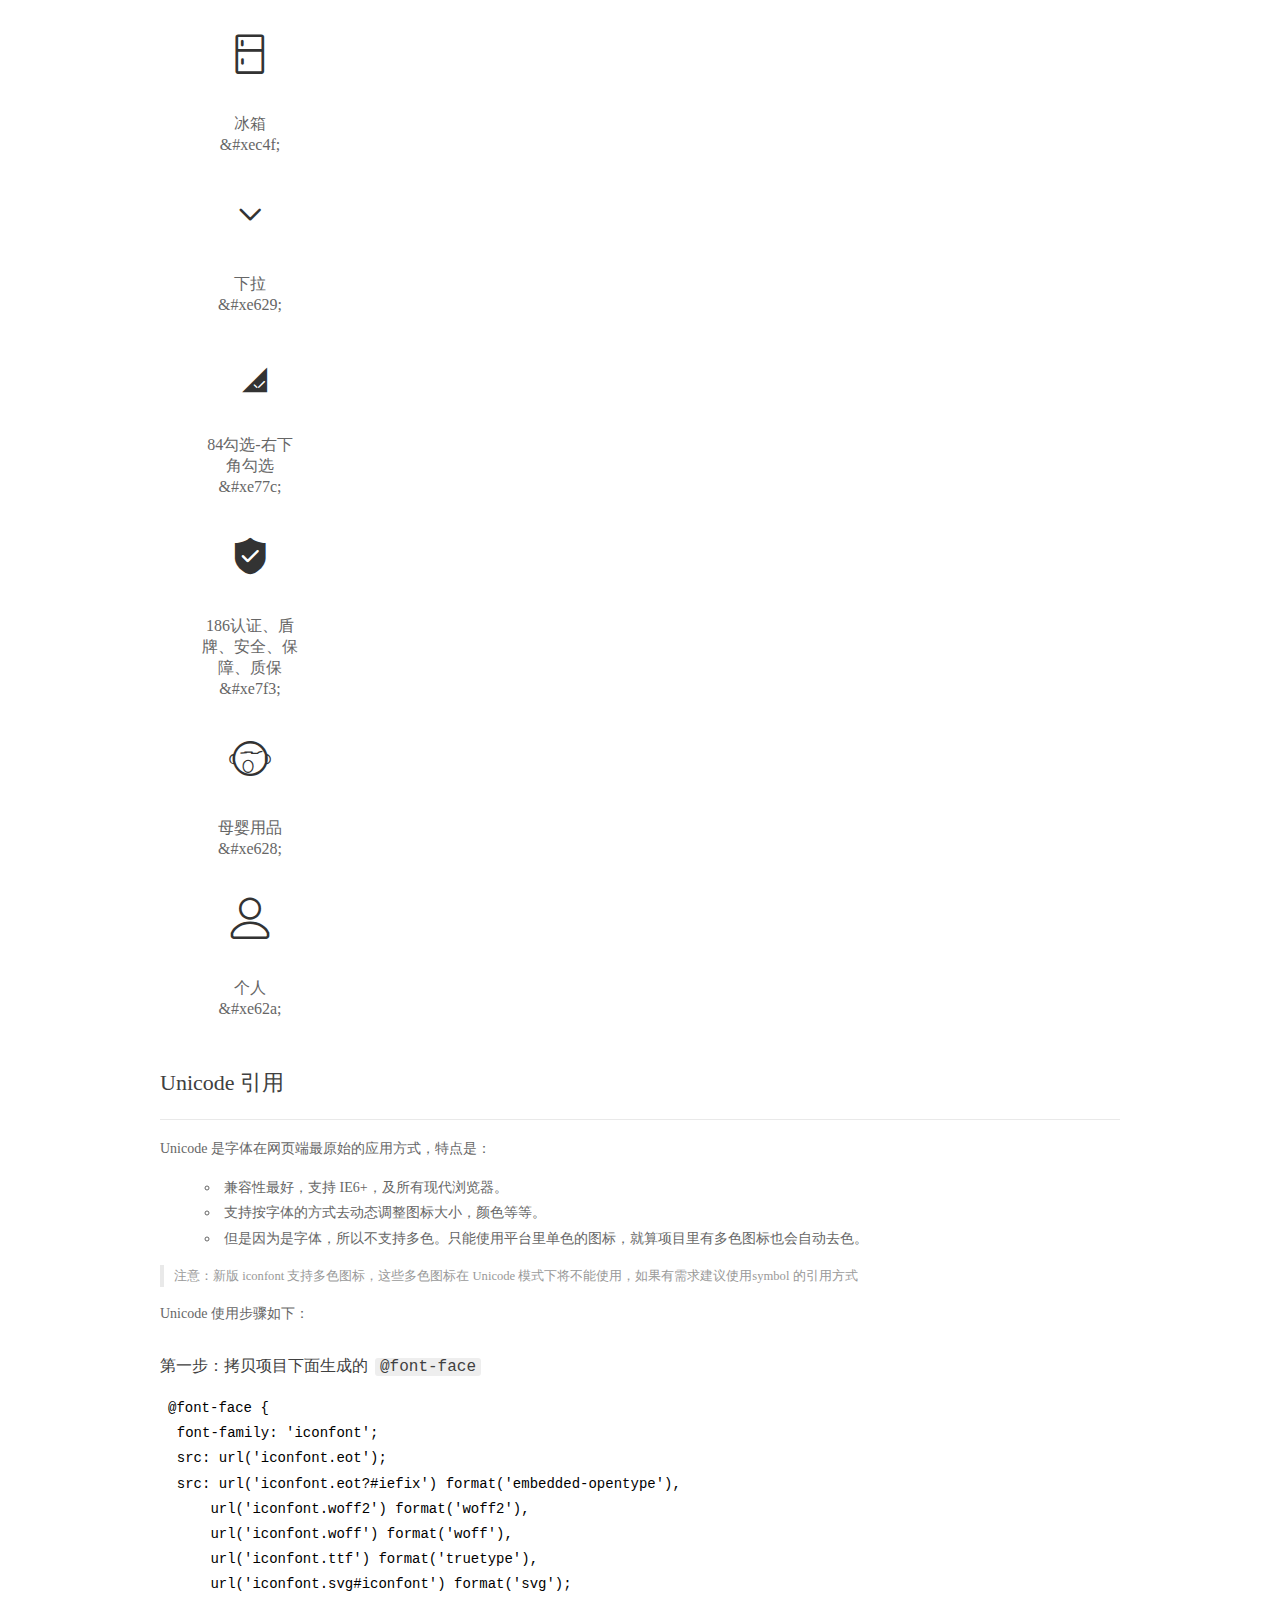
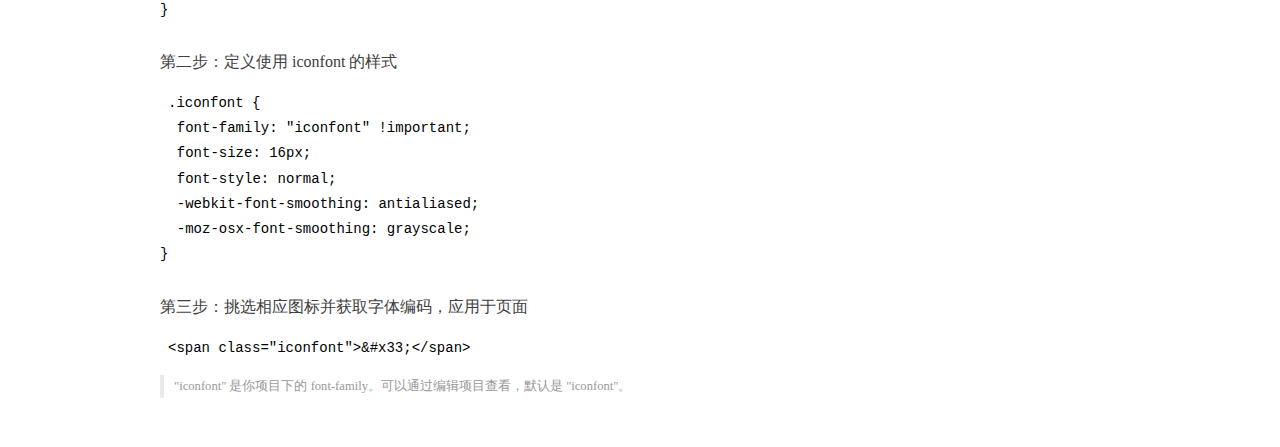
<file: assets/font/demo_index.html>
<!DOCTYPE html>
<html>
<head>
  <meta charset="utf-8"/>
  <title>IconFont Demo</title>
  <link rel="shortcut icon" href="https://gtms04.alicdn.com/tps/i4/TB1_oz6GVXXXXaFXpXXJDFnIXXX-64-64.ico" type="image/x-icon"/>
  <link rel="stylesheet" href="https://g.alicdn.com/thx/cube/1.3.2/cube.min.css">
  <link rel="stylesheet" href="demo.css">
  <link rel="stylesheet" href="iconfont.css">
  <script src="iconfont.js"></script>
  <!-- jQuery -->
  <script src="https://a1.alicdn.com/oss/uploads/2018/12/26/7bfddb60-08e8-11e9-9b04-53e73bb6408b.js"></script>
  <!-- 代码高亮 -->
  <script src="https://a1.alicdn.com/oss/uploads/2018/12/26/a3f714d0-08e6-11e9-8a15-ebf944d7534c.js"></script>
</head>
<body>
  <div class="main">
    <h1 class="logo"><a href="https://www.iconfont.cn/" title="iconfont 首页" target="_blank">&#xe86b;</a></h1>
    <div class="nav-tabs">
      <ul id="tabs" class="dib-box">
        <li class="dib active"><span>Unicode</span></li>
        <li class="dib"><span>Font class</span></li>
        <li class="dib"><span>Symbol</span></li>
      </ul>
      
    </div>
    <div class="tab-container">
      <div class="content unicode" style="display: block;">
          <ul class="icon_lists dib-box">
          
            <li class="dib">
              <span class="icon iconfont">&#xf0178;</span>
                <div class="name">购物车满</div>
                <div class="code-name">&amp;#xf0178;</div>
              </li>
          
            <li class="dib">
              <span class="icon iconfont">&#xe649;</span>
                <div class="name">运动</div>
                <div class="code-name">&amp;#xe649;</div>
              </li>
          
            <li class="dib">
              <span class="icon iconfont">&#xe60a;</span>
                <div class="name">家居家纺</div>
                <div class="code-name">&amp;#xe60a;</div>
              </li>
          
            <li class="dib">
              <span class="icon iconfont">&#xe639;</span>
                <div class="name">勾选</div>
                <div class="code-name">&amp;#xe639;</div>
              </li>
          
            <li class="dib">
              <span class="icon iconfont">&#xe602;</span>
                <div class="name">支付宝</div>
                <div class="code-name">&amp;#xe602;</div>
              </li>
          
            <li class="dib">
              <span class="icon iconfont">&#xe62f;</span>
                <div class="name">微博</div>
                <div class="code-name">&amp;#xe62f;</div>
              </li>
          
            <li class="dib">
              <span class="icon iconfont">&#xe606;</span>
                <div class="name">货到付款</div>
                <div class="code-name">&amp;#xe606;</div>
              </li>
          
            <li class="dib">
              <span class="icon iconfont">&#xe63c;</span>
                <div class="name">分享</div>
                <div class="code-name">&amp;#xe63c;</div>
              </li>
          
            <li class="dib">
              <span class="icon iconfont">&#xe7e0;</span>
                <div class="name">服务 耳机 2</div>
                <div class="code-name">&amp;#xe7e0;</div>
              </li>
          
            <li class="dib">
              <span class="icon iconfont">&#xe60c;</span>
                <div class="name">关注</div>
                <div class="code-name">&amp;#xe60c;</div>
              </li>
          
            <li class="dib">
              <span class="icon iconfont">&#xe630;</span>
                <div class="name">微信</div>
                <div class="code-name">&amp;#xe630;</div>
              </li>
          
            <li class="dib">
              <span class="icon iconfont">&#xe665;</span>
                <div class="name">择律-选择费用-倒三角形-反对</div>
                <div class="code-name">&amp;#xe665;</div>
              </li>
          
            <li class="dib">
              <span class="icon iconfont">&#xe6c0;</span>
                <div class="name">店铺</div>
                <div class="code-name">&amp;#xe6c0;</div>
              </li>
          
            <li class="dib">
              <span class="icon iconfont">&#xe62e;</span>
                <div class="name">qq</div>
                <div class="code-name">&amp;#xe62e;</div>
              </li>
          
            <li class="dib">
              <span class="icon iconfont">&#xe635;</span>
                <div class="name">笑脸</div>
                <div class="code-name">&amp;#xe635;</div>
              </li>
          
            <li class="dib">
              <span class="icon iconfont">&#xe640;</span>
                <div class="name">酒水</div>
                <div class="code-name">&amp;#xe640;</div>
              </li>
          
            <li class="dib">
              <span class="icon iconfont">&#xe631;</span>
                <div class="name">数码</div>
                <div class="code-name">&amp;#xe631;</div>
              </li>
          
            <li class="dib">
              <span class="icon iconfont">&#xe615;</span>
                <div class="name">手机</div>
                <div class="code-name">&amp;#xe615;</div>
              </li>
          
            <li class="dib">
              <span class="icon iconfont">&#xe67f;</span>
                <div class="name">交易</div>
                <div class="code-name">&amp;#xe67f;</div>
              </li>
          
            <li class="dib">
              <span class="icon iconfont">&#xe60f;</span>
                <div class="name">我</div>
                <div class="code-name">&amp;#xe60f;</div>
              </li>
          
            <li class="dib">
              <span class="icon iconfont">&#xe650;</span>
                <div class="name">活动</div>
                <div class="code-name">&amp;#xe650;</div>
              </li>
          
            <li class="dib">
              <span class="icon iconfont">&#xe621;</span>
                <div class="name">星星</div>
                <div class="code-name">&amp;#xe621;</div>
              </li>
          
            <li class="dib">
              <span class="icon iconfont">&#xe614;</span>
                <div class="name">茶</div>
                <div class="code-name">&amp;#xe614;</div>
              </li>
          
            <li class="dib">
              <span class="icon iconfont">&#xe60b;</span>
                <div class="name">关注</div>
                <div class="code-name">&amp;#xe60b;</div>
              </li>
          
            <li class="dib">
              <span class="icon iconfont">&#xe6f4;</span>
                <div class="name">电话</div>
                <div class="code-name">&amp;#xe6f4;</div>
              </li>
          
            <li class="dib">
              <span class="icon iconfont">&#xe653;</span>
                <div class="name">换一换</div>
                <div class="code-name">&amp;#xe653;</div>
              </li>
          
            <li class="dib">
              <span class="icon iconfont">&#xe618;</span>
                <div class="name">分销</div>
                <div class="code-name">&amp;#xe618;</div>
              </li>
          
            <li class="dib">
              <span class="icon iconfont">&#xe616;</span>
                <div class="name">置顶</div>
                <div class="code-name">&amp;#xe616;</div>
              </li>
          
            <li class="dib">
              <span class="icon iconfont">&#xe603;</span>
                <div class="name">茶水间-01</div>
                <div class="code-name">&amp;#xe603;</div>
              </li>
          
            <li class="dib">
              <span class="icon iconfont">&#xe7b1;</span>
                <div class="name">字体</div>
                <div class="code-name">&amp;#xe7b1;</div>
              </li>
          
            <li class="dib">
              <span class="icon iconfont">&#xe64c;</span>
                <div class="name">服装</div>
                <div class="code-name">&amp;#xe64c;</div>
              </li>
          
            <li class="dib">
              <span class="icon iconfont">&#xe608;</span>
                <div class="name">文具</div>
                <div class="code-name">&amp;#xe608;</div>
              </li>
          
            <li class="dib">
              <span class="icon iconfont">&#xe729;</span>
                <div class="name">箭头-上</div>
                <div class="code-name">&amp;#xe729;</div>
              </li>
          
            <li class="dib">
              <span class="icon iconfont">&#xe72c;</span>
                <div class="name">箭头-下</div>
                <div class="code-name">&amp;#xe72c;</div>
              </li>
          
            <li class="dib">
              <span class="icon iconfont">&#xe76d;</span>
                <div class="name">人民币</div>
                <div class="code-name">&amp;#xe76d;</div>
              </li>
          
            <li class="dib">
              <span class="icon iconfont">&#xe796;</span>
                <div class="name">图片</div>
                <div class="code-name">&amp;#xe796;</div>
              </li>
          
            <li class="dib">
              <span class="icon iconfont">&#xe7a9;</span>
                <div class="name">心形</div>
                <div class="code-name">&amp;#xe7a9;</div>
              </li>
          
            <li class="dib">
              <span class="icon iconfont">&#xe670;</span>
                <div class="name">个人</div>
                <div class="code-name">&amp;#xe670;</div>
              </li>
          
            <li class="dib">
              <span class="icon iconfont">&#xec4f;</span>
                <div class="name">冰箱</div>
                <div class="code-name">&amp;#xec4f;</div>
              </li>
          
            <li class="dib">
              <span class="icon iconfont">&#xe629;</span>
                <div class="name">下拉</div>
                <div class="code-name">&amp;#xe629;</div>
              </li>
          
            <li class="dib">
              <span class="icon iconfont">&#xe77c;</span>
                <div class="name">84勾选-右下角勾选</div>
                <div class="code-name">&amp;#xe77c;</div>
              </li>
          
            <li class="dib">
              <span class="icon iconfont">&#xe7f3;</span>
                <div class="name">186认证、盾牌、安全、保障、质保</div>
                <div class="code-name">&amp;#xe7f3;</div>
              </li>
          
            <li class="dib">
              <span class="icon iconfont">&#xe628;</span>
                <div class="name">母婴用品</div>
                <div class="code-name">&amp;#xe628;</div>
              </li>
          
            <li class="dib">
              <span class="icon iconfont">&#xe62a;</span>
                <div class="name">个人</div>
                <div class="code-name">&amp;#xe62a;</div>
              </li>
          
          </ul>
          <div class="article markdown">
          <h2 id="unicode-">Unicode 引用</h2>
          <hr>

          <p>Unicode 是字体在网页端最原始的应用方式，特点是：</p>
          <ul>
            <li>兼容性最好，支持 IE6+，及所有现代浏览器。</li>
            <li>支持按字体的方式去动态调整图标大小，颜色等等。</li>
            <li>但是因为是字体，所以不支持多色。只能使用平台里单色的图标，就算项目里有多色图标也会自动去色。</li>
          </ul>
          <blockquote>
            <p>注意：新版 iconfont 支持多色图标，这些多色图标在 Unicode 模式下将不能使用，如果有需求建议使用symbol 的引用方式</p>
          </blockquote>
          <p>Unicode 使用步骤如下：</p>
          <h3 id="-font-face">第一步：拷贝项目下面生成的 <code>@font-face</code></h3>
<pre><code class="language-css"
>@font-face {
  font-family: 'iconfont';
  src: url('iconfont.eot');
  src: url('iconfont.eot?#iefix') format('embedded-opentype'),
      url('iconfont.woff2') format('woff2'),
      url('iconfont.woff') format('woff'),
      url('iconfont.ttf') format('truetype'),
      url('iconfont.svg#iconfont') format('svg');
}
</code></pre>
          <h3 id="-iconfont-">第二步：定义使用 iconfont 的样式</h3>
<pre><code class="language-css"
>.iconfont {
  font-family: "iconfont" !important;
  font-size: 16px;
  font-style: normal;
  -webkit-font-smoothing: antialiased;
  -moz-osx-font-smoothing: grayscale;
}
</code></pre>
          <h3 id="-">第三步：挑选相应图标并获取字体编码，应用于页面</h3>
<pre>
<code class="language-html"
>&lt;span class="iconfont"&gt;&amp;#x33;&lt;/span&gt;
</code></pre>
          <blockquote>
            <p>"iconfont" 是你项目下的 font-family。可以通过编辑项目查看，默认是 "iconfont"。</p>
          </blockquote>
          </div>
      </div>
      <div class="content font-class">
        <ul class="icon_lists dib-box">
          
          <li class="dib">
            <span class="icon iconfont icon-gouwucheman"></span>
            <div class="name">
              购物车满
            </div>
            <div class="code-name">.icon-gouwucheman
            </div>
          </li>
          
          <li class="dib">
            <span class="icon iconfont icon-yundong"></span>
            <div class="name">
              运动
            </div>
            <div class="code-name">.icon-yundong
            </div>
          </li>
          
          <li class="dib">
            <span class="icon iconfont icon-jiajujiafang"></span>
            <div class="name">
              家居家纺
            </div>
            <div class="code-name">.icon-jiajujiafang
            </div>
          </li>
          
          <li class="dib">
            <span class="icon iconfont icon-gouxuan"></span>
            <div class="name">
              勾选
            </div>
            <div class="code-name">.icon-gouxuan
            </div>
          </li>
          
          <li class="dib">
            <span class="icon iconfont icon-iconfontrectangle390"></span>
            <div class="name">
              支付宝
            </div>
            <div class="code-name">.icon-iconfontrectangle390
            </div>
          </li>
          
          <li class="dib">
            <span class="icon iconfont icon-weibo"></span>
            <div class="name">
              微博
            </div>
            <div class="code-name">.icon-weibo
            </div>
          </li>
          
          <li class="dib">
            <span class="icon iconfont icon-5"></span>
            <div class="name">
              货到付款
            </div>
            <div class="code-name">.icon-5
            </div>
          </li>
          
          <li class="dib">
            <span class="icon iconfont icon-fenxiang"></span>
            <div class="name">
              分享
            </div>
            <div class="code-name">.icon-fenxiang
            </div>
          </li>
          
          <li class="dib">
            <span class="icon iconfont icon-fuwuerji2"></span>
            <div class="name">
              服务 耳机 2
            </div>
            <div class="code-name">.icon-fuwuerji2
            </div>
          </li>
          
          <li class="dib">
            <span class="icon iconfont icon-xiazai12"></span>
            <div class="name">
              关注
            </div>
            <div class="code-name">.icon-xiazai12
            </div>
          </li>
          
          <li class="dib">
            <span class="icon iconfont icon-ai-weixin"></span>
            <div class="name">
              微信
            </div>
            <div class="code-name">.icon-ai-weixin
            </div>
          </li>
          
          <li class="dib">
            <span class="icon iconfont icon-zelvxuanzefeiyongdaosanjiaoxingfandui"></span>
            <div class="name">
              择律-选择费用-倒三角形-反对
            </div>
            <div class="code-name">.icon-zelvxuanzefeiyongdaosanjiaoxingfandui
            </div>
          </li>
          
          <li class="dib">
            <span class="icon iconfont icon-ai204"></span>
            <div class="name">
              店铺
            </div>
            <div class="code-name">.icon-ai204
            </div>
          </li>
          
          <li class="dib">
            <span class="icon iconfont icon-qq"></span>
            <div class="name">
              qq
            </div>
            <div class="code-name">.icon-qq
            </div>
          </li>
          
          <li class="dib">
            <span class="icon iconfont icon-xiaolian"></span>
            <div class="name">
              笑脸
            </div>
            <div class="code-name">.icon-xiaolian
            </div>
          </li>
          
          <li class="dib">
            <span class="icon iconfont icon-jiushui"></span>
            <div class="name">
              酒水
            </div>
            <div class="code-name">.icon-jiushui
            </div>
          </li>
          
          <li class="dib">
            <span class="icon iconfont icon-shuma"></span>
            <div class="name">
              数码
            </div>
            <div class="code-name">.icon-shuma
            </div>
          </li>
          
          <li class="dib">
            <span class="icon iconfont icon-shouji"></span>
            <div class="name">
              手机
            </div>
            <div class="code-name">.icon-shouji
            </div>
          </li>
          
          <li class="dib">
            <span class="icon iconfont icon-jiaoyi"></span>
            <div class="name">
              交易
            </div>
            <div class="code-name">.icon-jiaoyi
            </div>
          </li>
          
          <li class="dib">
            <span class="icon iconfont icon-wo"></span>
            <div class="name">
              我
            </div>
            <div class="code-name">.icon-wo
            </div>
          </li>
          
          <li class="dib">
            <span class="icon iconfont icon-huodong"></span>
            <div class="name">
              活动
            </div>
            <div class="code-name">.icon-huodong
            </div>
          </li>
          
          <li class="dib">
            <span class="icon iconfont icon-xingxing"></span>
            <div class="name">
              星星
            </div>
            <div class="code-name">.icon-xingxing
            </div>
          </li>
          
          <li class="dib">
            <span class="icon iconfont icon-cha"></span>
            <div class="name">
              茶
            </div>
            <div class="code-name">.icon-cha
            </div>
          </li>
          
          <li class="dib">
            <span class="icon iconfont icon-guanzhu"></span>
            <div class="name">
              关注
            </div>
            <div class="code-name">.icon-guanzhu
            </div>
          </li>
          
          <li class="dib">
            <span class="icon iconfont icon-web-icon-"></span>
            <div class="name">
              电话
            </div>
            <div class="code-name">.icon-web-icon-
            </div>
          </li>
          
          <li class="dib">
            <span class="icon iconfont icon-huanyihuan"></span>
            <div class="name">
              换一换
            </div>
            <div class="code-name">.icon-huanyihuan
            </div>
          </li>
          
          <li class="dib">
            <span class="icon iconfont icon-fenxiao"></span>
            <div class="name">
              分销
            </div>
            <div class="code-name">.icon-fenxiao
            </div>
          </li>
          
          <li class="dib">
            <span class="icon iconfont icon-zhiding"></span>
            <div class="name">
              置顶
            </div>
            <div class="code-name">.icon-zhiding
            </div>
          </li>
          
          <li class="dib">
            <span class="icon iconfont icon-chashuijian-"></span>
            <div class="name">
              茶水间-01
            </div>
            <div class="code-name">.icon-chashuijian-
            </div>
          </li>
          
          <li class="dib">
            <span class="icon iconfont icon-ziti"></span>
            <div class="name">
              字体
            </div>
            <div class="code-name">.icon-ziti
            </div>
          </li>
          
          <li class="dib">
            <span class="icon iconfont icon-coat"></span>
            <div class="name">
              服装
            </div>
            <div class="code-name">.icon-coat
            </div>
          </li>
          
          <li class="dib">
            <span class="icon iconfont icon-wenju"></span>
            <div class="name">
              文具
            </div>
            <div class="code-name">.icon-wenju
            </div>
          </li>
          
          <li class="dib">
            <span class="icon iconfont icon-jiantou-shang"></span>
            <div class="name">
              箭头-上
            </div>
            <div class="code-name">.icon-jiantou-shang
            </div>
          </li>
          
          <li class="dib">
            <span class="icon iconfont icon-jiantou-xia"></span>
            <div class="name">
              箭头-下
            </div>
            <div class="code-name">.icon-jiantou-xia
            </div>
          </li>
          
          <li class="dib">
            <span class="icon iconfont icon-renminbi"></span>
            <div class="name">
              人民币
            </div>
            <div class="code-name">.icon-renminbi
            </div>
          </li>
          
          <li class="dib">
            <span class="icon iconfont icon-tupian"></span>
            <div class="name">
              图片
            </div>
            <div class="code-name">.icon-tupian
            </div>
          </li>
          
          <li class="dib">
            <span class="icon iconfont icon-xinxing"></span>
            <div class="name">
              心形
            </div>
            <div class="code-name">.icon-xinxing
            </div>
          </li>
          
          <li class="dib">
            <span class="icon iconfont icon-geren"></span>
            <div class="name">
              个人
            </div>
            <div class="code-name">.icon-geren
            </div>
          </li>
          
          <li class="dib">
            <span class="icon iconfont icon-bingxiang"></span>
            <div class="name">
              冰箱
            </div>
            <div class="code-name">.icon-bingxiang
            </div>
          </li>
          
          <li class="dib">
            <span class="icon iconfont icon-xiala-"></span>
            <div class="name">
              下拉
            </div>
            <div class="code-name">.icon-xiala-
            </div>
          </li>
          
          <li class="dib">
            <span class="icon iconfont icon-gouxuan-youxiajiaogouxuan"></span>
            <div class="name">
              84勾选-右下角勾选
            </div>
            <div class="code-name">.icon-gouxuan-youxiajiaogouxuan
            </div>
          </li>
          
          <li class="dib">
            <span class="icon iconfont icon-renzhengdunpaianquanbaozhangzhibao"></span>
            <div class="name">
              186认证、盾牌、安全、保障、质保
            </div>
            <div class="code-name">.icon-renzhengdunpaianquanbaozhangzhibao
            </div>
          </li>
          
          <li class="dib">
            <span class="icon iconfont icon-muyingyongpin"></span>
            <div class="name">
              母婴用品
            </div>
            <div class="code-name">.icon-muyingyongpin
            </div>
          </li>
          
          <li class="dib">
            <span class="icon iconfont icon-geren1"></span>
            <div class="name">
              个人
            </div>
            <div class="code-name">.icon-geren1
            </div>
          </li>
          
        </ul>
        <div class="article markdown">
        <h2 id="font-class-">font-class 引用</h2>
        <hr>

        <p>font-class 是 Unicode 使用方式的一种变种，主要是解决 Unicode 书写不直观，语意不明确的问题。</p>
        <p>与 Unicode 使用方式相比，具有如下特点：</p>
        <ul>
          <li>兼容性良好，支持 IE8+，及所有现代浏览器。</li>
          <li>相比于 Unicode 语意明确，书写更直观。可以很容易分辨这个 icon 是什么。</li>
          <li>因为使用 class 来定义图标，所以当要替换图标时，只需要修改 class 里面的 Unicode 引用。</li>
          <li>不过因为本质上还是使用的字体，所以多色图标还是不支持的。</li>
        </ul>
        <p>使用步骤如下：</p>
        <h3 id="-fontclass-">第一步：引入项目下面生成的 fontclass 代码：</h3>
<pre><code class="language-html">&lt;link rel="stylesheet" href="./iconfont.css"&gt;
</code></pre>
        <h3 id="-">第二步：挑选相应图标并获取类名，应用于页面：</h3>
<pre><code class="language-html">&lt;span class="iconfont icon--xxx"&gt;&lt;/span&gt;
</code></pre>
        <blockquote>
          <p>"
            iconfont" 是你项目下的 font-family。可以通过编辑项目查看，默认是 "iconfont"。</p>
        </blockquote>
      </div>
      </div>
      <div class="content symbol">
          <ul class="icon_lists dib-box">
          
            <li class="dib">
                <svg class="icon svg-icon" aria-hidden="true">
                  <use xlink:href="#icon-gouwucheman"></use>
                </svg>
                <div class="name">购物车满</div>
                <div class="code-name">#icon-gouwucheman</div>
            </li>
          
            <li class="dib">
                <svg class="icon svg-icon" aria-hidden="true">
                  <use xlink:href="#icon-yundong"></use>
                </svg>
                <div class="name">运动</div>
                <div class="code-name">#icon-yundong</div>
            </li>
          
            <li class="dib">
                <svg class="icon svg-icon" aria-hidden="true">
                  <use xlink:href="#icon-jiajujiafang"></use>
                </svg>
                <div class="name">家居家纺</div>
                <div class="code-name">#icon-jiajujiafang</div>
            </li>
          
            <li class="dib">
                <svg class="icon svg-icon" aria-hidden="true">
                  <use xlink:href="#icon-gouxuan"></use>
                </svg>
                <div class="name">勾选</div>
                <div class="code-name">#icon-gouxuan</div>
            </li>
          
            <li class="dib">
                <svg class="icon svg-icon" aria-hidden="true">
                  <use xlink:href="#icon-iconfontrectangle390"></use>
                </svg>
                <div class="name">支付宝</div>
                <div class="code-name">#icon-iconfontrectangle390</div>
            </li>
          
            <li class="dib">
                <svg class="icon svg-icon" aria-hidden="true">
                  <use xlink:href="#icon-weibo"></use>
                </svg>
                <div class="name">微博</div>
                <div class="code-name">#icon-weibo</div>
            </li>
          
            <li class="dib">
                <svg class="icon svg-icon" aria-hidden="true">
                  <use xlink:href="#icon-5"></use>
                </svg>
                <div class="name">货到付款</div>
                <div class="code-name">#icon-5</div>
            </li>
          
            <li class="dib">
                <svg class="icon svg-icon" aria-hidden="true">
                  <use xlink:href="#icon-fenxiang"></use>
                </svg>
                <div class="name">分享</div>
                <div class="code-name">#icon-fenxiang</div>
            </li>
          
            <li class="dib">
                <svg class="icon svg-icon" aria-hidden="true">
                  <use xlink:href="#icon-fuwuerji2"></use>
                </svg>
                <div class="name">服务 耳机 2</div>
                <div class="code-name">#icon-fuwuerji2</div>
            </li>
          
            <li class="dib">
                <svg class="icon svg-icon" aria-hidden="true">
                  <use xlink:href="#icon-xiazai12"></use>
                </svg>
                <div class="name">关注</div>
                <div class="code-name">#icon-xiazai12</div>
            </li>
          
            <li class="dib">
                <svg class="icon svg-icon" aria-hidden="true">
                  <use xlink:href="#icon-ai-weixin"></use>
                </svg>
                <div class="name">微信</div>
                <div class="code-name">#icon-ai-weixin</div>
            </li>
          
            <li class="dib">
                <svg class="icon svg-icon" aria-hidden="true">
                  <use xlink:href="#icon-zelvxuanzefeiyongdaosanjiaoxingfandui"></use>
                </svg>
                <div class="name">择律-选择费用-倒三角形-反对</div>
                <div class="code-name">#icon-zelvxuanzefeiyongdaosanjiaoxingfandui</div>
            </li>
          
            <li class="dib">
                <svg class="icon svg-icon" aria-hidden="true">
                  <use xlink:href="#icon-ai204"></use>
                </svg>
                <div class="name">店铺</div>
                <div class="code-name">#icon-ai204</div>
            </li>
          
            <li class="dib">
                <svg class="icon svg-icon" aria-hidden="true">
                  <use xlink:href="#icon-qq"></use>
                </svg>
                <div class="name">qq</div>
                <div class="code-name">#icon-qq</div>
            </li>
          
            <li class="dib">
                <svg class="icon svg-icon" aria-hidden="true">
                  <use xlink:href="#icon-xiaolian"></use>
                </svg>
                <div class="name">笑脸</div>
                <div class="code-name">#icon-xiaolian</div>
            </li>
          
            <li class="dib">
                <svg class="icon svg-icon" aria-hidden="true">
                  <use xlink:href="#icon-jiushui"></use>
                </svg>
                <div class="name">酒水</div>
                <div class="code-name">#icon-jiushui</div>
            </li>
          
            <li class="dib">
                <svg class="icon svg-icon" aria-hidden="true">
                  <use xlink:href="#icon-shuma"></use>
                </svg>
                <div class="name">数码</div>
                <div class="code-name">#icon-shuma</div>
            </li>
          
            <li class="dib">
                <svg class="icon svg-icon" aria-hidden="true">
                  <use xlink:href="#icon-shouji"></use>
                </svg>
                <div class="name">手机</div>
                <div class="code-name">#icon-shouji</div>
            </li>
          
            <li class="dib">
                <svg class="icon svg-icon" aria-hidden="true">
                  <use xlink:href="#icon-jiaoyi"></use>
                </svg>
                <div class="name">交易</div>
                <div class="code-name">#icon-jiaoyi</div>
            </li>
          
            <li class="dib">
                <svg class="icon svg-icon" aria-hidden="true">
                  <use xlink:href="#icon-wo"></use>
                </svg>
                <div class="name">我</div>
                <div class="code-name">#icon-wo</div>
            </li>
          
            <li class="dib">
                <svg class="icon svg-icon" aria-hidden="true">
                  <use xlink:href="#icon-huodong"></use>
                </svg>
                <div class="name">活动</div>
                <div class="code-name">#icon-huodong</div>
            </li>
          
            <li class="dib">
                <svg class="icon svg-icon" aria-hidden="true">
                  <use xlink:href="#icon-xingxing"></use>
                </svg>
                <div class="name">星星</div>
                <div class="code-name">#icon-xingxing</div>
            </li>
          
            <li class="dib">
                <svg class="icon svg-icon" aria-hidden="true">
                  <use xlink:href="#icon-cha"></use>
                </svg>
                <div class="name">茶</div>
                <div class="code-name">#icon-cha</div>
            </li>
          
            <li class="dib">
                <svg class="icon svg-icon" aria-hidden="true">
                  <use xlink:href="#icon-guanzhu"></use>
                </svg>
                <div class="name">关注</div>
                <div class="code-name">#icon-guanzhu</div>
            </li>
          
            <li class="dib">
                <svg class="icon svg-icon" aria-hidden="true">
                  <use xlink:href="#icon-web-icon-"></use>
                </svg>
                <div class="name">电话</div>
                <div class="code-name">#icon-web-icon-</div>
            </li>
          
            <li class="dib">
                <svg class="icon svg-icon" aria-hidden="true">
                  <use xlink:href="#icon-huanyihuan"></use>
                </svg>
                <div class="name">换一换</div>
                <div class="code-name">#icon-huanyihuan</div>
            </li>
          
            <li class="dib">
                <svg class="icon svg-icon" aria-hidden="true">
                  <use xlink:href="#icon-fenxiao"></use>
                </svg>
                <div class="name">分销</div>
                <div class="code-name">#icon-fenxiao</div>
            </li>
          
            <li class="dib">
                <svg class="icon svg-icon" aria-hidden="true">
                  <use xlink:href="#icon-zhiding"></use>
                </svg>
                <div class="name">置顶</div>
                <div class="code-name">#icon-zhiding</div>
            </li>
          
            <li class="dib">
                <svg class="icon svg-icon" aria-hidden="true">
                  <use xlink:href="#icon-chashuijian-"></use>
                </svg>
                <div class="name">茶水间-01</div>
                <div class="code-name">#icon-chashuijian-</div>
            </li>
          
            <li class="dib">
                <svg class="icon svg-icon" aria-hidden="true">
                  <use xlink:href="#icon-ziti"></use>
                </svg>
                <div class="name">字体</div>
                <div class="code-name">#icon-ziti</div>
            </li>
          
            <li class="dib">
                <svg class="icon svg-icon" aria-hidden="true">
                  <use xlink:href="#icon-coat"></use>
                </svg>
                <div class="name">服装</div>
                <div class="code-name">#icon-coat</div>
            </li>
          
            <li class="dib">
                <svg class="icon svg-icon" aria-hidden="true">
                  <use xlink:href="#icon-wenju"></use>
                </svg>
                <div class="name">文具</div>
                <div class="code-name">#icon-wenju</div>
            </li>
          
            <li class="dib">
                <svg class="icon svg-icon" aria-hidden="true">
                  <use xlink:href="#icon-jiantou-shang"></use>
                </svg>
                <div class="name">箭头-上</div>
                <div class="code-name">#icon-jiantou-shang</div>
            </li>
          
            <li class="dib">
                <svg class="icon svg-icon" aria-hidden="true">
                  <use xlink:href="#icon-jiantou-xia"></use>
                </svg>
                <div class="name">箭头-下</div>
                <div class="code-name">#icon-jiantou-xia</div>
            </li>
          
            <li class="dib">
                <svg class="icon svg-icon" aria-hidden="true">
                  <use xlink:href="#icon-renminbi"></use>
                </svg>
                <div class="name">人民币</div>
                <div class="code-name">#icon-renminbi</div>
            </li>
          
            <li class="dib">
                <svg class="icon svg-icon" aria-hidden="true">
                  <use xlink:href="#icon-tupian"></use>
                </svg>
                <div class="name">图片</div>
                <div class="code-name">#icon-tupian</div>
            </li>
          
            <li class="dib">
                <svg class="icon svg-icon" aria-hidden="true">
                  <use xlink:href="#icon-xinxing"></use>
                </svg>
                <div class="name">心形</div>
                <div class="code-name">#icon-xinxing</div>
            </li>
          
            <li class="dib">
                <svg class="icon svg-icon" aria-hidden="true">
                  <use xlink:href="#icon-geren"></use>
                </svg>
                <div class="name">个人</div>
                <div class="code-name">#icon-geren</div>
            </li>
          
            <li class="dib">
                <svg class="icon svg-icon" aria-hidden="true">
                  <use xlink:href="#icon-bingxiang"></use>
                </svg>
                <div class="name">冰箱</div>
                <div class="code-name">#icon-bingxiang</div>
            </li>
          
            <li class="dib">
                <svg class="icon svg-icon" aria-hidden="true">
                  <use xlink:href="#icon-xiala-"></use>
                </svg>
                <div class="name">下拉</div>
                <div class="code-name">#icon-xiala-</div>
            </li>
          
            <li class="dib">
                <svg class="icon svg-icon" aria-hidden="true">
                  <use xlink:href="#icon-gouxuan-youxiajiaogouxuan"></use>
                </svg>
                <div class="name">84勾选-右下角勾选</div>
                <div class="code-name">#icon-gouxuan-youxiajiaogouxuan</div>
            </li>
          
            <li class="dib">
                <svg class="icon svg-icon" aria-hidden="true">
                  <use xlink:href="#icon-renzhengdunpaianquanbaozhangzhibao"></use>
                </svg>
                <div class="name">186认证、盾牌、安全、保障、质保</div>
                <div class="code-name">#icon-renzhengdunpaianquanbaozhangzhibao</div>
            </li>
          
            <li class="dib">
                <svg class="icon svg-icon" aria-hidden="true">
                  <use xlink:href="#icon-muyingyongpin"></use>
                </svg>
                <div class="name">母婴用品</div>
                <div class="code-name">#icon-muyingyongpin</div>
            </li>
          
            <li class="dib">
                <svg class="icon svg-icon" aria-hidden="true">
                  <use xlink:href="#icon-geren1"></use>
                </svg>
                <div class="name">个人</div>
                <div class="code-name">#icon-geren1</div>
            </li>
          
          </ul>
          <div class="article markdown">
          <h2 id="symbol-">Symbol 引用</h2>
          <hr>

          <p>这是一种全新的使用方式，应该说这才是未来的主流，也是平台目前推荐的用法。相关介绍可以参考这篇<a href="">文章</a>
            这种用法其实是做了一个 SVG 的集合，与另外两种相比具有如下特点：</p>
          <ul>
            <li>支持多色图标了，不再受单色限制。</li>
            <li>通过一些技巧，支持像字体那样，通过 <code>font-size</code>, <code>color</code> 来调整样式。</li>
            <li>兼容性较差，支持 IE9+，及现代浏览器。</li>
            <li>浏览器渲染 SVG 的性能一般，还不如 png。</li>
          </ul>
          <p>使用步骤如下：</p>
          <h3 id="-symbol-">第一步：引入项目下面生成的 symbol 代码：</h3>
<pre><code class="language-html">&lt;script src="./iconfont.js"&gt;&lt;/script&gt;
</code></pre>
          <h3 id="-css-">第二步：加入通用 CSS 代码（引入一次就行）：</h3>
<pre><code class="language-html">&lt;style&gt;
.icon {
  width: 1em;
  height: 1em;
  vertical-align: -0.15em;
  fill: currentColor;
  overflow: hidden;
}
&lt;/style&gt;
</code></pre>
          <h3 id="-">第三步：挑选相应图标并获取类名，应用于页面：</h3>
<pre><code class="language-html">&lt;svg class="icon" aria-hidden="true"&gt;
  &lt;use xlink:href="#icon-xxx"&gt;&lt;/use&gt;
&lt;/svg&gt;
</code></pre>
          </div>
      </div>

    </div>
  </div>
  <script>
  $(document).ready(function () {
      $('.tab-container .content:first').show()

      $('#tabs li').click(function (e) {
        var tabContent = $('.tab-container .content')
        var index = $(this).index()

        if ($(this).hasClass('active')) {
          return
        } else {
          $('#tabs li').removeClass('active')
          $(this).addClass('active')

          tabContent.hide().eq(index).fadeIn()
        }
      })
    })
  </script>
</body>
</html>
</file>
<file: assets/font/iconfont.css>
@font-face {font-family: "iconfont";
  src: url('iconfont.eot?t=1546833369862'); /* IE9 */
  src: url('iconfont.eot?t=1546833369862#iefix') format('embedded-opentype'), /* IE6-IE8 */
  url('[data-uri]') format('woff2'),
  url('iconfont.woff?t=1546833369862') format('woff'),
  url('iconfont.ttf?t=1546833369862') format('truetype'), /* chrome, firefox, opera, Safari, Android, iOS 4.2+ */
  url('iconfont.svg?t=1546833369862#iconfont') format('svg'); /* iOS 4.1- */
}

.iconfont {
  font-family: "iconfont" !important;
  font-size: 16px;
  font-style: normal;
  -webkit-font-smoothing: antialiased;
  -moz-osx-font-smoothing: grayscale;
}

.icon-gouwucheman:before {
  content: "\f0178";
}

.icon-yundong:before {
  content: "\e649";
}

.icon-jiajujiafang:before {
  content: "\e60a";
}

.icon-gouxuan:before {
  content: "\e639";
}

.icon-iconfontrectangle390:before {
  content: "\e602";
}

.icon-weibo:before {
  content: "\e62f";
}

.icon-5:before {
  content: "\e606";
}

.icon-fenxiang:before {
  content: "\e63c";
}

.icon-fuwuerji2:before {
  content: "\e7e0";
}

.icon-xiazai12:before {
  content: "\e60c";
}

.icon-ai-weixin:before {
  content: "\e630";
}

.icon-zelvxuanzefeiyongdaosanjiaoxingfandui:before {
  content: "\e665";
}

.icon-ai204:before {
  content: "\e6c0";
}

.icon-qq:before {
  content: "\e62e";
}

.icon-xiaolian:before {
  content: "\e635";
}

.icon-jiushui:before {
  content: "\e640";
}

.icon-shuma:before {
  content: "\e631";
}

.icon-shouji:before {
  content: "\e615";
}

.icon-jiaoyi:before {
  content: "\e67f";
}

.icon-wo:before {
  content: "\e60f";
}

.icon-huodong:before {
  content: "\e650";
}

.icon-xingxing:before {
  content: "\e621";
}

.icon-cha:before {
  content: "\e614";
}

.icon-guanzhu:before {
  content: "\e60b";
}

.icon-web-icon-:before {
  content: "\e6f4";
}

.icon-huanyihuan:before {
  content: "\e653";
}

.icon-fenxiao:before {
  content: "\e618";
}

.icon-zhiding:before {
  content: "\e616";
}

.icon-chashuijian-:before {
  content: "\e603";
}

.icon-ziti:before {
  content: "\e7b1";
}

.icon-coat:before {
  content: "\e64c";
}

.icon-wenju:before {
  content: "\e608";
}

.icon-jiantou-shang:before {
  content: "\e729";
}

.icon-jiantou-xia:before {
  content: "\e72c";
}

.icon-renminbi:before {
  content: "\e76d";
}

.icon-tupian:before {
  content: "\e796";
}

.icon-xinxing:before {
  content: "\e7a9";
}

.icon-geren:before {
  content: "\e670";
}

.icon-bingxiang:before {
  content: "\ec4f";
}

.icon-xiala-:before {
  content: "\e629";
}

.icon-gouxuan-youxiajiaogouxuan:before {
  content: "\e77c";
}

.icon-renzhengdunpaianquanbaozhangzhibao:before {
  content: "\e7f3";
}

.icon-muyingyongpin:before {
  content: "\e628";
}

.icon-geren1:before {
  content: "\e62a";
}
</file>
<file: assets/font/demo.css>
/* Logo 字体 */
@font-face {
  font-family: "iconfont logo";
  src: url('https://at.alicdn.com/t/font_985780_km7mi63cihi.eot?t=1545807318834');
  src: url('https://at.alicdn.com/t/font_985780_km7mi63cihi.eot?t=1545807318834#iefix') format('embedded-opentype'),
    url('https://at.alicdn.com/t/font_985780_km7mi63cihi.woff?t=1545807318834') format('woff'),
    url('https://at.alicdn.com/t/font_985780_km7mi63cihi.ttf?t=1545807318834') format('truetype'),
    url('https://at.alicdn.com/t/font_985780_km7mi63cihi.svg?t=1545807318834#iconfont') format('svg');
}

.logo {
  font-family: "iconfont logo";
  font-size: 160px;
  font-style: normal;
  -webkit-font-smoothing: antialiased;
  -moz-osx-font-smoothing: grayscale;
}

/* tabs */
.nav-tabs {
  position: relative;
}

.nav-tabs .nav-more {
  position: absolute;
  right: 0;
  bottom: 0;
  height: 42px;
  line-height: 42px;
  color: #666;
}

#tabs {
  border-bottom: 1px solid #eee;
}

#tabs li {
  cursor: pointer;
  width: 100px;
  height: 40px;
  line-height: 40px;
  text-align: center;
  font-size: 16px;
  border-bottom: 2px solid transparent;
  position: relative;
  z-index: 1;
  margin-bottom: -1px;
  color: #666;
}


#tabs .active {
  border-bottom-color: #f00;
  color: #222;
}

.tab-container .content {
  display: none;
}

/* 页面布局 */
.main {
  padding: 30px 100px;
  width: 960px;
  margin: 0 auto;
}

.main .logo {
  color: #333;
  text-align: left;
  margin-bottom: 30px;
  line-height: 1;
  height: 110px;
  margin-top: -50px;
  overflow: hidden;
  *zoom: 1;
}

.main .logo a {
  font-size: 160px;
  color: #333;
}

.helps {
  margin-top: 40px;
}

.helps pre {
  padding: 20px;
  margin: 10px 0;
  border: solid 1px #e7e1cd;
  background-color: #fffdef;
  overflow: auto;
}

.icon_lists {
  width: 100% !important;
  overflow: hidden;
  *zoom: 1;
}

.icon_lists li {
  width: 100px;
  margin-bottom: 10px;
  margin-right: 20px;
  text-align: center;
  list-style: none !important;
  cursor: default;
}

.icon_lists li .code-name {
  line-height: 1.2;
}

.icon_lists .icon {
  display: block;
  height: 100px;
  line-height: 100px;
  font-size: 42px;
  margin: 10px auto;
  color: #333;
  -webkit-transition: font-size 0.25s linear, width 0.25s linear;
  -moz-transition: font-size 0.25s linear, width 0.25s linear;
  transition: font-size 0.25s linear, width 0.25s linear;
}

.icon_lists .icon:hover {
  font-size: 100px;
}

.icon_lists .svg-icon {
  /* 通过设置 font-size 来改变图标大小 */
  width: 1em;
  /* 图标和文字相邻时，垂直对齐 */
  vertical-align: -0.15em;
  /* 通过设置 color 来改变 SVG 的颜色/fill */
  fill: currentColor;
  /* path 和 stroke 溢出 viewBox 部分在 IE 下会显示
      normalize.css 中也包含这行 */
  overflow: hidden;
}

.icon_lists li .name,
.icon_lists li .code-name {
  color: #666;
}

/* markdown 样式 */
.markdown {
  color: #666;
  font-size: 14px;
  line-height: 1.8;
}

.highlight {
  line-height: 1.5;
}

.markdown img {
  vertical-align: middle;
  max-width: 100%;
}

.markdown h1 {
  color: #404040;
  font-weight: 500;
  line-height: 40px;
  margin-bottom: 24px;
}

.markdown h2,
.markdown h3,
.markdown h4,
.markdown h5,
.markdown h6 {
  color: #404040;
  margin: 1.6em 0 0.6em 0;
  font-weight: 500;
  clear: both;
}

.markdown h1 {
  font-size: 28px;
}

.markdown h2 {
  font-size: 22px;
}

.markdown h3 {
  font-size: 16px;
}

.markdown h4 {
  font-size: 14px;
}

.markdown h5 {
  font-size: 12px;
}

.markdown h6 {
  font-size: 12px;
}

.markdown hr {
  height: 1px;
  border: 0;
  background: #e9e9e9;
  margin: 16px 0;
  clear: both;
}

.markdown p {
  margin: 1em 0;
}

.markdown>p,
.markdown>blockquote,
.markdown>.highlight,
.markdown>ol,
.markdown>ul {
  width: 80%;
}

.markdown ul>li {
  list-style: circle;
}

.markdown>ul li,
.markdown blockquote ul>li {
  margin-left: 20px;
  padding-left: 4px;
}

.markdown>ul li p,
.markdown>ol li p {
  margin: 0.6em 0;
}

.markdown ol>li {
  list-style: decimal;
}

.markdown>ol li,
.markdown blockquote ol>li {
  margin-left: 20px;
  padding-left: 4px;
}

.markdown code {
  margin: 0 3px;
  padding: 0 5px;
  background: #eee;
  border-radius: 3px;
}

.markdown strong,
.markdown b {
  font-weight: 600;
}

.markdown>table {
  border-collapse: collapse;
  border-spacing: 0px;
  empty-cells: show;
  border: 1px solid #e9e9e9;
  width: 95%;
  margin-bottom: 24px;
}

.markdown>table th {
  white-space: nowrap;
  color: #333;
  font-weight: 600;
}

.markdown>table th,
.markdown>table td {
  border: 1px solid #e9e9e9;
  padding: 8px 16px;
  text-align: left;
}

.markdown>table th {
  background: #F7F7F7;
}

.markdown blockquote {
  font-size: 90%;
  color: #999;
  border-left: 4px solid #e9e9e9;
  padding-left: 0.8em;
  margin: 1em 0;
}

.markdown blockquote p {
  margin: 0;
}

.markdown .anchor {
  opacity: 0;
  transition: opacity 0.3s ease;
  margin-left: 8px;
}

.markdown .waiting {
  color: #ccc;
}

.markdown h1:hover .anchor,
.markdown h2:hover .anchor,
.markdown h3:hover .anchor,
.markdown h4:hover .anchor,
.markdown h5:hover .anchor,
.markdown h6:hover .anchor {
  opacity: 1;
  display: inline-block;
}

.markdown>br,
.markdown>p>br {
  clear: both;
}


.hljs {
  display: block;
  background: white;
  padding: 0.5em;
  color: #333333;
  overflow-x: auto;
}

.hljs-comment,
.hljs-meta {
  color: #969896;
}

.hljs-string,
.hljs-variable,
.hljs-template-variable,
.hljs-strong,
.hljs-emphasis,
.hljs-quote {
  color: #df5000;
}

.hljs-keyword,
.hljs-selector-tag,
.hljs-type {
  color: #a71d5d;
}

.hljs-literal,
.hljs-symbol,
.hljs-bullet,
.hljs-attribute {
  color: #0086b3;
}

.hljs-section,
.hljs-name {
  color: #63a35c;
}

.hljs-tag {
  color: #333333;
}

.hljs-title,
.hljs-attr,
.hljs-selector-id,
.hljs-selector-class,
.hljs-selector-attr,
.hljs-selector-pseudo {
  color: #795da3;
}

.hljs-addition {
  color: #55a532;
  background-color: #eaffea;
}

.hljs-deletion {
  color: #bd2c00;
  background-color: #ffecec;
}

.hljs-link {
  text-decoration: underline;
}

/* 代码高亮 */
/* PrismJS 1.15.0
https://prismjs.com/download.html#themes=prism&languages=markup+css+clike+javascript */
/**
 * prism.js default theme for JavaScript, CSS and HTML
 * Based on dabblet (http://dabblet.com)
 * @author Lea Verou
 */
code[class*="language-"],
pre[class*="language-"] {
  color: black;
  background: none;
  text-shadow: 0 1px white;
  font-family: Consolas, Monaco, 'Andale Mono', 'Ubuntu Mono', monospace;
  text-align: left;
  white-space: pre;
  word-spacing: normal;
  word-break: normal;
  word-wrap: normal;
  line-height: 1.5;

  -moz-tab-size: 4;
  -o-tab-size: 4;
  tab-size: 4;

  -webkit-hyphens: none;
  -moz-hyphens: none;
  -ms-hyphens: none;
  hyphens: none;
}

pre[class*="language-"]::-moz-selection,
pre[class*="language-"] ::-moz-selection,
code[class*="language-"]::-moz-selection,
code[class*="language-"] ::-moz-selection {
  text-shadow: none;
  background: #b3d4fc;
}

pre[class*="language-"]::selection,
pre[class*="language-"] ::selection,
code[class*="language-"]::selection,
code[class*="language-"] ::selection {
  text-shadow: none;
  background: #b3d4fc;
}

@media print {

  code[class*="language-"],
  pre[class*="language-"] {
    text-shadow: none;
  }
}

/* Code blocks */
pre[class*="language-"] {
  padding: 1em;
  margin: .5em 0;
  overflow: auto;
}

:not(pre)>code[class*="language-"],
pre[class*="language-"] {
  background: #f5f2f0;
}

/* Inline code */
:not(pre)>code[class*="language-"] {
  padding: .1em;
  border-radius: .3em;
  white-space: normal;
}

.token.comment,
.token.prolog,
.token.doctype,
.token.cdata {
  color: slategray;
}

.token.punctuation {
  color: #999;
}

.namespace {
  opacity: .7;
}

.token.property,
.token.tag,
.token.boolean,
.token.number,
.token.constant,
.token.symbol,
.token.deleted {
  color: #905;
}

.token.selector,
.token.attr-name,
.token.string,
.token.char,
.token.builtin,
.token.inserted {
  color: #690;
}

.token.operator,
.token.entity,
.token.url,
.language-css .token.string,
.style .token.string {
  color: #9a6e3a;
  background: hsla(0, 0%, 100%, .5);
}

.token.atrule,
.token.attr-value,
.token.keyword {
  color: #07a;
}

.token.function,
.token.class-name {
  color: #DD4A68;
}

.token.regex,
.token.important,
.token.variable {
  color: #e90;
}

.token.important,
.token.bold {
  font-weight: bold;
}

.token.italic {
  font-style: italic;
}

.token.entity {
  cursor: help;
}
</file>
<file: css/index.min.css>
#loutinav{width:35px;position:fixed;top:100px;left:295px;border:1px solid #ddd;display:none;z-index:3}#loutinav ul li{width:56px;height:30px;border-bottom:1px dotted #ddd;list-style:none;font-size:12px;text-align:center;position:relative;cursor:pointer;padding:10px 0;background:#918888;color:#fff}#loutinav ul li span{width:56px;height:30px;line-height:30px;padding:10px 0;position:absolute;top:0;left:0}#loutinav ul li.last{background:#5e4a4a;color:#fff;border-bottom:1px solid #ddd}#loutinav ul li.active span{background:#c00;color:#fff;display:block}#loutinav ul li:hover span{background:#c00;color:#fff;display:block}#zhifeng{width:100%;height:100%;background:#f5f5f5}#v_top{width:100%;height:100px;background:#ff9800}#v_top .container{position:relative}#v_top img{margin-top:10px}#v_top p{font-size:18px;font-weight:700;position:absolute;right:0;top:7px}#v_header .container{height:30px;background:#fff}#v_header .h_l{float:left}#v_header .h_l li{float:left}#v_header .h_l li a{display:block;width:50px;font-size:14px;color:#6c6c6c;line-height:28px;text-align:center}#v_header .h_l li a:hover{color:#f22e00}#v_header .h_l .difang a{width:230px}#v_header .h_l .icon-xiala-{padding-left:5px;font-size:16px;font-weight:700}#v_header .h_r{margin-right:8px}#v_header .h_r li{float:left}#v_header .h_r ul li a{float:left;height:18px;padding-top:9px;font-size:12px;color:#333}#v_header .h_r ul li a:hover{color:#f22e00}#v_header .h_r ul li a:hover .icon-xiala-{color:#f22e00}#v_header .h_r ul li span{height:16px;padding:0 16px 0 15px;line-height:16px;font-size:12px;border-right:1px solid #ccc}#v_header .h_r .last span{border-right:none}#v_header .h_r .icon_l a{padding-left:14px}#v_header .h_r .icon_l span{padding-left:0}#v_header .h_r .icon-xinxing{display:inline-block;color:red;font-size:14px}#v_header .h_r .icon_r span{padding-right:8px}#v_header .h_r .icon-xiala-{display:inline-block;color:#333;font-weight:700}#v_search .container{height:120px;background:#fff}#v_search .search_l{float:left;width:200px;text-align:center;line-height:120px}#v_search .search_c{float:left;width:633px;padding:39px 0 0 110px}#v_search .search_c .btn_l{width:78px;height:28px;border-radius:30px 0 0 30px;float:left;border:1px solid red;background:#fff;color:red}#v_search .search_c .txt{width:468px;height:26px;border:1px solid red;border-right:0 none;padding-left:7px;color:#666;font-size:12px;border-left:0 none}#v_search .search_c .btn_r{float:right;width:80px;height:28px;border-radius:0 30px 30px 0;background:red;color:#fff;font-size:18}#v_search .search_c p{line-height:30px;font-size:12px;word-spacing:8px;margin-left:30px}#v_search .search_c p a{color:#676767}#v_search .search_r{width:120px;height:32px;border:1px solid silver;background:#f8f6f7;margin:39px 30px 0 0;padding-left:19px;color:#333;line-height:32px;color:#676767}#v_search .search_r a{color:#000;font-size:14px}#v_search .search_r .icon-gouwucheman{padding-right:4px;font-size:24px;color:red}#v_nav .container{height:40px;background:red;border-radius:30px 30px 0 0}#v_nav .nav_l{width:200px;height:40px;position:relative}#v_nav .nav_l h1{height:40px;background:#ff4200;text-align:center;line-height:40px;color:#fffff9;font-size:18px;font-weight:700;border-radius:30px 0 0 0}#v_nav .nav_l ul{background:rgba(77,77,77,.7);width:200px;height:336px;padding:4px 0 3px 0;position:absolute;top:40px;left:0;z-index:2;opacity:.7px}#v_nav .nav_l ul>li>a{display:block;height:34px;line-height:32px;font-size:14px;color:#fff;text-align:center}#v_nav .nav_l ul>li>a:hover{color:orange}#v_nav .nav_l ul li a i{font-size:25px;line-height:32px;padding-right:8px}#v_nav .nav0 li{float:left}#v_nav .nav0 li a{float:left;display:block;width:75px;height:40px;line-height:40px;text-align:center;font-size:14px;color:#fff;background:red}#v_nav .nav_c li:hover a{background:#ff4200}#v_nav .nav_l .nav_items{height:328px;width:966px;position:absolute;top:0;left:200px;background:#fff;display:none;padding:15px 0 0 34px}#v_nav .nav_l .nav_items dt{text-align:left;width:100px;line-height:40px}#v_nav .nav_l .nav_items dt>a{color:#ff4500;font-size:14px;font-weight:700}#v_nav .nav_l .nav_items dd{line-height:40px}#v_nav .nav_l .nav_items dd>a{color:#101010;font-size:12px;display:inline-block;text-align:center;padding:0 15px 0 0;margin:4px 0;line-height:16px;height:16px;border-right:1px solid #e0e0e0;white-space:nowrap}#v_nav .nav_l .nav_items dd>a:hover{color:red}#v_nav .nav_l ul li:hover .nav_items{display:block}.swiper-container{width:100%;height:500px;margin-left:auto;margin-right:auto}.swiper-slide{display:-webkit-box;display:-ms-flexbox;display:flex;-webkit-box-pack:center;-ms-flex-pack:center;justify-content:center;-webkit-box-align:center;-ms-flex-align:center;align-items:center}#v_main .container{height:3888px}#v_main .m_fir{height:408px;background:#f5f5f5}#v_main .m_fir h1{height:70px;text-align:center}#v_main .m_fir h1 a{display:inline-block;width:200px;height:20px;background:#fff;color:#f22e00;text-align:center;margin-top:25px;line-height:20px}#v_main .m_fir h1 a i{font-size:13px;margin-right:3px}#v_main .m_fir .fir_pic{height:319px}#v_main .m_fir .fir_pic .pic_list{float:left;height:150px;width:230px;background:#fff;padding-right:12px}#v_main .m_fir .fir_pic .pic_list:nth-child(5n){padding-right:0}#v_main .m_fir .fir_pic .pic_list:nth-child(-n+5){padding-bottom:19px}#v_main .m_sed .sed_top{width:100%;height:50px;background:#f5f5f5}#v_main .m_sed .sed_top span{float:left;width:3px;height:18px;background:#ff4200;margin-top:14px}#v_main .m_sed .sed_top h2{width:90px;padding:14px 0 0 14px;font-size:16px;color:#000}#v_main .m_sed .sed_pic{width:100%;height:380px;background:#f5f5f5}#v_main .m_sed .sed_pic .pic_one{width:244px;position:relative;float:left}#v_main .m_sed .sed_pic .pic_one p{position:absolute;right:160px;bottom:61px;font-size:14px;color:#fff}#v_main .m_sed .sed_pic .pic_one .ptwo{position:absolute;left:10px;bottom:36px;font-size:12px;color:#fff}#v_main .m_sed .pic_two{width:488px;height:360px;float:left}#v_main .m_sed .pic_two .ptwo_list{position:relative;margin-right:20px}#v_main .m_sed .pic_two .ptwo_list:nth-child(-n+2){margin-bottom:20px}#v_main .m_sed .pic_two .ptwo_list p{position:absolute;left:69px;bottom:12px;color:#fff;font-size:14px}#v_main .m_sed .pic_two .ptwo_one p{color:#000}#v_main .m_sed .sed_pic .pic_thd{width:244px;position:relative;float:left}#v_main .m_sed .sed_pic .pic_thd p{position:absolute;right:84px;top:165px;font-size:16px;color:#fff;font-weight:700}#v_main .m_sed .sed_pic .pic_thd .ptwo{position:absolute;left:80px;top:190px;font-size:10px;color:#fff}#v_main .m_sed .pic_four{width:224px;height:100%;float:right}#v_main .m_sed .pic_four .ptwo_list{position:relative}#v_main .m_sed .pic_four .ptwo_list:first-child{margin-bottom:20px}#v_main .m_sed .pic_four .ptwo_list p{position:absolute;left:69px;bottom:12px;color:#fff;font-size:14px}#v_main .you_love{width:100%;height:470px;background:#f5f5f5}#v_main .you_love .love_top{width:120px;background:#fff;height:50px}#v_main .you_love span{float:left;width:3px;height:18px;background:#ff4200;margin-top:14px}#v_main .you_love h3{width:90px;padding:14px 0 0 14px;font-size:16px;color:#000}#v_main .you_love .love_main{width:100%;height:302px;background:#fff}#v_main .you_love .love_main>div{width:230px;float:left;margin-right:10px;border:1px solid #ccc}#v_main .you_love .love_main .last{margin-right:0}#v_main .you_love .love_main>div>p{width:100%;height:40px;background:#ff4200;color:#fff;text-align:center;line-height:40px}#v_main .you_love .love_main>div .list_one{width:100%;height:129px;text-align:center;line-height:120px;border-bottom:1px solid #ccc}#v_main .you_love .love_main>div .list_one img{border-radius:50%}#v_main .you_love .love_main>div .list_two{width:100%;height:130px;text-align:center;line-height:130px}#v_main .you_love .love_main>div .list_two img{border-radius:50%}#v_footer .container{height:450px;background:#87ceeb}#v_footer .footer_one{width:100%;height:100px;background:#fff}#v_footer .footer_one li{width:200px;float:left;text-align:center;line-height:100px;margin-right:75px}#v_footer .footer_one li:first-child{margin-left:99px}#v_footer .footer_one li a{font-size:18px;color:#101010;font-weight:700;position:relative}#v_footer .footer_one li a i{width:40px;height:40px;background:url(../images/f1.png) no-repeat;position:absolute;top:-11px;left:-50px}#v_footer .footer_one li:nth-child(2) a i{background:url(../images/f2.png) no-repeat}#v_footer .footer_one li:nth-child(3) a i{background:url(../images/f3.png) no-repeat}#v_footer .footer_one li:nth-child(4) a i{background:url(../images/f4.png) no-repeat}#v_footer .footer_two{width:100%;height:300px;background:#fff}#v_footer .footer_two ul li{float:left;width:160px;height:70px;line-height:70px;font-size:16px;text-align:center;margin-right:40px;color:#000}#v_footer .footer_two ul li:last-child{margin-right:0}#v_footer .footer_two ul li:first-child{margin-left:20px}#v_footer .footer_two ul li a{display:block;height:30px;line-height:30px;color:#666;text-decoration:none;font-weight:400;font-size:12px}#v_footer .about_us{height:20px;width:100%;line-height:20px;background:#fff}#v_footer .about_us span{margin-left:80px;display:inline}#v_footer .about_us p{margin-left:150px;color:#000;display:inline-block}#v_footer .banquan{text-align:center;color:#000;line-height:30px;background:#fff}#side{position:fixed;height:100%;width:35px;right:0;top:0;background:#000;margin:0 auto;text-align:center;z-index:2}#side .pos{position:absolute;top:15%}#side .login{position:relative;width:35px;height:50px;line-height:50px;margin-top:20px;margin-bottom:20px}#side .login a{display:block;width:35px;height:50px;border-radius:25px}#side .login a img{width:35px;height:30px;border-radius:25px}#side .login .details{position:absolute;width:100px;height:30px;line-height:30px;left:-100px;top:15px;background-color:#ccc;color:#fff;display:none}#side .login .details::after,#side .login .details::before{content:'';position:absolute;top:5px;left:99px;border:8px solid transparent;border-left-color:#ccc}#side .login:hover{background:red}#side .login:hover .details{display:block}#side .login .form{position:absolute;width:500px;height:500px;border:1px solid #ccc;left:40px;top:10px;background:#fff;-webkit-box-shadow:0 0 5px 0;box-shadow:0 0 5px 0;display:none}#side .login .form a{color:#ef3c79}#side .login .form .log{margin:10px 100px;height:80px}#side .login .form .log label{display:block;margin-left:-125px;width:300px;height:30px}#side .login .form .log label a{display:inline-block;width:100px}#side .login .form .log input{width:300px;height:30px;margin-top:-100px;border:1px solid #ccc}#side .login .form .psw{margin:10px 0;height:80px}#side .login .form .psw label{margin:10px;margin-left:30px;display:block;width:300px;height:30px}#side .login .form .psw label a{display:inline-block;width:100px;margin-right:10px}#side .login .form .psw input{width:300px;height:30px;margin-top:-100px;border:1px solid #ccc}#side .login .form .code{margin:10px 0;height:80px}#side .login .form .code label{margin:10px;margin-left:12px;display:block;width:300px;height:30px}#side .login .form .code label a{display:inline-block;width:100px}#side .login .form .code input{margin:10px auto;width:300px;height:30px;margin-top:-100px;border:1px solid #ccc}#side .login .form .lg{margin:10px auto;height:50px;width:300px;background:#ef3c79}#side .login .form .lg a{display:inline-block;width:100px;color:#fff}#side .login .form .zc{margin-right:0;height:50px;width:300px;margin-left:210px}#side .login .form .zc a{display:inline-block;width:100px}#side .car{width:35px;margin-bottom:20px;border-top:1px dotted #fff;border-bottom:1px dotted #fff}#side .car i{font-size:18px;color:#fff;display:inline-block;height:40px;line-height:40px}#side .car a{display:block;width:20px;height:65px;font-size:14px;color:#fff;padding:15px 10px;text-decoration:none}#side .car:hover{background:red}#side .msg{position:relative;width:35px;height:50px;line-height:50px;margin-bottom:20px}#side .msg i{font-size:25px}#side .msg a{display:block;color:#fff;font-size:24px;text-decoration:none}#side .msg .details{position:absolute;width:100px;height:30px;line-height:30px;left:-100px;top:10px;background-color:#ccc;color:#fff;display:none}#side .msg .details::after,#side .msg .details::before{content:'';position:absolute;top:5px;left:99px;border:8px solid transparent;border-left-color:#ccc}#side .msg:hover{background:red}#side .msg:hover .details{display:block}#side .comp{position:relative;width:35px;height:50px;line-height:50px}#side .comp a{display:block;color:#fff;font-size:24px;text-decoration:none}#side .comp .details{position:absolute;width:100px;height:30px;line-height:30px;left:-100px;top:10px;background-color:#ccc;color:#fff;display:none}#side .comp i{font-size:33px}#side .comp .details::after,#side .comp .details::before{content:'';position:absolute;top:5px;left:99px;border:8px solid transparent;border-left-color:#ccc}#side .comp:hover{background:#fff}#side .comp:hover i{color:salmon}#side .comp:hover .details{display:block}#side .back{position:absolute;bottom:0;width:35px;margin-bottom:15px;height:50px}#side .back a{font-size:12px;color:#fff;text-decoration:none}#side .back .icon-jiantou-shang{font-size:31px}#side .back .details{position:absolute;width:100px;height:30px;line-height:30px;left:-100px;top:10px;background-color:#ccc;color:#fff;display:none}#side .back .details::after,#side .back .details::before{content:'';position:absolute;top:5px;left:99px;border:8px solid transparent;border-left-color:#ccc}#side .back:hover{background:red}#side .back:hover .details{display:block}.cart_list{position:fixed;top:0;right:35px;padding:10px;width:200px;height:100%;background:#ccc;border:1px solid #ddd;z-index:999;-webkit-box-shadow:0 0 20px 0;box-shadow:0 0 20px 0;display:none}.cart_list .sl{height:30px;line-height:30px;border-bottom:1px dotted #ccc}.cart_list li{position:relative;height:70px;background:#fff;border-bottom:1px solid #ccc}.cart_list li h4{margin:0;font-size:12px}.cart_list li .cartprice{margin:0;padding-bottom:5px}.cart_list li .btn-close{position:absolute;top:0;right:0;padding:5px}.cart_list li .btn-close:hover{background-color:red;color:#fff}.cart_list li img{width:30px}.cart_list .money{height:30px;line-height:30px;text-align:center;font-size:16px}.cart_list .addcart{margin:0 auto;height:30px;line-height:30px;text-align:center;background:#ef3c79;color:#fff}#drag{position:fixed;top:7%;left:25%;width:830px;height:790px;background:#e9e9e9;border:1px solid #444;border-radius:5px;-webkit-box-shadow:0 1px 3px 2px #666;box-shadow:0 1px 3px 2px #666;z-index:5;display:none}#drag .title{position:relative;height:27px}#drag .title h2{font-size:14px;height:27px;line-height:24px;border-bottom:1px solid #a1b4b0;color:#fff;background:red;text-align:center}#drag .title div{position:absolute;height:19px;top:2px;right:0}#drag .title a,a.open{float:left;width:21px;height:19px;display:block;margin-left:5px}a.open{position:absolute;top:10px;left:50%;margin-left:-10px;background-position:0 0}a.open:hover{background-position:0 -29px}#drag .title a.min{background-position:-29px 0}#drag .title a.min:hover{background-position:-29px -29px}#drag .title a.max{background-position:-60px 0}#drag .title a.max:hover{background-position:-60px -29px}#drag .title a.revert{background-position:-149px 0;display:none}#drag .title a.revert:hover{background-position:-149px -29px}#drag .title a.close{background-position:-89px 0}#drag .title a.close:hover{background-position:-89px -29px}#drag .content{overflow:auto;margin:0 5px}#drag .resizeBR{position:absolute;width:14px;height:14px;right:0;bottom:0;overflow:hidden;cursor:nw-resize}#drag .resizeB,#drag .resizeL,#drag .resizeLB,#drag .resizeLT,#drag .resizeR,#drag .resizeT,#drag .resizeTR{position:absolute;background:#000;overflow:hidden;opacity:0}#drag .resizeL,#drag .resizeR{top:0;width:5px;height:100%;cursor:w-resize}#drag .resizeR{right:0}#drag .resizeB,#drag .resizeT{width:100%;height:5px;cursor:n-resize}#drag .resizeT{top:0}#drag .resizeB{bottom:0}#drag .resizeLB,#drag .resizeLT,#drag .resizeTR{width:8px;height:8px;background:#ff0}#drag .resizeLT{top:0;left:0;cursor:nw-resize}#drag .resizeTR{top:0;right:0;cursor:ne-resize}#drag .resizeLB{left:0;bottom:0;cursor:ne-resize}
/*# sourceMappingURL=[data-uri] */
</file>
<file: css/base.min.css>
body,dd,dl,dt,fieldset,form,h1,h2,h3,h4,h5,h6,html,img,input,legend,li,ol,p,ul{margin:0;padding:0}button,fieldset,img,input{border:0 none;padding:0;margin:0;outline-style:none}li,ol,ul{list-style:none}input,select{vertical-align:middle}textarea{resize:none}img{border:0;vertical-align:middle}table{border-collapse:collapse}a{text-decoration:none}body{font-size:12px;color:#666;background:#fff;font-family:"宋体"}.clearfix::after{content:"";display:block;height:0;overflow:hidden;clear:both;visibility:hidden;zoom:1}h1,h2,h3,h4,h5,h6{font-weight:400;font-size:1em}em,i,s{font-style:normal;text-decoration:none}.container{width:1200px;margin:0 auto}.fl{float:left}.fr{float:right}.ac{text-align:center}.hide{display:none}.f12{font-size:12px}.f14{font-size:14px}.f16{font-size:16px}#v_top{width:100%;height:100px;background:#ff9800}#v_top img{margin-top:10px}#v_header .container{height:30px;background:#fff}#v_header .h_l{float:left}#v_header .h_l li{float:left}#v_header .h_l li a{display:block;width:50px;font-size:14px;color:#6c6c6c;line-height:28px;text-align:center;text-decoration:none}#v_header .h_l li a:hover{color:#f22e00}#v_header .h_l .difang a{width:230px}#v_header .h_l .icon-xiala-{padding-left:5px;font-size:16px;font-weight:700}#v_header .h_r{margin-right:8px}#v_header .h_r li{float:left}#v_header .h_r ul li a{float:left;height:18px;padding-top:9px;font-size:12px;color:#333;text-decoration:none}#v_header .h_r ul li a:hover{color:#f22e00}#v_header .h_r ul li a:hover .icon-xiala-{color:#f22e00}#v_header .h_r ul li span{height:16px;padding:0 16px 0 15px;line-height:16px;font-size:12px;border-right:1px solid #ccc}#v_header .h_r .last span{border-right:none}#v_header .h_r .icon_l a{padding-left:14px}#v_header .h_r .icon_l span{padding-left:0}#v_header .h_r .icon-xinxing{display:inline-block;color:red;font-size:14px}#v_header .h_r .icon_r span{padding-right:8px}#v_header .h_r .icon-xiala-{display:inline-block;color:#333;font-weight:700}#v_footer .container{height:450px;padding:0}#v_footer .footer_one{width:100%;height:100px;background:#fff}#v_footer .footer_one li{width:200px;float:left;text-align:center;line-height:100px;margin-right:75px}#v_footer .footer_one li:first-child{margin-left:99px}#v_footer .footer_one li a{font-size:18px;color:#101010;font-weight:700;position:relative}#v_footer .footer_one li a i{width:40px;height:40px;background:url(../images/f1.png) no-repeat;position:absolute;top:-11px;left:-50px}#v_footer .footer_one li:nth-child(2) a i{background:url(../images/f2.png) no-repeat}#v_footer .footer_one li:nth-child(3) a i{background:url(../images/f3.png) no-repeat}#v_footer .footer_one li:nth-child(4) a i{background:url(../images/f4.png) no-repeat}#v_footer .footer_two{width:100%;height:300px;background:#fff}#v_footer .footer_two ul li{float:left;width:160px;height:70px;line-height:70px;font-size:16px;text-align:center;margin-right:40px;color:#000}#v_footer .footer_two ul li:last-child{margin-right:0}#v_footer .footer_two ul li:first-child{margin-left:20px}#v_footer .footer_two ul li a{display:block;height:30px;line-height:30px;color:#666;text-decoration:none;font-weight:400;font-size:12px}#v_footer .about_us{height:20px;width:100%;line-height:20px;background:#fff}#v_footer .about_us span{margin-left:80px;display:inline}#v_footer .about_us p{margin-left:150px;color:#000;display:inline-block}#v_footer .banquan{text-align:center;color:#000;line-height:30px;background:#fff}#v_search .container{height:120px;background:#fff}#v_search .search_l{float:left;width:200px;text-align:center;line-height:120px}#v_search .search_c{float:left;width:633px;padding:39px 0 0 110px}#v_search .search_c .btn_l{width:78px;height:28px;border-radius:30px 0 0 30px;float:left;border:1px solid red;background:#fff;color:red}#v_search .search_c .txt{width:468px;height:26px;border:1px solid red;border-right:0 none;padding-left:7px;color:#666;font-size:12px;border-left:0 none}#v_search .search_c .btn_r{float:right;width:80px;height:28px;border-radius:0 30px 30px 0;background:red;color:#fff;font-size:18}#v_search .search_c p{line-height:30px;font-size:12px;word-spacing:8px;margin-left:30px}#v_search .search_c p a{color:#676767}#v_search .search_r{width:120px;height:32px;border:1px solid silver;background:#f8f6f7;margin:39px 30px 0 0;color:#333;line-height:32px;color:#676767}#v_search .search_r a{color:#000;font-size:14px}#v_search .search_r .icon-gouwucheman{padding-right:4px;font-size:24px;color:red}
/*# sourceMappingURL=[data-uri] */
</file>
<file: css/balance.min.css>
#v_header .h_l{float:left}#v_header .h_l li{float:left}#v_header .h_l li a{display:block;width:80px;font-size:14px;color:#6c6c6c;line-height:28px;text-align:center;padding-left:20px}#v_header .h_l li a:hover{color:#f22e00}#v_header .h_l .icon-xiala-{padding-left:5px;font-size:16px;font-weight:700}#v_header .h_r{margin-right:8px}#v_header .h_r li{float:left}#v_header .h_r ul li a{float:left;height:18px;padding-top:9px;font-size:12px;color:#333}#v_header .h_r ul li a:hover{color:#f22e00}#v_header .h_r ul li a:hover .icon-xiala-{color:#f22e00}#v_header .h_r ul li span{height:16px;padding:0 16px 0 15px;line-height:16px;font-size:12px;border-right:1px solid #ccc}#v_header .h_r .last span{border-right:none}#v_header .h_r .icon_l a{padding-left:14px}#v_header .h_r .icon_l span{padding-left:0}#v_header .h_r .icon-xinxing{display:inline-block;color:red;font-size:14px}#v_header .h_r .icon_r span{padding-right:8px}#v_header .h_r .icon-xiala-{display:inline-block;color:#333;font-weight:700}.message{margin:0 auto;width:1200px}.message .tit{margin:15px 0 0;height:30px;font-size:18px;color:#101010}.message .tit .take{padding:0 0 15px 0;height:35px}.message .tit .take .cube{display:inline-block;width:6px;height:26px;background:#f22e00;vertical-align:middle}.message .tit .take p{display:inline-block;margin:0 0 0 10px;line-height:30px}.message .tit .site-wrap{height:170px;background:#f9f9f9}.message .tit .site-wrap .site{float:left;margin:25px 0 0 55px;width:200px;height:120px;background:#fff;font-size:14px}.message .tit .site-wrap .site div:nth-child(3){margin:15px 0 0}.message .tit .site-wrap .site .plus{margin:20px 0 0;font-size:35px;font-weight:600;cursor:pointer;text-align:center}.message .tit .site-wrap .site .add{margin:10px 0 0;font-size:14px;text-align:center}.message .blurb{clear:both}.message .blurb .take{padding:45px 0 0;clear:both}.message .blurb .bl-nav ul{padding:0 0 0 75px;margin:15px 0 0;height:40px;line-height:40px;background:#f9f9f9}.message .blurb .bl-nav ul li{float:left;width:200px;font-size:14px;text-align:center}.message .blurb .bl-nav ul li:nth-child(2){margin:0 0 0 125px}.message .blurb .bl-nav .show{margin:15px 0 0;height:130px;border:1px solid #dadada}.message .blurb .bl-nav .show .news{float:left;width:605px;height:130px;border-right:1px solid #dadada}.message .blurb .bl-nav .show .news .page-imge{float:left;margin:10px 0 0 10px;width:135px}.message .blurb .bl-nav .show .news .page-imge img{width:100%}.message .blurb .bl-nav .show .news p{margin:15px 0 0;float:left;width:180px;font-size:10px;color:#666;overflow:hidden;text-overflow:ellipsis;display:-webkit-box;-webkit-line-clamp:2;-webkit-box-orient:vertical}.message .blurb .bl-nav .show .news span{display:inline-block;margin:50px 0 0 100px;color:#c60e19;font-size:16px}.message .blurb .bl-nav .show .num{float:left;width:200px;line-height:130px;text-align:center;font-size:14px;border-right:1px solid #dadada}.message .blurb .bl-nav .show .num01{float:left;width:200px;height:130px;text-align:center;border-right:1px solid #dadada}.message .blurb .bl-nav .show .num01 div:nth-child(1){margin:35px 0 0}.message .blurb .bl-nav .show .num01 .yf{font-size:12px;color:#666}.message .blurb .bl-nav .show .num02{float:left;width:190px;line-height:130px;text-align:center}.message .pay-wrap{clear:both;padding:25px 0 0}.message .pay-wrap .take{padding:0 0 15px 0}.message .pay-wrap .mode{padding:30px 0 0 50px;height:100px;background:#f9f9f9;box-sizing:border-box;-webkit-box-sizing:border-box}.message .pay-wrap .mode li{position:relative;float:left;width:120px;height:40px;font-size:14px;line-height:40px;cursor:pointer}.message .pay-wrap .mode li i{margin:0 5px 0 0;vertical-align:middle}.message .pay-wrap .mode li .icon{font-size:35px;color:#00aaef}.message .pay-wrap .mode li .icon01{display:inline-block;width:35px;height:35px;background:#3cb034;color:#fff;font-size:23px;text-align:center;line-height:35px;border-radius:5px}.message .pay-wrap .mode li .icon02{font-size:35px;color:#d81e06}.message .pay-wrap .mode li .hook{position:absolute;top:10px;right:-3px;font-size:25px;color:#de342f;display:none}.message .pay-wrap .mode li:nth-child(2){margin-left:45px}.message .pay-wrap .mode li:nth-child(3){margin-left:45px}.message .send-wrap{clear:both;padding:55px 0 0}.message .send-wrap .take{padding:0 0 15px 0}.message .send-wrap .way{padding:25px 0 50px;height:100px;background:#f9f9f9;box-sizing:border-box;-webkit-box-sizing:border-box}.message .send-wrap .way li{margin:0 0 0 55px;float:left;width:120px;height:50px;background:#fff;text-align:center;line-height:50px;font-size:14px;border-radius:4px;cursor:pointer}.message .send-wrap .way .reds{background:#f22e00;color:#fff}.message .set{clear:both;padding:45px 0 25px 0;height:150px}.message .set .take{padding:0 0 15px 0}.message .set .items{padding:35px 65px 0 0;height:100px;background:#f9f9f9;text-align:right;font-size:14px;line-height:30px;box-sizing:border-box;-webkit-box-sizing:border-box}.message .board{position:relative;clear:both;height:200px;background:#fff}.message .board .note{float:left;width:600px;height:200px;background:#f9f9f9}.message .board .note .ask{font-size:14px;padding:10px 0 0 15px}.message .board .note .txt-inp{margin:15px 0 0 15px;width:565px;height:135px;border:1px solid #e6e6e6;outline:0;resize:none}.message .board .refer{float:left;margin:0 0 0 30px;padding:50px 0 0 50px;width:570px;height:200px;background:#f9f9f9;box-sizing:border-box;-webkit-box-sizing:border-box}.message .board .refer .price{font-size:14px;color:#ea3535}.message .board .refer .price .cost{font-size:20px;font-weight:500}.message .board .refer .not{font-size:14px;color:#6c6c6c;line-height:30px}.message .board .refer .order{position:absolute;right:20px;bottom:20px;width:130px;height:50px;background:#f22e00;color:#fff;font-size:18px;text-align:center;line-height:50px;border-radius:3px;cursor:pointer}
/*# sourceMappingURL=[data-uri] */
</file>
<file: css/goodslist.min.css>
@charset "utf-8";a,b,body,button,div,form,h2,h3,h4,html,i,img,input,li,p,span,ul{margin:0;padding:0}ul{list-style:none}.nw{width:100%;height:40px}.nw .nav-wrap{width:1200px;margin:20px auto}.nw .nav-wrap .category{float:left;width:200px;height:40px;text-align:center;line-height:40px}.nw .nav-wrap .category .dt-list{color:#fff;background:#ff4200;letter-spacing:3px;border-radius:30px 0 0 0}.nw .nav-wrap .nav{float:right;width:999px;height:40px;background:#ff4200;border-left:1px solid #fff;border-radius:0 30px 0 0}.nw .nav-wrap .nav li{float:left;text-align:center;line-height:40px;color:#fff}.nw .nav-wrap .nav li a{margin:0 10px}.g-row{margin:0 auto;width:1200px}.g-row .all{padding:20px 0 14px 0}.g-row .all .w1200 a{font-size:12px;color:#6c6c6c}.g-row .all .w1200 .lit{display:inline-block;font-size:14px;font-weight:900;vertical-align:middle;-webkit-transform:rotate(-90deg);transform:rotate(-90deg)}.g-row .filter{margin:15px 0 20px 0;border:1px solid #dfdfdf}.g-row .filter .groups-wrap .group .title{padding:15px 0 20px;font-weight:400;color:#666;padding-left:20px;width:105px;font-size:12px;float:left}.g-row .filter .groups-wrap .group .content{padding:15px 0;float:left;width:950px}.g-row .filter .groups-wrap .group .content ul li{float:left;margin:0 5px 5px 0}.g-row .filter .groups-wrap .group .content ul li a{display:block;width:110px;height:55px;text-align:center;border:1px solid #f0f0f0;cursor:pointer}.g-row .filter .groups-wrap .group .content ul li a img{margin:5px 0 0 0;width:100%}.g-row .filter .groups-wrap .group .content ul li a:hover{border:1px solid #f10180}.g-row .filter .groups-wrap .oper{margin:15px 0 0 30px;float:left;font-size:12px;color:#6c6c6c;line-height:45px;cursor:pointer}.g-row .filter .groups-wrap .oper .tor{font-family:simsun}.g-row .filter .groups-wrap .sort-wrap{clear:both}.g-row .filter .groups-wrap .sort-wrap .sort{height:40px;border-top:1px dotted #ddd}.g-row .filter .groups-wrap .sort-wrap .sort .tit{padding:0 0 0 20px;font-weight:400;color:#666;line-height:40px;width:105px;font-size:12px;float:left}.g-row .filter .groups-wrap .sort-wrap .sort ul li{margin:0 50px 0 0;float:left;font-size:12px;line-height:40px}.g-row .filter .groups-wrap .sort-wrap .sort ul a{cursor:pointer}.g-row .filter .groups-wrap .sort-wrap .sort ul a:hover{color:#f10180}.g-row .s-sortbar{margin-bottom:20px;height:46px;border:1px solid #dfdfdf;background:#f5f5f5;line-height:46px}.g-row .s-sortbar .select{float:left;padding:0 18px 0 18px;cursor:pointer;border-right:1px solid #e5e5e5;font-size:14px}.g-row .s-sortbar .select .float{float:left}.g-row .s-sortbar .select .si{margin:13px 0 0 5px}.g-row .s-sortbar .select .si .sortIcon{width:0;height:0;border:5px solid transparent}.g-row .s-sortbar .select .si .icon_1{border-bottom-color:#e51c23}.g-row .s-sortbar .select .si .icon_2{margin:3px 0 0 0;border-top-color:#e51c23}.g-row .s-sortbar .time-red{color:#fff;background:#e51c23;font-size:16px}.g-row .s-sortbar .m-cat{float:right;line-height:40px;margin-right:6px;text-align:center}.g-row .s-sortbar .m-cat .focus{font-size:12px}.g-row .s-sortbar .m-cat span:nth-child(2){padding-right:8px}.g-row .s-sortbar .m-cat .total{color:#f10180}.g-row .s-sortbar .m-cat .cat-up-btn{padding:0 3px;margin:0 3px 0 2px;display:inline-block;min-width:18px;border:1px solid #b8b8b8;background-color:#fff;border-radius:2px;color:#848585;line-height:22px;vertical-align:middle;cursor:pointer}.g-row .s-sortbar .m-cat .cat-up-btn i{display:inline-block;font-size:14px;font-weight:900;-webkit-transform:rotate(90deg);transform:rotate(90deg)}.g-row .s-sortbar .m-cat .cat-up-btn:hover{color:#f10180;border:1px solid #f10180}.g-row .s-sortbar .m-cat .next-btn{display:inline-block;min-width:18px;padding:0 5px;line-height:23px;border:1px solid #b8b8b8;background:#fff;margin:0 3px 0 2px;border-radius:2px;color:#848585;font-size:12px;cursor:pointer}.g-row .s-sortbar .m-cat .next-btn i{margin:0 -7px 0 2px;display:inline-block;font-size:16px;font-weight:900;-webkit-transform:rotate(-90deg);transform:rotate(-90deg);vertical-align:middle}.g-row .s-sortbar .m-cat .next-btn:hover{color:#f10180;border:1px solid #f10180}.g-row .goods-list .goods-list-item{display:inline-block;vertical-align:top;margin:0 10px 20px 0;width:218px;height:350px;border:4px solid #fff}.g-row .goods-list .goods-list-item .goods-inner{padding:4px 4px 0;min-height:98%;vertical-align:top;border:1px solid #dfdfdf}.g-row .goods-list .goods-list-item .goods-inner .goods-imge a{vertical-align:top;cursor:pointer}.g-row .goods-list .goods-list-item .goods-inner .goods-imge a img{width:100%}.g-row .goods-list .goods-list-item .goods-inner .goods-info{line-height:30px}.g-row .goods-list .goods-list-item .goods-inner .goods-info .sells{font-weight:400;font-size:20px;color:#ff0036}.g-row .goods-list .goods-list-item .goods-inner .goods-info .sells b{font-size:12px}.g-row .goods-list .goods-list-item .goods-inner .goods-info .market{margin:0 0 0 10px;color:#999;font-size:12px}.g-row .goods-list .goods-list-item .goods-inner .goods-info .status{margin:0 0 0 35px;font-size:12px;color:#999}.g-row .goods-list .goods-list-item .goods-inner .goods-info .status a{margin-left:2px;color:#38b}.g-row .goods-list .goods-list-item .goods-inner .goods-tit{font-weight:400;color:#666;font-size:12px;overflow:hidden;text-overflow:ellipsis;display:-webkit-box;-webkit-line-clamp:2;-webkit-box-orient:vertical;cursor:pointer}.g-row .goods-list .goods-list-item .goods-inner .goods-tit .goods-brand{margin:0 5px 0 0}.g-row .goods-list .goods-list-item .goods-inner .shop-nome{margin:20px 0 0 0;color:#6c6c6c;font-size:12px;cursor:pointer}.g-row .goods-list .goods-list-item .goods-inner .make{margin-top:5px;font-size:12px;color:#6c6c6c}.g-row .goods-list .goods-list-item .goods-inner .make .count{color:#b57c5b}.g-row .goods-list .goods-list-item:hover{border:4px solid #e51c23}.g-row .goods-list .item-01:hover{border-radius:3px}.g-row .paging-wrap{margin:20px 0;line-height:35px;font-size:14px}.g-row .paging-wrap .paging{text-align:center}.g-row .paging-wrap .paging .page_if{display:inline-block;border:1px solid #ddd;background:#fff;width:45px;line-height:35px;color:#333;font-size:14px;text-align:center;cursor:pointer}.g-row .paging-wrap .paging .prev{margin-right:5px}.g-row .paging-wrap .paging .the{margin-left:-5px;display:inline-block;width:35px;height:35px;border:1px solid #ddd;cursor:pointer}.g-row .paging-wrap .paging .th-cur{color:#fff;background:#f75922}.g-row .paging-wrap .paging .split{margin:0 8px 0 3px;font-size:14px}.g-row .paging-wrap .paging .text{margin-left:40px;color:#999}.g-row .paging-wrap .paging .text01{color:#999}.g-row .paging-wrap .paging .teto{width:33px;height:32px;text-align:center;line-height:33px;vertical-align:middle}.g-row .paging-wrap .paging .btns{display:inline-block;width:35px;height:34px;border:1px solid #e51c23;color:#e51c23;line-height:35px;vertical-align:middle;cursor:pointer}.g-row .loading-wrap{margin:0 0 15px;height:45px;background:#f5f5f5;font-weight:600}.g-row .loading-wrap .loading{line-height:45px;font-size:18px;cursor:pointer}.g-row .loading-wrap .loading .guess{margin:0 0 0 15px;color:#e51c23}.g-row .loading-wrap .loading .guess i{margin-right:2px;font-size:20px;vertical-align:middle}.g-row .loading-wrap .loading .sing{margin:0 15px 0 0;float:right;color:#e51c23;cursor:pointer}.g-row .loading-wrap .loading .sing i{margin-right:5px;font-size:20px;vertical-align:middle}
/*# sourceMappingURL=[data-uri] */
</file>
<file: css/logIn.min.css>
@charset "utf-8";a,body,button,div,form,html,img,input,li,p,span,ul{margin:0;padding:0}ul{list-style:none}.head-wrap{width:1200px;margin:0 auto}.head-wrap .logo{margin-right:35px;float:left;width:90px;height:90px;background:#deb887}.head-wrap p{width:255px;float:left;margin-left:15px;font-size:36px;text-align:center;line-height:90px;border-left:1px solid #e6e6e6}.res-banner{clear:both;width:100%;background:#0f5cac}.res-banner .res-main{position:relative;margin:0 auto;width:1200px;height:600px;background:url(../images/logInhb.jpg) no-repeat;background-size:100% 100%}.res-banner .res-main .login-box{position:absolute;top:65px;right:5px;padding:35px 0 0;width:600px;height:430px;background:#fff}.res-banner .res-main .login-box .store{font-size:20px;line-height:30px;margin:0 0 15px 115px}.res-banner .panel{padding:0 0 0 45px}.res-banner .panel .u-inp{float:left;margin-bottom:25px;border:1px solid #bdbdbd;border-radius:3px;height:38px;width:304px}.res-banner .panel .u-inp .itxt{line-height:18px;height:18px;border:0;padding:10px 0 10px 15px;width:286px;overflow:hidden;font-size:14px;outline:0}.res-banner .panel .hint{position:relative;margin:0 0 0 15px;float:left;width:180px;height:38px;background:#ececec}.res-banner .panel .hint p{margin:0 0 0 10px;font-size:12px;line-height:38px;color:red}.res-banner .panel .hint i{position:absolute;top:15px;left:-10px;display:inline-block;width:0;height:0;border:5px solid transparent;border-right-color:#ececec}.res-banner .panel .auto-code{float:left}.res-banner .panel .auto-code .u-inp01{border:1px solid #bdbdbd;font-size:14px;padding:7px 5px 7px 15px;vertical-align:middle;outline:0;border-radius:3px}.res-banner .panel .auto-code .verify-code{cursor:pointer;width:110px;height:32px;vertical-align:middle;border-radius:3px}.res-banner .panel .links{clear:both;margin:10px 0 0;font-size:14px;line-height:25px}.res-banner .panel .links a{cursor:pointer;letter-spacing:2px}.res-banner .panel .links a:hover{color:red}.res-banner .panel .links a:nth-child(1){margin:0 50px 0 10px}.res-banner .panel .login-btn{margin:25px 0 0}.res-banner .panel .login-btn .btn-entry{display:block;width:300px;height:50px;line-height:50px;border-radius:3px;background-color:#ff4200;color:#fff;font-size:20px;text-align:center;cursor:pointer}.res-banner .coagent{margin:45px 0 0 75px}.res-banner .coagent div{float:left;font-size:14px;line-height:35px}.res-banner .coagent ul li{float:left;margin-left:10px;width:35px;height:35px;border:1px solid #fff;line-height:35px;text-align:center;cursor:pointer;border-radius:50%}.res-banner .coagent ul li a{font-size:20px}.res-banner .coagent ul li .icon{font-size:25px;color:#49b9f1}.res-banner .coagent ul li .icon_1{color:#58c45e}.res-banner .coagent ul li .icon_2{color:#f76a69}.res-banner .coagent ul li:nth-child(1){border-color:#49b9f1}.res-banner .coagent ul li:nth-child(2){border-color:#58c45e}.res-banner .coagent ul li:nth-child(3){border-color:#f76a69}.footer{margin:0 auto;width:1200px}.footer .size{margin:195px 0 0 0;text-align:center;font-size:14px}
/*# sourceMappingURL=[data-uri] */
</file>
<file: css/leftnav.min.css>
h1{color:#fff;font-size:24px;font-weight:400;text-align:center;margin-top:80px}h1 a{color:#f39800;font-size:16px}.accordion{max-width:200px;background:#f5f5f5}.accordion .link{cursor:pointer;display:block;padding:15px 15px 15px 42px;color:#4d4d4d;font-size:14px;font-weight:700;position:relative;-webkit-transition:all .4s ease;transition:all .4s ease}.accordion li:last-child .link{border-bottom:0}.accordion li{cursor:pointer}.accordion li i{position:absolute;top:16px;left:12px;font-size:18px;color:#595959;-webkit-transition:all .4s ease;transition:all .4s ease}.accordion li i.fa-chevron-down{right:12px;left:auto;font-size:16px}.accordion li.open .link{color:#f39800}.accordion li.open i{color:#f39800}.accordion li.open i.fa-chevron-down{-webkit-transform:rotate(180deg);transform:rotate(180deg)}.submenu{display:none;background:#f5f5f5;font-size:14px}.submenu a{display:block;text-decoration:none;color:#666;padding:12px;padding-left:42px;-webkit-transition:all .25s ease;transition:all .25s ease}.submenu a:hover,.submenu li.current a{background:#f39800;color:#fff}
/*# sourceMappingURL=[data-uri] */
</file>
<file: css/order.min.css>
a{text-decoration:none}#zhifeng{width:100%;height:100%;background:#f5f5f5}#o_search{width:100%;height:80px;background:#ff4200}#o_search .s_one{width:80px;height:80px;margin-left:50px}#o_search .s_two{float:left;width:350px;margin-left:50px}#o_search .s_two li{float:left}#o_search .s_two li a{width:100px;display:block;color:#fff;font-size:16px;line-height:80px;text-align:center;text-decoration:none}#o_search .s_two li a:hover{background:orange}#o_search .s_thr{float:left;width:250px;height:80px;margin-left:165px}#o_search .s_thr form{margin-top:20px}#o_search .s_thr form .txt{float:left;width:200px;height:40px}#o_search .s_thr form .btn{width:50px;height:40px;color:#ff4200;background:#f0f0f0;border-left:1px solid #ff4200;font-size:16px}#o_search .s_four{float:right;margin-top:22px}#o_search .s_four span{float:left}#o_search .s_four span:first-child{width:80px;background:#ffd9cc;height:34px;line-height:34px;text-align:center}#o_search .s_four span:last-child{width:64px;height:34px;background:#fff;text-align:center;line-height:31px}#o_search .s_four span i{color:#c60e19;font-size:20px}#o_search .s_four span em{color:#c60e19;font-size:14px}#o_main{background:#fff;margin-bottom:50px}#o_main .container{width:1200px;background:#fff;padding:0}#o_main .omain_t{height:40px;width:100%;background:#fff}#o_main .omain_t li{float:left;line-height:40px}#o_main .omain_t li a{color:#6c6c6c;font-size:14px;text-decoration:none}#o_main .omain_c{margin:auto;clear:both}#o_main .omain_c .mainc_l{width:180px;background:#f5f5f5;float:left;padding-bottom:300px}#o_main .omain_c .mainc_r{float:right;width:1000px;background:#f5f5f5;padding-bottom:100px}#o_main .omain_c .mainc_r .hd li{float:left;width:140px;height:42px;line-height:42px;text-align:center;font-size:14px}#o_main .omain_c .mainc_r .pro_search{height:65px;padding:16px 0 0 15px}#o_main .omain_c .mainc_r .pro_search .txt{float:left;height:34px;width:230px;background:#fff;border:1px solid #ccc;border-right:0 none}#o_main .omain_c .mainc_r .pro_search .btn{float:left;height:34px;width:50px;background:#fff;border:1px solid #ccc}#o_main .omain_c .mainc_r .pro_search span{display:inline-block;width:110px;height:34px;border:1px solid #ccc;line-height:34px;font-size:14px;text-align:center;margin-left:20px}#o_main .omain_c .mainc_r .pro_xinxi{height:40px;background:#87ceeb;margin:0 5px 0 10px;background:#fff}#o_main .omain_c .mainc_r .pro_xinxi ul li{float:left;line-height:40px;width:140px;text-align:center;font-size:14px;color:#101010}#o_main .omain_c .mainc_r .pro_xinxi ul li:first-child{width:320px}#o_main #myTabContent .first{clear:both}#o_main .omain_c .mainc_r table{display:block;width:984px;margin:0 5px;background:#fff;border:1px solid #ccc;margin-top:30px}#o_main .omain_c .mainc_r table thead{display:block;height:40px;width:100%;border-bottom:1px solid #ccc;line-height:40px}#o_main .omain_c .mainc_r table thead th{text-align:center;width:110px}#o_main .omain_c .mainc_r table thead th:nth-child(4) a{display:block;width:80px;height:30px;background:#e23435;line-height:30px;text-align:center;color:#fff}#o_main .omain_c .mainc_r table thead th:first-child{width:260px}#o_main .omain_c .mainc_r table thead th:nth-child(2){width:260px}#o_main .omain_c .mainc_r table thead th:nth-child(3){width:190px}#o_main .omain_c .mainc_r table tbody{display:block}#o_main .omain_c .mainc_r table tbody tr{display:block;height:130px;width:100%}#o_main .omain_c .mainc_r table tbody tr td{padding:17px 0 0 13px}#o_main .omain_c .mainc_r table tbody tr img{margin-right:10px}#o_main .omain_c .mainc_r table tbody tr .pro_name{float:right;width:150px;height:34px;overflow:hidden}#o_main .omain_c .mainc_r table tbody tr td:nth-child(2){width:145px;text-align:center;color:#c60e19;font-size:16px}#o_main .omain_c .mainc_r table tbody tr .shuliang{width:140px;height:129px;padding-left:27px}#o_main .omain_c .mainc_r table tbody tr td:nth-child(4){width:120px;padding:20px;text-align:center;vertical-align:top}#o_main .omain_c .mainc_r table tbody tr td:nth-child(4) span{line-height:25px}#o_main .omain_c .mainc_r table tbody tr .o_price{font-size:18px;color:#101010;font-weight:700;line-height:28px}#o_main .omain_c .mainc_r table tbody tr td:nth-child(5){width:120PX;text-align:center;vertical-align:top}#o_main .omain_c .mainc_r table tbody tr td:nth-child(6){width:120PX;text-align:center;vertical-align:top}.input-num,.num-jia,.num-jian{display:inline-block;width:28px;height:28px;line-height:28px;text-align:center;float:left;font-size:18px;color:#999;cursor:pointer;border:1px solid #999}#o_main .omain_c .mainc_r #table_two{display:block;height:170px}#v_footer{margin-top:100px}
/*# sourceMappingURL=[data-uri] */
</file>
<file: css/password.min.css>
#o_search{width:100%;height:80px;background:#ff4200}#o_search .s_one{width:80px;height:80px;margin-left:50px}#o_search .s_two{float:left;width:350px;margin-left:50px}#o_search .s_two li{float:left}#o_search .s_two li a{width:100px;display:block;color:#fff;font-size:16px;line-height:80px;text-align:center;text-decoration:none}#o_search .s_two li a:hover{background:orange}#o_search .s_thr{float:left;width:250px;height:80px;margin-left:165px}#o_search .s_thr form{margin-top:20px}#o_search .s_thr form .txt{float:left;width:200px;height:40px}#o_search .s_thr form .btn{width:50px;height:40px;color:#ff4200;background:#f0f0f0;border-left:1px solid #ff4200;font-size:16px}#o_search .s_four{float:right;margin-top:22px}#o_search .s_four span{float:left}#o_search .s_four span:first-child{width:80px;background:#ffd9cc;height:34px;line-height:34px;text-align:center}#o_search .s_four span:last-child{width:64px;height:34px;background:#fff;text-align:center;line-height:31px}#o_search .s_four span i{color:#c60e19;font-size:20px}#o_search .s_four span em{color:#c60e19;font-size:14px}#t_content .mine .path a{font-size:14px;color:#333}#t_content .mine{width:100%;background:#ececec}#t_content .mine .path{width:1200px;margin:0 auto;background:#ececec;line-height:25px}#t_content .mine .path .lit{display:inline-block;font-size:16px;font-weight:900;vertical-align:middle;-webkit-transform:rotate(-90deg);transform:rotate(-90deg)}#t_content .set-wrap{width:1200px;margin:0 auto}#t_content .set-wrap .cube{font-size:18px;line-height:50px}#t_content .set-wrap .cube .kuai{margin:13px 0 0;float:left;width:6px;height:26px;background:#f22e00;vertical-align:middle}#t_content .set-wrap .cube .setup{margin:0 0 0 20px}#t_content .set-wrap .course{height:50px;border:1px solid #bbb}#t_content .set-wrap .course div{position:relative;float:left;width:24.93%;text-align:center;line-height:50px;font-size:18px}#t_content .set-wrap .course div:nth-child(-n+3){border-right:1px solid #bbb}#t_content .set-wrap .course .active .gif{position:absolute;top:0;right:0;display:inline-block;width:32px;height:50px;background:url(../images/change.gif);vertical-align:middle}#t_content .set-wrap .course .write.active{background:#ff9800;color:#fff}#t_content .set-wrap .mess{padding:60px 25px 20px;overflow:hidden}#t_content .set-wrap .mess #show{display:block}#t_content .set-wrap .mess .step{display:none;width:750px;height:200px;margin:0 auto}#t_content .set-wrap .mess .step .label{margin:0 20px 0 0;float:left;display:inline-block;width:150px;text-align:right;line-height:50px;font-size:16px;color:#333}#t_content .set-wrap .mess .step .ui-inp{float:left;width:300px}#t_content .set-wrap .mess .step .inp{padding:15px 10px 13px;width:280px;height:20px;outline:0;border:1px solid #bbb;border-radius:3px}#t_content .set-wrap .mess .step .hu{margin:0 0 20px 0;height:50px}#t_content .set-wrap .mess .step .hint{position:relative;margin:0 0 0 20px;float:left;width:200px;height:50px;background:#f5f5f5;line-height:50px}#t_content .set-wrap .mess .step .hint p{margin:0 0 0 10px;font-size:12px;color:red}#t_content .set-wrap .mess .step .hint i{position:absolute;top:18px;left:-14px;display:inline-block;width:0;height:0;border:7px solid transparent;border-right-color:#f5f5f5}#t_content .set-wrap .mess .step .yan{margin:0 0 20px;height:50px}#t_content .set-wrap .mess .step .yan .ui-inp_1{float:left;width:150px}#t_content .set-wrap .mess .step .yan .ui-inp_1 .verify{padding:15px 10px 13px;width:130px;height:20px;outline:0;border:1px solid #bbb;border-radius:3px}#t_content .set-wrap .mess .step .yan .turing{margin:0 0 0 10px;float:left;width:140px;height:50px;border-radius:3px;cursor:pointer}#t_content .set-wrap .btn{display:none;margin:0 auto;clear:both;width:375px;height:30px;background:#f75922;font-size:18px;color:#fff;text-align:center;line-height:30px;border-radius:3px;cursor:pointer}#t_content .set-wrap #btn{display:block}#t_content .set-wrap .mess .sale{margin:0 0 0 387px;width:100%;height:70px}#t_content .set-wrap .mess .sale .anew .enter{float:left;margin:0 auto}#t_content .set-wrap .mess .sale .anew .enter .new{padding:15px 10px 13px;width:355px;height:20px;outline:0;border:1px solid #bbb;border-radius:3px;background:#f75922;font-size:18px;text-align:center}#t_content .set-wrap .mess .sale .anew .enter input::-webkit-input-placeholder{color:#fff}.footer{margin:0 auto;width:1200px}.footer .size{margin:300px 0 0 0;text-align:center;font-size:14px}
/*# sourceMappingURL=[data-uri] */
</file>
<file: css/signIn.min.css>
@charset "utf-8";a,body,button,del,div,form,h2,h3,html,i,img,input,label,li,p,span,ul{margin:0;padding:0}ul{list-style:none}.head-wrap{width:100%;height:90px;border-bottom:2px solid #e6e6e6}.head-wrap .head{width:1200px;margin:0 auto}.head-wrap .head .logo{margin-right:35px;float:left;width:90px;height:90px;background:#deb887}.head-wrap .head p{width:255px;float:left;margin:15px 0 0 15px;font-size:36px;text-align:center;line-height:60px;border-left:1px solid #e6e6e6}.ui_tab{width:100%}.ui_tab .regnav{padding:10px 0 0 0;margin:0 auto;width:1200px;height:750px;background:url(../images/signInhb.jpg) no-repeat center center}.ui_tab .regnav .fn-fr{font-size:14px;color:#3c3c3c;text-align:right}.ui_tab .regnav .fn-fr a{color:#06c}.ui_tab .regnav .fn-fr a:hover{color:red;cursor:pointer}.ui_tab .regnav .signin-box{margin:20px 0 0 355px;width:600px;-height:550px;background:#fff;border:1px solid #919191}.ui_tab .regnav .signin-box .mall{padding:30px 0 0;margin:0 0 25px;font-size:30px;line-height:60px;text-align:center}.ui_tab .regnav .signin-box .fix{padding:0 0 0 15px}.ui_tab .regnav .signin-box .fix .same-item{height:50px;margin-bottom:20px}.ui_tab .regnav .signin-box .fix .same-item .lid{float:left;width:75px;line-height:50px;text-align:right;font-size:15px}.ui_tab .regnav .signin-box .fix .same-item .liner{float:left;margin:0 0 0 10px}.ui_tab .regnav .signin-box .fix .same-item .liner .inp{padding:16px 10px;width:260px;outline:0;border:1px solid #ccc;font-size:15px;border-radius:3px}.ui_tab .regnav .signin-box .fix .same-item .tips-right{position:relative;margin-left:15px;float:left;width:200px;height:50px;line-height:20px;color:red;font-size:14px;text-align:left}.ui_tab .regnav .signin-box .fix .same-item .tips-right p{padding-left:15px}.ui_tab .regnav .signin-box .fix .same-item .tips-right i{position:absolute;top:20px;left:-10px;display:inline-block;width:0;height:0;border:5px solid transparent;border-right-color:#ccc}.ui_tab .regnav .signin-box .fix .code{margin:0 0 20px;height:50px}.ui_tab .regnav .signin-box .fix .code .year{float:left;width:75px;line-height:50px;text-align:right;font-size:15px}.ui_tab .regnav .signin-box .fix .code .ver{float:left;padding:17px 5px 16px 15px;margin:0 10px 0 10px;width:150px;outline:0;border:1px solid #ccc}.ui_tab .regnav .signin-box .fix .code .btns{float:left;width:100px;height:50px;background:#4d4d4d;color:#fff;text-align:center;line-height:50px;border-radius:3px;font-size:15px;cursor:pointer;outline:0;border:0}.ui_tab .regnav .signin-box .fix .code .tip-rh{position:relative;margin-left:15px;float:left;width:200px;height:50px;line-height:20px;color:red;font-size:14px;text-align:left}.ui_tab .regnav .signin-box .fix .code .tip-rh p{padding-left:15px}.ui_tab .regnav .signin-box .fix .code .tip-rh i{position:absolute;top:20px;left:-10px;display:inline-block;width:0;height:0;border:5px solid transparent;border-right-color:#ccc}.ui_tab .regnav .signin-box .fix .line .linel{float:left;text-align:right;width:125px}.ui_tab .regnav .signin-box .fix .line .lint .checkcon{line-height:34px}.ui_tab .regnav .signin-box .fix .line .lint .checkcon .checktxt{font-size:14px}.ui_tab .regnav .signin-box .fix .line .lint .checkcon .checktxt .iyes{vertical-align:middle}.ui_tab .regnav .signin-box .fix .line .lint .checkcon .checktxt .itxt{color:#06c;cursor:pointer}.ui_tab .regnav .signin-box .fix .line .lint .checkcon .checktxt .itxt:hover{color:red}.ui_tab .regnav .signin-box .fix .line .lint .regbtn{margin:10px 0 20px 85px;display:inline-block;width:280px;height:60px;background:#f75922;color:#fff;text-align:center;line-height:60px;font-size:28px;border-radius:5px;cursor:pointer}.ui_tab .regnav .signin-box .fix .line .lint .v-txt{display:none;margin:0 0 25px 100px;font-size:14px}.ui_tab .regnav .signin-box .fix .line .lint .v-txt .fnred{color:#da3a4c}.ui_tab .regnav .signin-box .fix .line .lint .v-txt .itxt{color:#06c;cursor:pointer}.ui_tab .regnav .signin-box .fix .line .lint .v-txt .itxt:hover{color:red}
/*# sourceMappingURL=[data-uri] */
</file>
